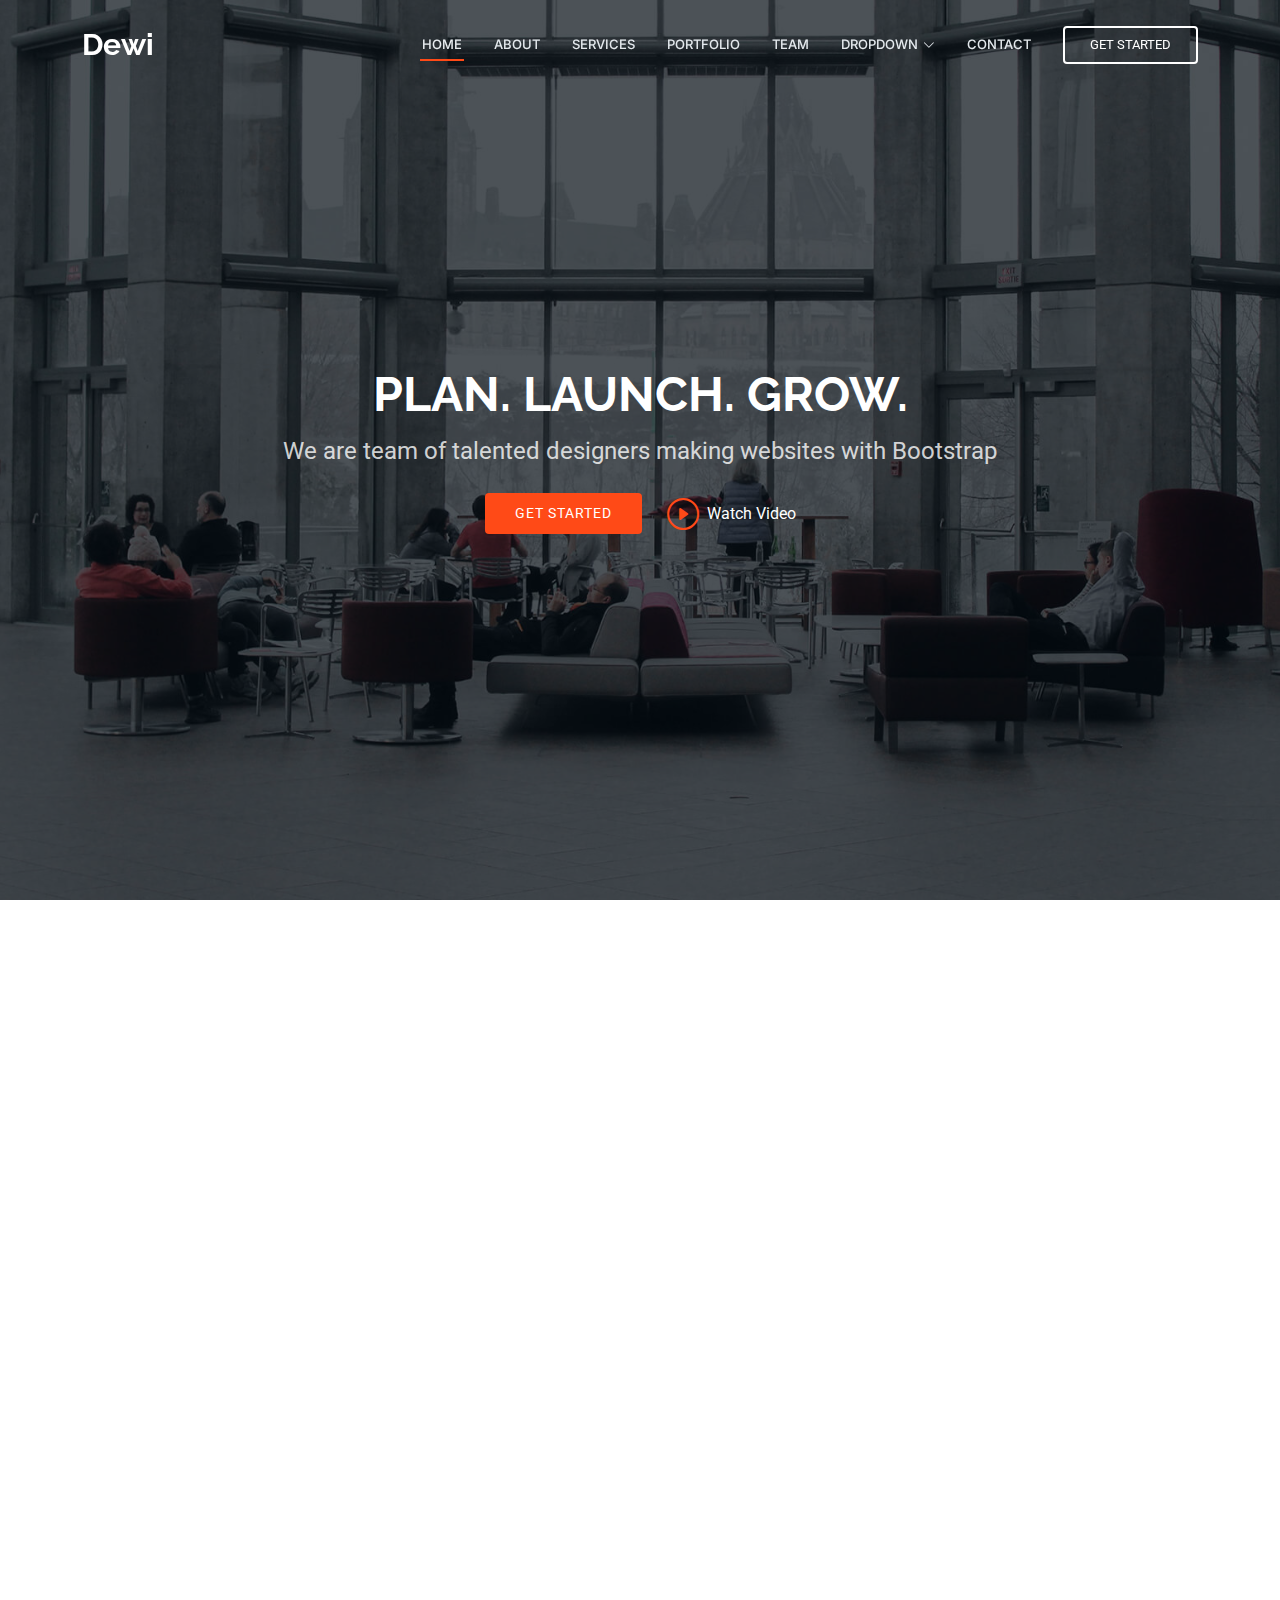
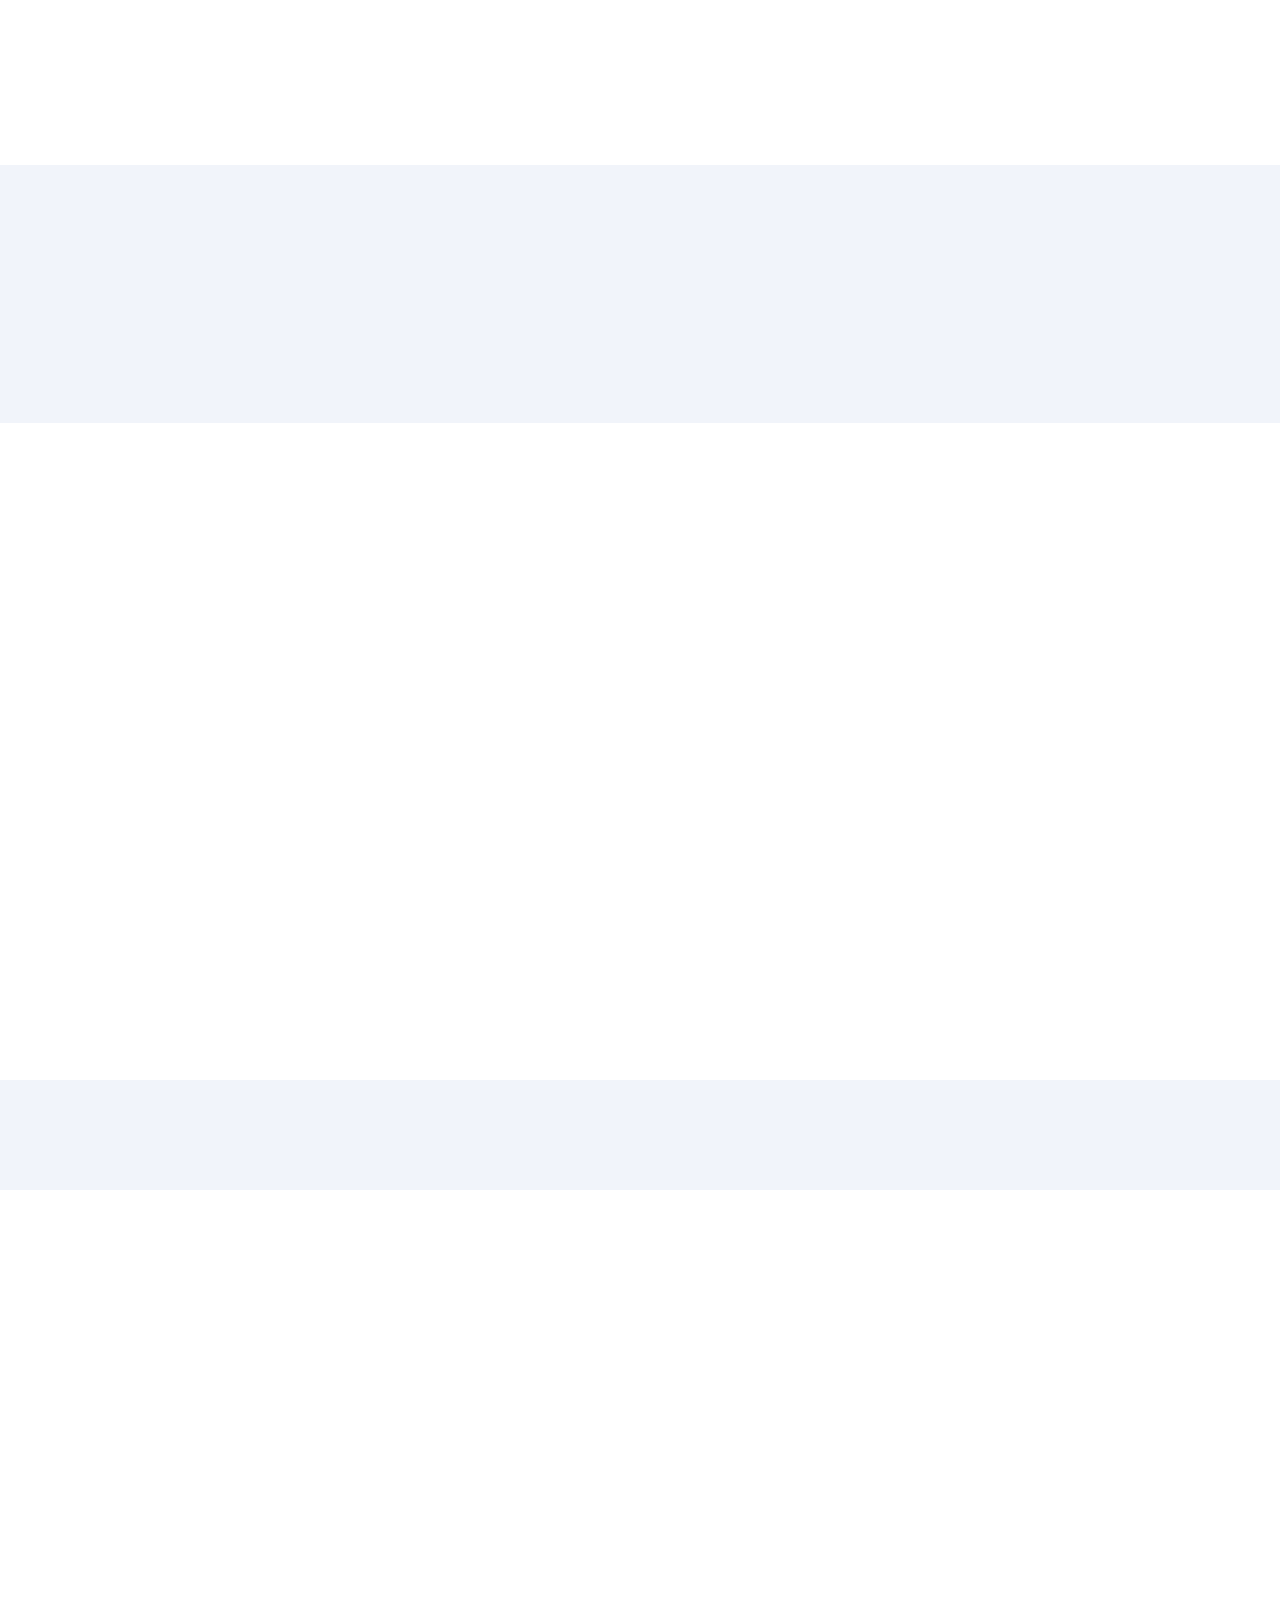
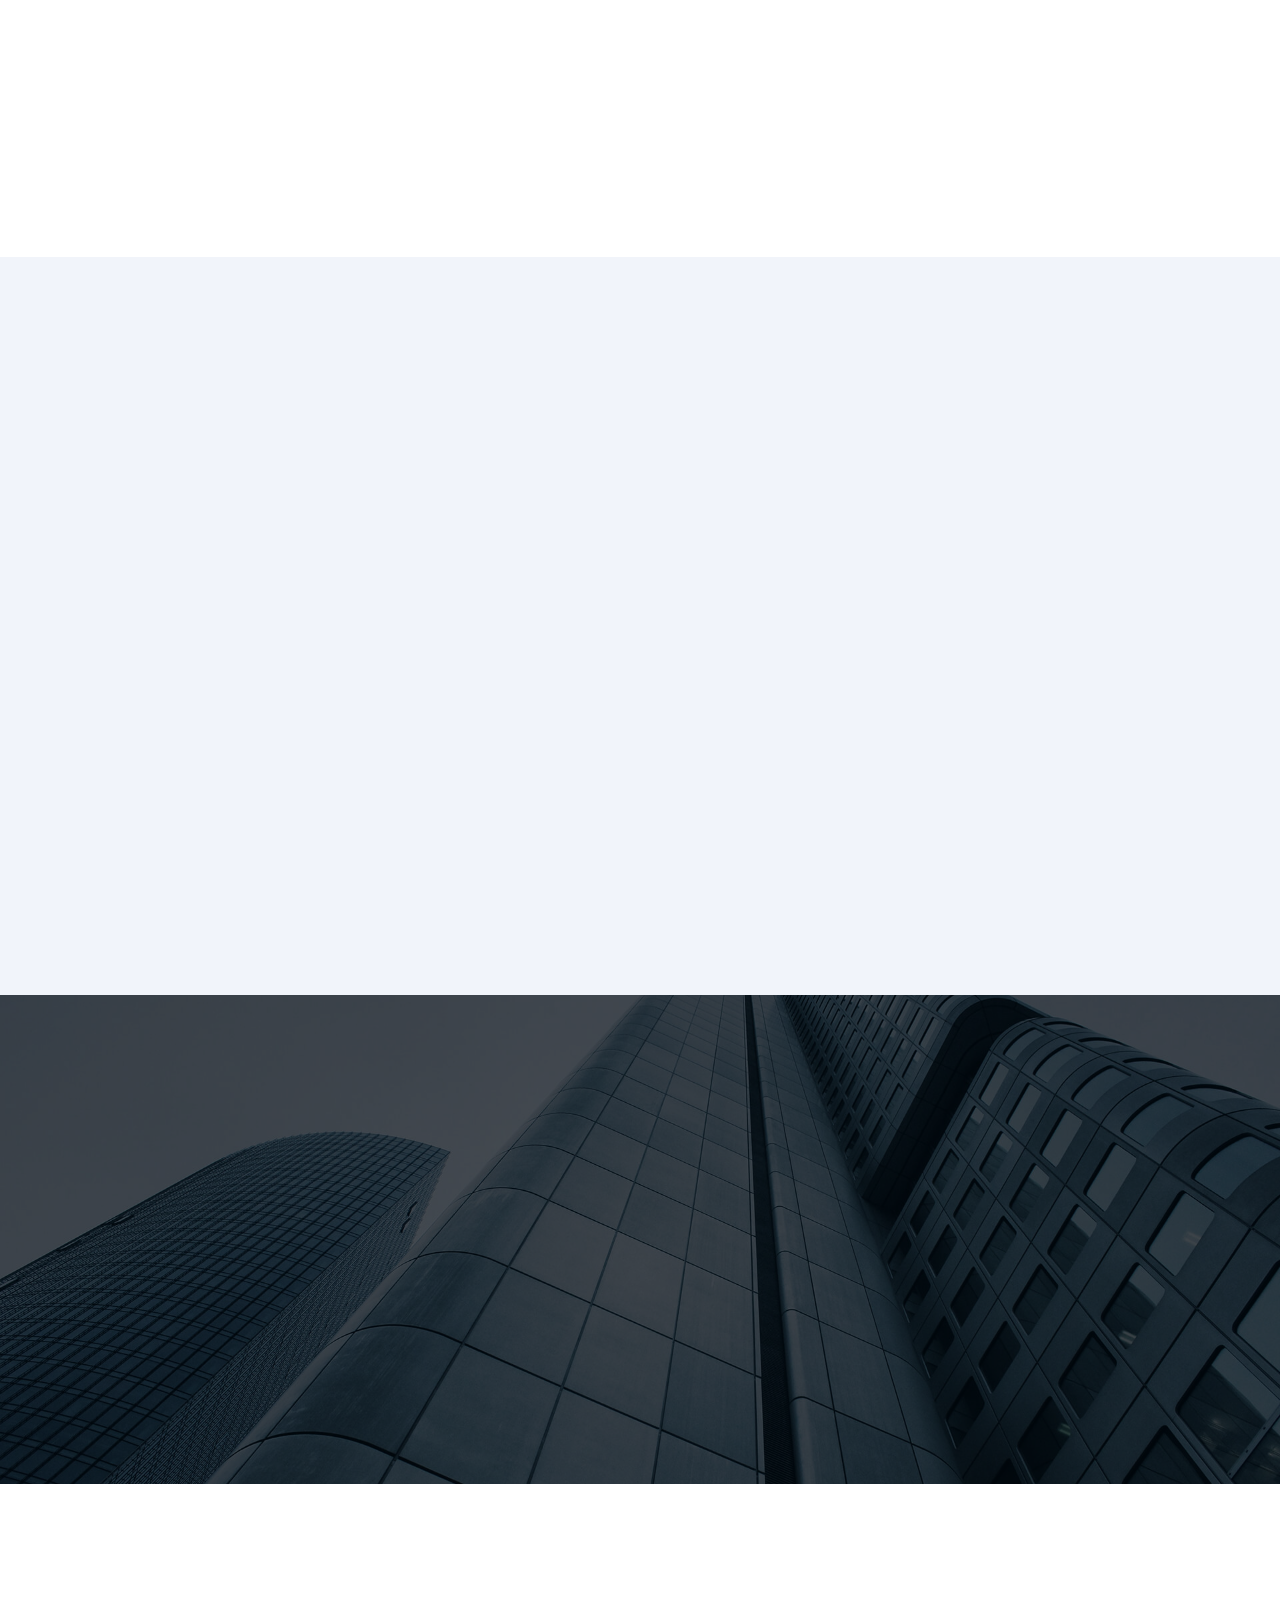
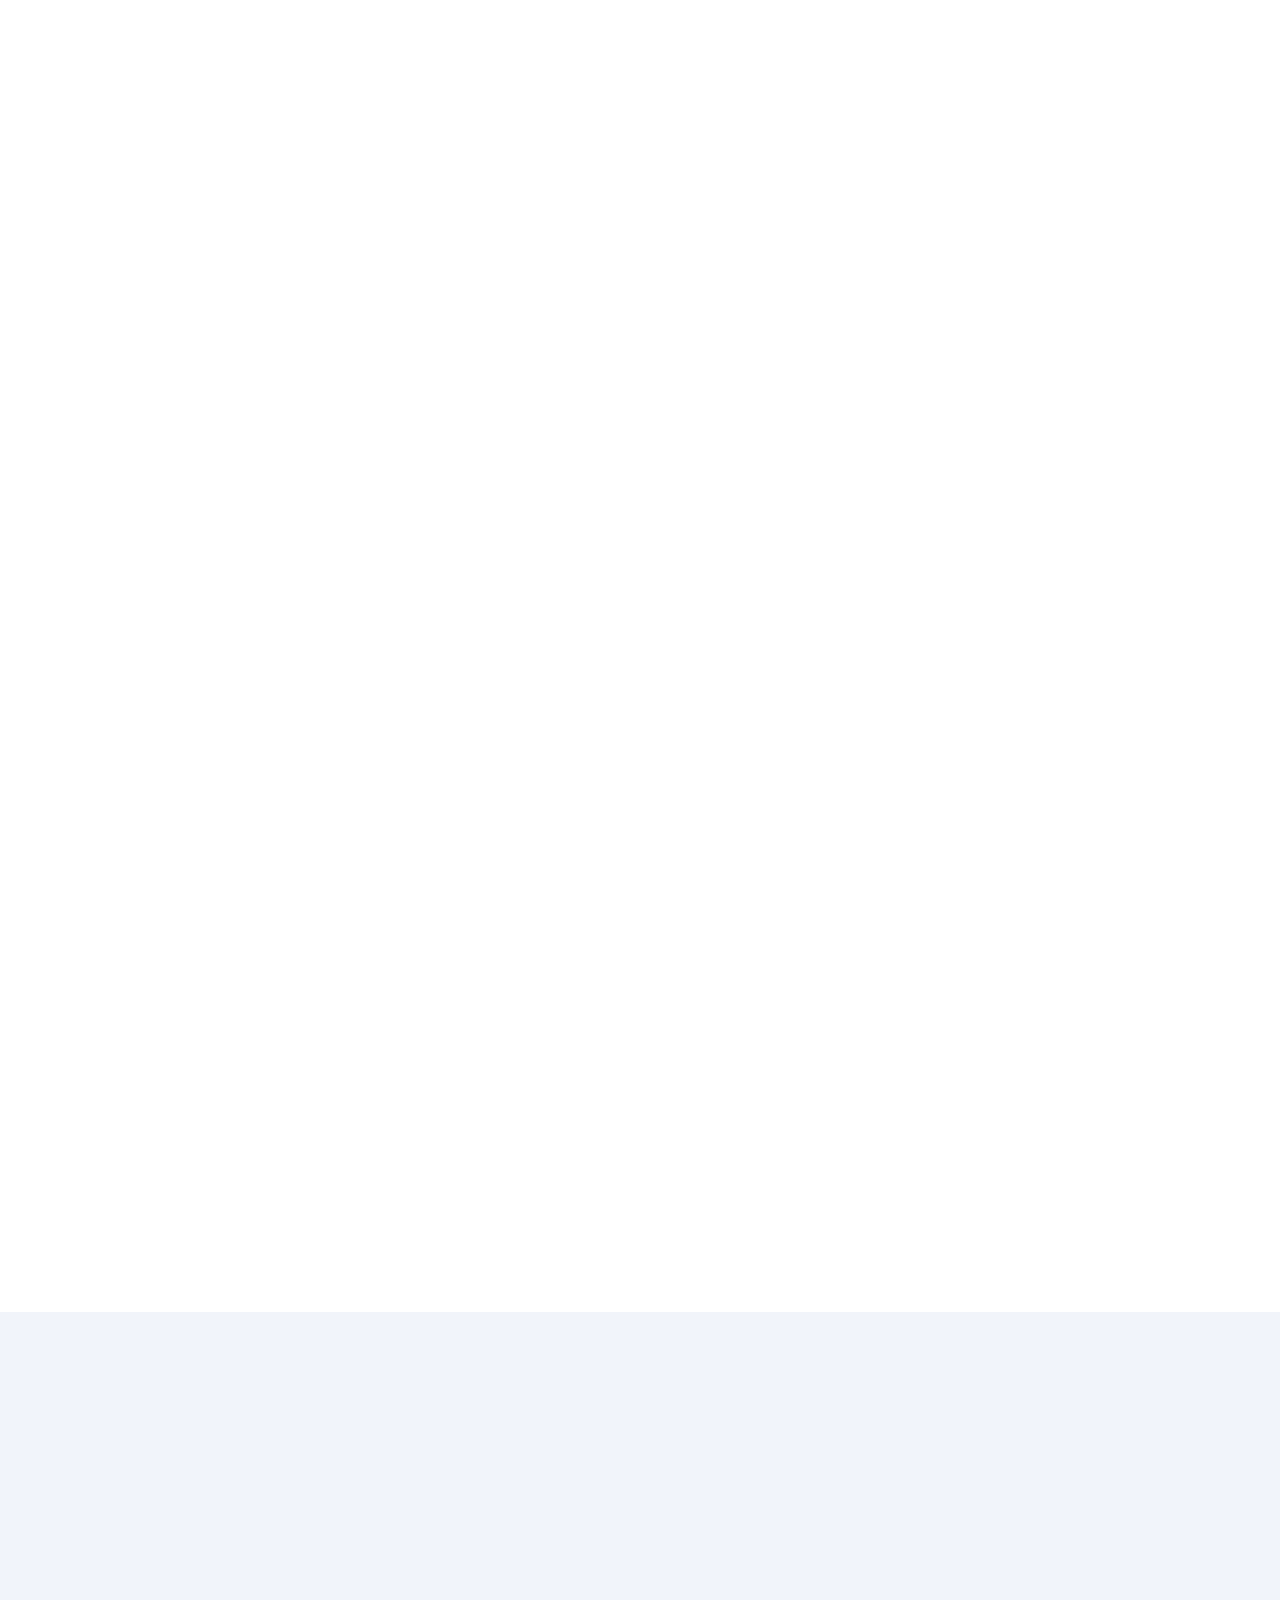
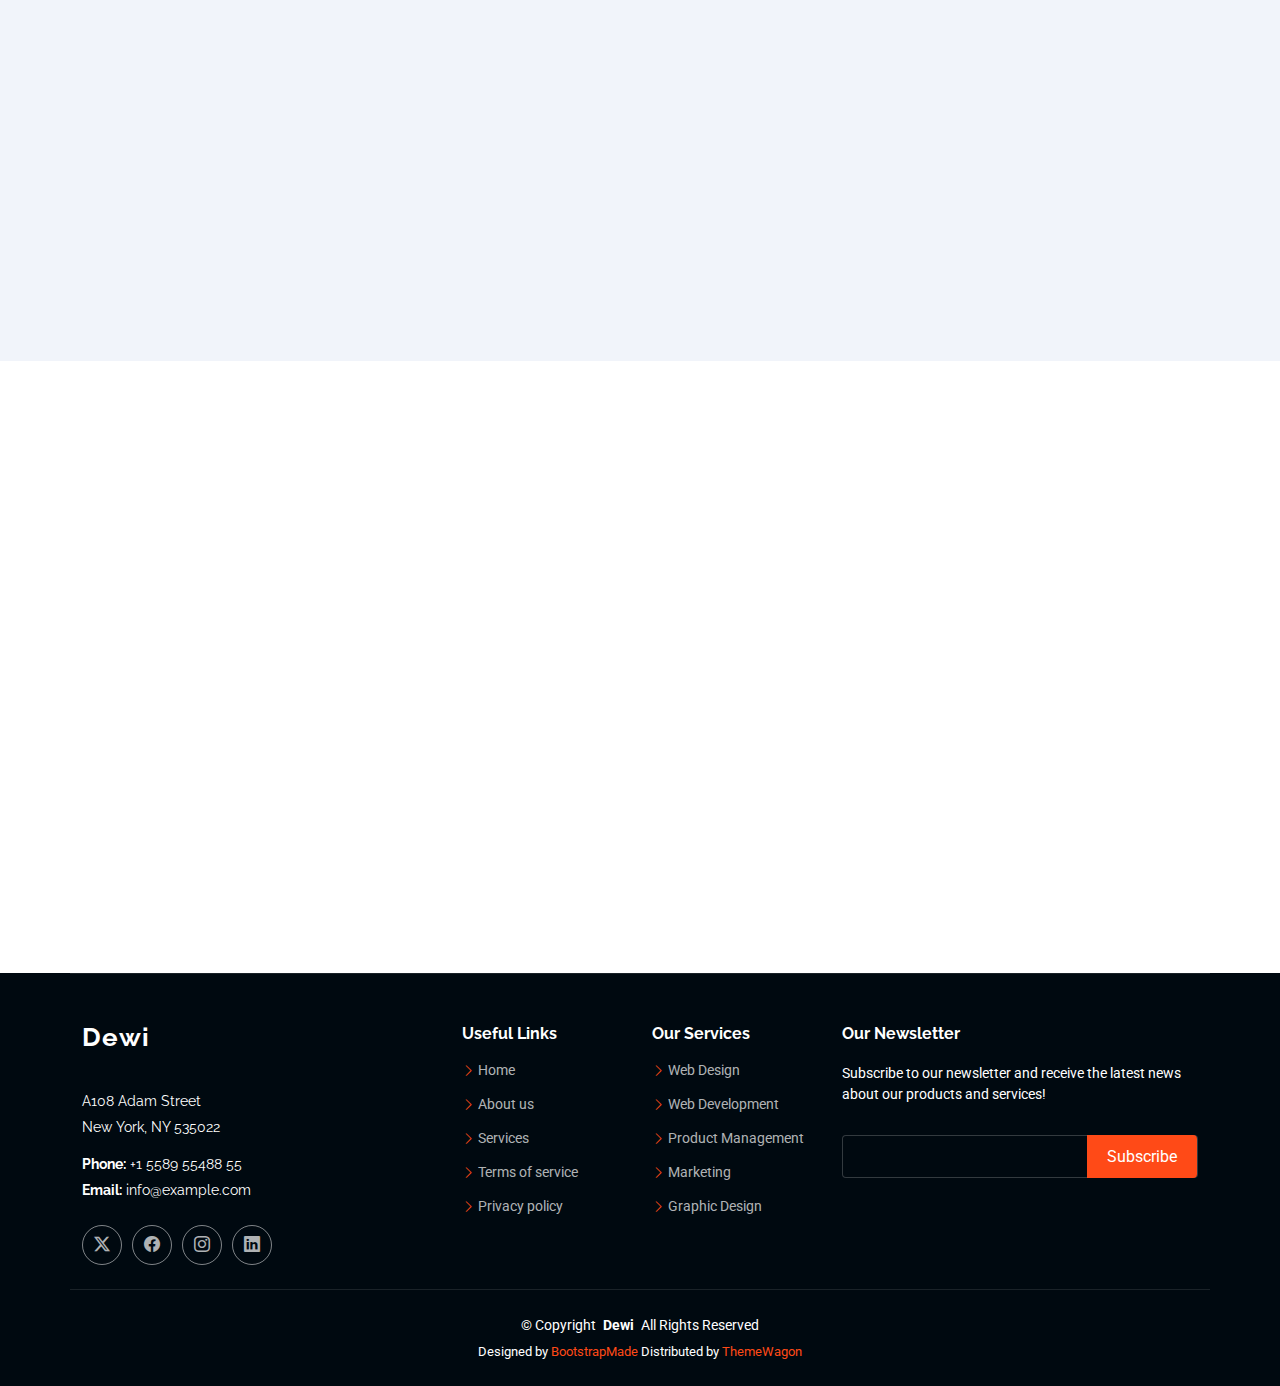
<file: index.html>
<!DOCTYPE html>
<html lang="en">

<head>
  <meta charset="utf-8">
  <meta content="width=device-width, initial-scale=1.0" name="viewport">
  <title>Index - Dewi Bootstrap Template</title>
  <meta name="description" content="">
  <meta name="keywords" content="">

  <!-- Favicons -->
  <link href="assets/img/favicon.png" rel="icon">
  <link href="assets/img/apple-touch-icon.png" rel="apple-touch-icon">

  <!-- Fonts -->
  <link href="https://fonts.googleapis.com" rel="preconnect">
  <link href="https://fonts.gstatic.com" rel="preconnect" crossorigin>
  <link href="https://fonts.googleapis.com/css2?family=Roboto:ital,wght@0,100;0,300;0,400;0,500;0,700;0,900;1,100;1,300;1,400;1,500;1,700;1,900&family=Raleway:ital,wght@0,100;0,200;0,300;0,400;0,500;0,600;0,700;0,800;0,900;1,100;1,200;1,300;1,400;1,500;1,600;1,700;1,800;1,900&family=Inter:wght@100;200;300;400;500;600;700;800;900&display=swap" rel="stylesheet">

  <!-- Vendor CSS Files -->
  <link href="assets/vendor/bootstrap/css/bootstrap.min.css" rel="stylesheet">
  <link href="assets/vendor/bootstrap-icons/bootstrap-icons.css" rel="stylesheet">
  <link href="assets/vendor/aos/aos.css" rel="stylesheet">
  <link href="assets/vendor/glightbox/css/glightbox.min.css" rel="stylesheet">
  <link href="assets/vendor/swiper/swiper-bundle.min.css" rel="stylesheet">

  <!-- Main CSS File -->
  <link href="assets/css/main.css" rel="stylesheet">

  <!-- =======================================================
  * Template Name: Dewi
  * Template URL: https://bootstrapmade.com/dewi-free-multi-purpose-html-template/
  * Updated: Aug 07 2024 with Bootstrap v5.3.3
  * Author: BootstrapMade.com
  * License: https://bootstrapmade.com/license/
  ======================================================== -->
</head>

<body class="index-page">

  <header id="header" class="header d-flex align-items-center fixed-top">
    <div class="container-fluid container-xl position-relative d-flex align-items-center">

      <a href="index.html" class="logo d-flex align-items-center me-auto">
        <!-- Uncomment the line below if you also wish to use an image logo -->
        <!-- <img src="assets/img/logo.png" alt=""> -->
        <h1 class="sitename">Dewi</h1>
      </a>

      <nav id="navmenu" class="navmenu">
        <ul>
          <li><a href="#hero" class="active">Home</a></li>
          <li><a href="#about">About</a></li>
          <li><a href="#services">Services</a></li>
          <li><a href="#portfolio">Portfolio</a></li>
          <li><a href="#team">Team</a></li>
          <li class="dropdown"><a href="#"><span>Dropdown</span> <i class="bi bi-chevron-down toggle-dropdown"></i></a>
            <ul>
              <li><a href="#">Dropdown 1</a></li>
              <li class="dropdown"><a href="#"><span>Deep Dropdown</span> <i class="bi bi-chevron-down toggle-dropdown"></i></a>
                <ul>
                  <li><a href="#">Deep Dropdown 1</a></li>
                  <li><a href="#">Deep Dropdown 2</a></li>
                  <li><a href="#">Deep Dropdown 3</a></li>
                  <li><a href="#">Deep Dropdown 4</a></li>
                  <li><a href="#">Deep Dropdown 5</a></li>
                </ul>
              </li>
              <li><a href="#">Dropdown 2</a></li>
              <li><a href="#">Dropdown 3</a></li>
              <li><a href="#">Dropdown 4</a></li>
            </ul>
          </li>
          <li><a href="#contact">Contact</a></li>
        </ul>
        <i class="mobile-nav-toggle d-xl-none bi bi-list"></i>
      </nav>

      <a class="cta-btn" href="index.html#about">Get Started</a>

    </div>
  </header>

  <main class="main">

    <!-- Hero Section -->
    <section id="hero" class="hero section dark-background">

      <img src="assets/img/hero-bg.jpg" alt="" data-aos="fade-in">

      <div class="container d-flex flex-column align-items-center">
        <h2 data-aos="fade-up" data-aos-delay="100">PLAN. LAUNCH. GROW.</h2>
        <p data-aos="fade-up" data-aos-delay="200">We are team of talented designers making websites with Bootstrap</p>
        <div class="d-flex mt-4" data-aos="fade-up" data-aos-delay="300">
          <a href="#about" class="btn-get-started">Get Started</a>
          <a href="https://www.youtube.com/watch?v=Y7f98aduVJ8" class="glightbox btn-watch-video d-flex align-items-center"><i class="bi bi-play-circle"></i><span>Watch Video</span></a>
        </div>
      </div>

    </section><!-- /Hero Section -->

    <!-- About Section -->
    <section id="about" class="about section">

      <div class="container">

        <div class="row gy-4">
          <div class="col-lg-6" data-aos="fade-up" data-aos-delay="100">
            <h3>Voluptatem dignissimos provident laboris nisi ut aliquip ex ea commodo</h3>
            <img src="assets/img/about.jpg" class="img-fluid rounded-4 mb-4" alt="">
            <p>Ut fugiat ut sunt quia veniam. Voluptate perferendis perspiciatis quod nisi et. Placeat debitis quia recusandae odit et consequatur voluptatem. Dignissimos pariatur consectetur fugiat voluptas ea.</p>
            <p>Temporibus nihil enim deserunt sed ea. Provident sit expedita aut cupiditate nihil vitae quo officia vel. Blanditiis eligendi possimus et in cum. Quidem eos ut sint rem veniam qui. Ut ut repellendus nobis tempore doloribus debitis explicabo similique sit. Accusantium sed ut omnis beatae neque deleniti repellendus.</p>
          </div>
          <div class="col-lg-6" data-aos="fade-up" data-aos-delay="250">
            <div class="content ps-0 ps-lg-5">
              <p class="fst-italic">
                Lorem ipsum dolor sit amet, consectetur adipiscing elit, sed do eiusmod tempor incididunt ut labore et dolore
                magna aliqua.
              </p>
              <ul>
                <li><i class="bi bi-check-circle-fill"></i> <span>Ullamco laboris nisi ut aliquip ex ea commodo consequat.</span></li>
                <li><i class="bi bi-check-circle-fill"></i> <span>Duis aute irure dolor in reprehenderit in voluptate velit.</span></li>
                <li><i class="bi bi-check-circle-fill"></i> <span>Ullamco laboris nisi ut aliquip ex ea commodo consequat. Duis aute irure dolor in reprehenderit in voluptate trideta storacalaperda mastiro dolore eu fugiat nulla pariatur.</span></li>
              </ul>
              <p>
                Ullamco laboris nisi ut aliquip ex ea commodo consequat. Duis aute irure dolor in reprehenderit in voluptate
                velit esse cillum dolore eu fugiat nulla pariatur. Excepteur sint occaecat cupidatat non proident
              </p>

              <div class="position-relative mt-4">
                <img src="assets/img/about-2.jpg" class="img-fluid rounded-4" alt="">
                <a href="https://www.youtube.com/watch?v=Y7f98aduVJ8" class="glightbox pulsating-play-btn"></a>
              </div>
            </div>
          </div>
        </div>

      </div>

    </section><!-- /About Section -->

    <!-- Stats Section -->
    <section id="stats" class="stats section light-background">

      <div class="container" data-aos="fade-up" data-aos-delay="100">

        <div class="row gy-4">

          <div class="col-lg-3 col-md-6">
            <div class="stats-item d-flex align-items-center w-100 h-100">
              <i class="bi bi-emoji-smile color-blue flex-shrink-0"></i>
              <div>
                <span data-purecounter-start="0" data-purecounter-end="232" data-purecounter-duration="1" class="purecounter"></span>
                <p>Happy Clients</p>
              </div>
            </div>
          </div><!-- End Stats Item -->

          <div class="col-lg-3 col-md-6">
            <div class="stats-item d-flex align-items-center w-100 h-100">
              <i class="bi bi-journal-richtext color-orange flex-shrink-0"></i>
              <div>
                <span data-purecounter-start="0" data-purecounter-end="521" data-purecounter-duration="1" class="purecounter"></span>
                <p>Projects</p>
              </div>
            </div>
          </div><!-- End Stats Item -->

          <div class="col-lg-3 col-md-6">
            <div class="stats-item d-flex align-items-center w-100 h-100">
              <i class="bi bi-headset color-green flex-shrink-0"></i>
              <div>
                <span data-purecounter-start="0" data-purecounter-end="1463" data-purecounter-duration="1" class="purecounter"></span>
                <p>Hours Of Support</p>
              </div>
            </div>
          </div><!-- End Stats Item -->

          <div class="col-lg-3 col-md-6">
            <div class="stats-item d-flex align-items-center w-100 h-100">
              <i class="bi bi-people color-pink flex-shrink-0"></i>
              <div>
                <span data-purecounter-start="0" data-purecounter-end="15" data-purecounter-duration="1" class="purecounter"></span>
                <p>Hard Workers</p>
              </div>
            </div>
          </div><!-- End Stats Item -->

        </div>

      </div>

    </section><!-- /Stats Section -->

    <!-- Services Section -->
    <section id="services" class="services section">

      <!-- Section Title -->
      <div class="container section-title" data-aos="fade-up">
        <h2>Services</h2>
        <p>Featured Srvices<br></p>
      </div><!-- End Section Title -->

      <div class="container" data-aos="fade-up" data-aos-delay="100">

        <div class="row gy-5">

          <div class="col-xl-4 col-md-6" data-aos="zoom-in" data-aos-delay="200">
            <div class="service-item">
              <div class="img">
                <img src="assets/img/services-1.jpg" class="img-fluid" alt="">
              </div>
              <div class="details position-relative">
                <div class="icon">
                  <i class="bi bi-activity"></i>
                </div>
                <a href="service-details.html" class="stretched-link">
                  <h3>Nesciunt Mete</h3>
                </a>
                <p>Provident nihil minus qui consequatur non omnis maiores. Eos accusantium minus dolores iure perferendis.</p>
              </div>
            </div>
          </div><!-- End Service Item -->

          <div class="col-xl-4 col-md-6" data-aos="zoom-in" data-aos-delay="300">
            <div class="service-item">
              <div class="img">
                <img src="assets/img/services-2.jpg" class="img-fluid" alt="">
              </div>
              <div class="details position-relative">
                <div class="icon">
                  <i class="bi bi-broadcast"></i>
                </div>
                <a href="service-details.html" class="stretched-link">
                  <h3>Eosle Commodi</h3>
                </a>
                <p>Ut autem aut autem non a. Sint sint sit facilis nam iusto sint. Libero corrupti neque eum hic non ut nesciunt dolorem.</p>
              </div>
            </div>
          </div><!-- End Service Item -->

          <div class="col-xl-4 col-md-6" data-aos="zoom-in" data-aos-delay="400">
            <div class="service-item">
              <div class="img">
                <img src="assets/img/services-3.jpg" class="img-fluid" alt="">
              </div>
              <div class="details position-relative">
                <div class="icon">
                  <i class="bi bi-easel"></i>
                </div>
                <a href="service-details.html" class="stretched-link">
                  <h3>Ledo Markt</h3>
                </a>
                <p>Ut excepturi voluptatem nisi sed. Quidem fuga consequatur. Minus ea aut. Vel qui id voluptas adipisci eos earum corrupti.</p>
              </div>
            </div>
          </div><!-- End Service Item -->

        </div>

      </div>

    </section><!-- /Services Section -->

    <!-- Clients Section -->
    <section id="clients" class="clients section light-background">

      <div class="container" data-aos="fade-up">

        <div class="row gy-4">

          <div class="col-xl-2 col-md-3 col-6 client-logo">
            <img src="assets/img/clients/client-1.png" class="img-fluid" alt="">
          </div><!-- End Client Item -->

          <div class="col-xl-2 col-md-3 col-6 client-logo">
            <img src="assets/img/clients/client-2.png" class="img-fluid" alt="">
          </div><!-- End Client Item -->

          <div class="col-xl-2 col-md-3 col-6 client-logo">
            <img src="assets/img/clients/client-3.png" class="img-fluid" alt="">
          </div><!-- End Client Item -->

          <div class="col-xl-2 col-md-3 col-6 client-logo">
            <img src="assets/img/clients/client-4.png" class="img-fluid" alt="">
          </div><!-- End Client Item -->

          <div class="col-xl-2 col-md-3 col-6 client-logo">
            <img src="assets/img/clients/client-5.png" class="img-fluid" alt="">
          </div><!-- End Client Item -->

          <div class="col-xl-2 col-md-3 col-6 client-logo">
            <img src="assets/img/clients/client-6.png" class="img-fluid" alt="">
          </div><!-- End Client Item -->

        </div>

      </div>

    </section><!-- /Clients Section -->

    <!-- Features Section -->
    <section id="features" class="features section">

      <div class="container">

        <ul class="nav nav-tabs row  d-flex" data-aos="fade-up" data-aos-delay="100">
          <li class="nav-item col-3">
            <a class="nav-link active show" data-bs-toggle="tab" data-bs-target="#features-tab-1">
              <i class="bi bi-binoculars"></i>
              <h4 class="d-none d-lg-block">Modi sit est dela pireda nest</h4>
            </a>
          </li>
          <li class="nav-item col-3">
            <a class="nav-link" data-bs-toggle="tab" data-bs-target="#features-tab-2">
              <i class="bi bi-box-seam"></i>
              <h4 class="d-none d-lg-block">Unde praesenti mara setra le</h4>
            </a>
          </li>
          <li class="nav-item col-3">
            <a class="nav-link" data-bs-toggle="tab" data-bs-target="#features-tab-3">
              <i class="bi bi-brightness-high"></i>
              <h4 class="d-none d-lg-block">Pariatur explica nitro dela</h4>
            </a>
          </li>
          <li class="nav-item col-3">
            <a class="nav-link" data-bs-toggle="tab" data-bs-target="#features-tab-4">
              <i class="bi bi-command"></i>
              <h4 class="d-none d-lg-block">Nostrum qui dile node</h4>
            </a>
          </li>
        </ul><!-- End Tab Nav -->

        <div class="tab-content" data-aos="fade-up" data-aos-delay="200">

          <div class="tab-pane fade active show" id="features-tab-1">
            <div class="row">
              <div class="col-lg-6 order-2 order-lg-1 mt-3 mt-lg-0">
                <h3>Voluptatem dignissimos provident quasi corporis voluptates sit assumenda.</h3>
                <p class="fst-italic">
                  Lorem ipsum dolor sit amet, consectetur adipiscing elit, sed do eiusmod tempor incididunt ut labore et dolore
                  magna aliqua.
                </p>
                <ul>
                  <li><i class="bi bi-check2-all"></i>
                    <spab>Ullamco laboris nisi ut aliquip ex ea commodo consequat.</spab>
                  </li>
                  <li><i class="bi bi-check2-all"></i> <span>Duis aute irure dolor in reprehenderit in voluptate velit</span>.</li>
                  <li><i class="bi bi-check2-all"></i> <span>Ullamco laboris nisi ut aliquip ex ea commodo consequat. Duis aute irure dolor in reprehenderit in voluptate trideta storacalaperda mastiro dolore eu fugiat nulla pariatur.</span></li>
                </ul>
                <p>
                  Ullamco laboris nisi ut aliquip ex ea commodo consequat. Duis aute irure dolor in reprehenderit in voluptate
                  velit esse cillum dolore eu fugiat nulla pariatur. Excepteur sint occaecat cupidatat non proident, sunt in
                  culpa qui officia deserunt mollit anim id est laborum
                </p>
              </div>
              <div class="col-lg-6 order-1 order-lg-2 text-center">
                <img src="assets/img/working-1.jpg" alt="" class="img-fluid">
              </div>
            </div>
          </div><!-- End Tab Content Item -->

          <div class="tab-pane fade" id="features-tab-2">
            <div class="row">
              <div class="col-lg-6 order-2 order-lg-1 mt-3 mt-lg-0">
                <h3>Neque exercitationem debitis soluta quos debitis quo mollitia officia est</h3>
                <p>
                  Ullamco laboris nisi ut aliquip ex ea commodo consequat. Duis aute irure dolor in reprehenderit in voluptate
                  velit esse cillum dolore eu fugiat nulla pariatur. Excepteur sint occaecat cupidatat non proident, sunt in
                  culpa qui officia deserunt mollit anim id est laborum
                </p>
                <p class="fst-italic">
                  Lorem ipsum dolor sit amet, consectetur adipiscing elit, sed do eiusmod tempor incididunt ut labore et dolore
                  magna aliqua.
                </p>
                <ul>
                  <li><i class="bi bi-check2-all"></i> <span>Ullamco laboris nisi ut aliquip ex ea commodo consequat.</span></li>
                  <li><i class="bi bi-check2-all"></i> <span>Duis aute irure dolor in reprehenderit in voluptate velit.</span></li>
                  <li><i class="bi bi-check2-all"></i> <span>Provident mollitia neque rerum asperiores dolores quos qui a. Ipsum neque dolor voluptate nisi sed.</span></li>
                  <li><i class="bi bi-check2-all"></i> <span>Ullamco laboris nisi ut aliquip ex ea commodo consequat. Duis aute irure dolor in reprehenderit in voluptate trideta storacalaperda mastiro dolore eu fugiat nulla pariatur.</span></li>
                </ul>
              </div>
              <div class="col-lg-6 order-1 order-lg-2 text-center">
                <img src="assets/img/working-2.jpg" alt="" class="img-fluid">
              </div>
            </div>
          </div><!-- End Tab Content Item -->

          <div class="tab-pane fade" id="features-tab-3">
            <div class="row">
              <div class="col-lg-6 order-2 order-lg-1 mt-3 mt-lg-0">
                <h3>Voluptatibus commodi ut accusamus ea repudiandae ut autem dolor ut assumenda</h3>
                <p>
                  Ullamco laboris nisi ut aliquip ex ea commodo consequat. Duis aute irure dolor in reprehenderit in voluptate
                  velit esse cillum dolore eu fugiat nulla pariatur. Excepteur sint occaecat cupidatat non proident, sunt in
                  culpa qui officia deserunt mollit anim id est laborum
                </p>
                <ul>
                  <li><i class="bi bi-check2-all"></i> <span>Ullamco laboris nisi ut aliquip ex ea commodo consequat.</span></li>
                  <li><i class="bi bi-check2-all"></i> <span>Duis aute irure dolor in reprehenderit in voluptate velit.</span></li>
                  <li><i class="bi bi-check2-all"></i> <span>Provident mollitia neque rerum asperiores dolores quos qui a. Ipsum neque dolor voluptate nisi sed.</span></li>
                </ul>
                <p class="fst-italic">
                  Lorem ipsum dolor sit amet, consectetur adipiscing elit, sed do eiusmod tempor incididunt ut labore et dolore
                  magna aliqua.
                </p>
              </div>
              <div class="col-lg-6 order-1 order-lg-2 text-center">
                <img src="assets/img/working-3.jpg" alt="" class="img-fluid">
              </div>
            </div>
          </div><!-- End Tab Content Item -->

          <div class="tab-pane fade" id="features-tab-4">
            <div class="row">
              <div class="col-lg-6 order-2 order-lg-1 mt-3 mt-lg-0">
                <h3>Omnis fugiat ea explicabo sunt dolorum asperiores sequi inventore rerum</h3>
                <p>
                  Ullamco laboris nisi ut aliquip ex ea commodo consequat. Duis aute irure dolor in reprehenderit in voluptate
                  velit esse cillum dolore eu fugiat nulla pariatur. Excepteur sint occaecat cupidatat non proident, sunt in
                  culpa qui officia deserunt mollit anim id est laborum
                </p>
                <p class="fst-italic">
                  Lorem ipsum dolor sit amet, consectetur adipiscing elit, sed do eiusmod tempor incididunt ut labore et dolore
                  magna aliqua.
                </p>
                <ul>
                  <li><i class="bi bi-check2-all"></i> <span>Ullamco laboris nisi ut aliquip ex ea commodo consequat.</span></li>
                  <li><i class="bi bi-check2-all"></i> <span>Duis aute irure dolor in reprehenderit in voluptate velit.</span></li>
                  <li><i class="bi bi-check2-all"></i> <span>Ullamco laboris nisi ut aliquip ex ea commodo consequat. Duis aute irure dolor in reprehenderit in voluptate trideta storacalaperda mastiro dolore eu fugiat nulla pariatur.</span></li>
                </ul>
              </div>
              <div class="col-lg-6 order-1 order-lg-2 text-center">
                <img src="assets/img/working-4.jpg" alt="" class="img-fluid">
              </div>
            </div>
          </div><!-- End Tab Content Item -->

        </div>

      </div>

    </section><!-- /Features Section -->

    <!-- Services 2 Section -->
    <section id="services-2" class="services-2 section light-background">

      <!-- Section Title -->
      <div class="container section-title" data-aos="fade-up">
        <h2>Services</h2>
        <p>CHECK OUR SERVICES</p>
      </div><!-- End Section Title -->

      <div class="container">

        <div class="row gy-4">

          <div class="col-md-6" data-aos="fade-up" data-aos-delay="100">
            <div class="service-item d-flex position-relative h-100">
              <i class="bi bi-briefcase icon flex-shrink-0"></i>
              <div>
                <h4 class="title"><a href="#" class="stretched-link">Lorem Ipsum</a></h4>
                <p class="description">Voluptatum deleniti atque corrupti quos dolores et quas molestias excepturi sint occaecati cupiditate non provident</p>
              </div>
            </div>
          </div><!-- End Service Item -->

          <div class="col-md-6" data-aos="fade-up" data-aos-delay="200">
            <div class="service-item d-flex position-relative h-100">
              <i class="bi bi-card-checklist icon flex-shrink-0"></i>
              <div>
                <h4 class="title"><a href="#" class="stretched-link">Dolor Sitema</a></h4>
                <p class="description">Minim veniam, quis nostrud exercitation ullamco laboris nisi ut aliquip ex ea commodo consequat tarad limino ata</p>
              </div>
            </div>
          </div><!-- End Service Item -->

          <div class="col-md-6" data-aos="fade-up" data-aos-delay="300">
            <div class="service-item d-flex position-relative h-100">
              <i class="bi bi-bar-chart icon flex-shrink-0"></i>
              <div>
                <h4 class="title"><a href="#" class="stretched-link">Sed ut perspiciatis</a></h4>
                <p class="description">Duis aute irure dolor in reprehenderit in voluptate velit esse cillum dolore eu fugiat nulla pariatur</p>
              </div>
            </div>
          </div><!-- End Service Item -->

          <div class="col-md-6" data-aos="fade-up" data-aos-delay="400">
            <div class="service-item d-flex position-relative h-100">
              <i class="bi bi-binoculars icon flex-shrink-0"></i>
              <div>
                <h4 class="title"><a href="#" class="stretched-link">Magni Dolores</a></h4>
                <p class="description">Excepteur sint occaecat cupidatat non proident, sunt in culpa qui officia deserunt mollit anim id est laborum</p>
              </div>
            </div>
          </div><!-- End Service Item -->

          <div class="col-md-6" data-aos="fade-up" data-aos-delay="500">
            <div class="service-item d-flex position-relative h-100">
              <i class="bi bi-brightness-high icon flex-shrink-0"></i>
              <div>
                <h4 class="title"><a href="#" class="stretched-link">Nemo Enim</a></h4>
                <p class="description">At vero eos et accusamus et iusto odio dignissimos ducimus qui blanditiis praesentium voluptatum deleniti atque</p>
              </div>
            </div>
          </div><!-- End Service Item -->

          <div class="col-md-6" data-aos="fade-up" data-aos-delay="600">
            <div class="service-item d-flex position-relative h-100">
              <i class="bi bi-calendar4-week icon flex-shrink-0"></i>
              <div>
                <h4 class="title"><a href="#" class="stretched-link">Eiusmod Tempor</a></h4>
                <p class="description">Et harum quidem rerum facilis est et expedita distinctio. Nam libero tempore, cum soluta nobis est eligendi</p>
              </div>
            </div>
          </div><!-- End Service Item -->

        </div>

      </div>

    </section><!-- /Services 2 Section -->

    <!-- Testimonials Section -->
    <section id="testimonials" class="testimonials section dark-background">

      <img src="assets/img/testimonials-bg.jpg" class="testimonials-bg" alt="">

      <div class="container" data-aos="fade-up" data-aos-delay="100">

        <div class="swiper init-swiper">
          <script type="application/json" class="swiper-config">
            {
              "loop": true,
              "speed": 600,
              "autoplay": {
                "delay": 5000
              },
              "slidesPerView": "auto",
              "pagination": {
                "el": ".swiper-pagination",
                "type": "bullets",
                "clickable": true
              }
            }
          </script>
          <div class="swiper-wrapper">

            <div class="swiper-slide">
              <div class="testimonial-item">
                <img src="assets/img/testimonials/testimonials-1.jpg" class="testimonial-img" alt="">
                <h3>Saul Goodman</h3>
                <h4>Ceo &amp; Founder</h4>
                <div class="stars">
                  <i class="bi bi-star-fill"></i><i class="bi bi-star-fill"></i><i class="bi bi-star-fill"></i><i class="bi bi-star-fill"></i><i class="bi bi-star-fill"></i>
                </div>
                <p>
                  <i class="bi bi-quote quote-icon-left"></i>
                  <span>Proin iaculis purus consequat sem cure digni ssim donec porttitora entum suscipit rhoncus. Accusantium quam, ultricies eget id, aliquam eget nibh et. Maecen aliquam, risus at semper.</span>
                  <i class="bi bi-quote quote-icon-right"></i>
                </p>
              </div>
            </div><!-- End testimonial item -->

            <div class="swiper-slide">
              <div class="testimonial-item">
                <img src="assets/img/testimonials/testimonials-2.jpg" class="testimonial-img" alt="">
                <h3>Sara Wilsson</h3>
                <h4>Designer</h4>
                <div class="stars">
                  <i class="bi bi-star-fill"></i><i class="bi bi-star-fill"></i><i class="bi bi-star-fill"></i><i class="bi bi-star-fill"></i><i class="bi bi-star-fill"></i>
                </div>
                <p>
                  <i class="bi bi-quote quote-icon-left"></i>
                  <span>Export tempor illum tamen malis malis eram quae irure esse labore quem cillum quid cillum eram malis quorum velit fore eram velit sunt aliqua noster fugiat irure amet legam anim culpa.</span>
                  <i class="bi bi-quote quote-icon-right"></i>
                </p>
              </div>
            </div><!-- End testimonial item -->

            <div class="swiper-slide">
              <div class="testimonial-item">
                <img src="assets/img/testimonials/testimonials-3.jpg" class="testimonial-img" alt="">
                <h3>Jena Karlis</h3>
                <h4>Store Owner</h4>
                <div class="stars">
                  <i class="bi bi-star-fill"></i><i class="bi bi-star-fill"></i><i class="bi bi-star-fill"></i><i class="bi bi-star-fill"></i><i class="bi bi-star-fill"></i>
                </div>
                <p>
                  <i class="bi bi-quote quote-icon-left"></i>
                  <span>Enim nisi quem export duis labore cillum quae magna enim sint quorum nulla quem veniam duis minim tempor labore quem eram duis noster aute amet eram fore quis sint minim.</span>
                  <i class="bi bi-quote quote-icon-right"></i>
                </p>
              </div>
            </div><!-- End testimonial item -->

            <div class="swiper-slide">
              <div class="testimonial-item">
                <img src="assets/img/testimonials/testimonials-4.jpg" class="testimonial-img" alt="">
                <h3>Matt Brandon</h3>
                <h4>Freelancer</h4>
                <div class="stars">
                  <i class="bi bi-star-fill"></i><i class="bi bi-star-fill"></i><i class="bi bi-star-fill"></i><i class="bi bi-star-fill"></i><i class="bi bi-star-fill"></i>
                </div>
                <p>
                  <i class="bi bi-quote quote-icon-left"></i>
                  <span>Fugiat enim eram quae cillum dolore dolor amet nulla culpa multos export minim fugiat minim velit minim dolor enim duis veniam ipsum anim magna sunt elit fore quem dolore labore illum veniam.</span>
                  <i class="bi bi-quote quote-icon-right"></i>
                </p>
              </div>
            </div><!-- End testimonial item -->

            <div class="swiper-slide">
              <div class="testimonial-item">
                <img src="assets/img/testimonials/testimonials-5.jpg" class="testimonial-img" alt="">
                <h3>John Larson</h3>
                <h4>Entrepreneur</h4>
                <div class="stars">
                  <i class="bi bi-star-fill"></i><i class="bi bi-star-fill"></i><i class="bi bi-star-fill"></i><i class="bi bi-star-fill"></i><i class="bi bi-star-fill"></i>
                </div>
                <p>
                  <i class="bi bi-quote quote-icon-left"></i>
                  <span>Quis quorum aliqua sint quem legam fore sunt eram irure aliqua veniam tempor noster veniam enim culpa labore duis sunt culpa nulla illum cillum fugiat legam esse veniam culpa fore nisi cillum quid.</span>
                  <i class="bi bi-quote quote-icon-right"></i>
                </p>
              </div>
            </div><!-- End testimonial item -->

          </div>
          <div class="swiper-pagination"></div>
        </div>

      </div>

    </section><!-- /Testimonials Section -->

    <!-- Portfolio Section -->
    <section id="portfolio" class="portfolio section">

      <!-- Section Title -->
      <div class="container section-title" data-aos="fade-up">
        <h2>Portfolio</h2>
        <p>CHECK OUR PORTFOLIO</p>
      </div><!-- End Section Title -->

      <div class="container">

        <div class="isotope-layout" data-default-filter="*" data-layout="masonry" data-sort="original-order">

          <ul class="portfolio-filters isotope-filters" data-aos="fade-up" data-aos-delay="100">
            <li data-filter="*" class="filter-active">All</li>
            <li data-filter=".filter-app">App</li>
            <li data-filter=".filter-product">Product</li>
            <li data-filter=".filter-branding">Branding</li>
            <li data-filter=".filter-books">Books</li>
          </ul><!-- End Portfolio Filters -->

          <div class="row gy-4 isotope-container" data-aos="fade-up" data-aos-delay="200">

            <div class="col-lg-4 col-md-6 portfolio-item isotope-item filter-app">
              <div class="portfolio-content h-100">
                <img src="assets/img/portfolio/app-1.jpg" class="img-fluid" alt="">
                <div class="portfolio-info">
                  <h4>App 1</h4>
                  <p>Lorem ipsum, dolor sit amet consectetur</p>
                  <a href="assets/img/portfolio/app-1.jpg" title="App 1" data-gallery="portfolio-gallery-app" class="glightbox preview-link"><i class="bi bi-zoom-in"></i></a>
                  <a href="portfolio-details.html" title="More Details" class="details-link"><i class="bi bi-link-45deg"></i></a>
                </div>
              </div>
            </div><!-- End Portfolio Item -->

            <div class="col-lg-4 col-md-6 portfolio-item isotope-item filter-product">
              <div class="portfolio-content h-100">
                <img src="assets/img/portfolio/product-1.jpg" class="img-fluid" alt="">
                <div class="portfolio-info">
                  <h4>Product 1</h4>
                  <p>Lorem ipsum, dolor sit amet consectetur</p>
                  <a href="assets/img/portfolio/product-1.jpg" title="Product 1" data-gallery="portfolio-gallery-product" class="glightbox preview-link"><i class="bi bi-zoom-in"></i></a>
                  <a href="portfolio-details.html" title="More Details" class="details-link"><i class="bi bi-link-45deg"></i></a>
                </div>
              </div>
            </div><!-- End Portfolio Item -->

            <div class="col-lg-4 col-md-6 portfolio-item isotope-item filter-branding">
              <div class="portfolio-content h-100">
                <img src="assets/img/portfolio/branding-1.jpg" class="img-fluid" alt="">
                <div class="portfolio-info">
                  <h4>Branding 1</h4>
                  <p>Lorem ipsum, dolor sit amet consectetur</p>
                  <a href="assets/img/portfolio/branding-1.jpg" title="Branding 1" data-gallery="portfolio-gallery-branding" class="glightbox preview-link"><i class="bi bi-zoom-in"></i></a>
                  <a href="portfolio-details.html" title="More Details" class="details-link"><i class="bi bi-link-45deg"></i></a>
                </div>
              </div>
            </div><!-- End Portfolio Item -->

            <div class="col-lg-4 col-md-6 portfolio-item isotope-item filter-books">
              <div class="portfolio-content h-100">
                <img src="assets/img/portfolio/books-1.jpg" class="img-fluid" alt="">
                <div class="portfolio-info">
                  <h4>Books 1</h4>
                  <p>Lorem ipsum, dolor sit amet consectetur</p>
                  <a href="assets/img/portfolio/books-1.jpg" title="Branding 1" data-gallery="portfolio-gallery-book" class="glightbox preview-link"><i class="bi bi-zoom-in"></i></a>
                  <a href="portfolio-details.html" title="More Details" class="details-link"><i class="bi bi-link-45deg"></i></a>
                </div>
              </div>
            </div><!-- End Portfolio Item -->

            <div class="col-lg-4 col-md-6 portfolio-item isotope-item filter-app">
              <div class="portfolio-content h-100">
                <img src="assets/img/portfolio/app-2.jpg" class="img-fluid" alt="">
                <div class="portfolio-info">
                  <h4>App 2</h4>
                  <p>Lorem ipsum, dolor sit amet consectetur</p>
                  <a href="assets/img/portfolio/app-2.jpg" title="App 2" data-gallery="portfolio-gallery-app" class="glightbox preview-link"><i class="bi bi-zoom-in"></i></a>
                  <a href="portfolio-details.html" title="More Details" class="details-link"><i class="bi bi-link-45deg"></i></a>
                </div>
              </div>
            </div><!-- End Portfolio Item -->

            <div class="col-lg-4 col-md-6 portfolio-item isotope-item filter-product">
              <div class="portfolio-content h-100">
                <img src="assets/img/portfolio/product-2.jpg" class="img-fluid" alt="">
                <div class="portfolio-info">
                  <h4>Product 2</h4>
                  <p>Lorem ipsum, dolor sit amet consectetur</p>
                  <a href="assets/img/portfolio/product-2.jpg" title="Product 2" data-gallery="portfolio-gallery-product" class="glightbox preview-link"><i class="bi bi-zoom-in"></i></a>
                  <a href="portfolio-details.html" title="More Details" class="details-link"><i class="bi bi-link-45deg"></i></a>
                </div>
              </div>
            </div><!-- End Portfolio Item -->

            <div class="col-lg-4 col-md-6 portfolio-item isotope-item filter-branding">
              <div class="portfolio-content h-100">
                <img src="assets/img/portfolio/branding-2.jpg" class="img-fluid" alt="">
                <div class="portfolio-info">
                  <h4>Branding 2</h4>
                  <p>Lorem ipsum, dolor sit amet consectetur</p>
                  <a href="assets/img/portfolio/branding-2.jpg" title="Branding 2" data-gallery="portfolio-gallery-branding" class="glightbox preview-link"><i class="bi bi-zoom-in"></i></a>
                  <a href="portfolio-details.html" title="More Details" class="details-link"><i class="bi bi-link-45deg"></i></a>
                </div>
              </div>
            </div><!-- End Portfolio Item -->

            <div class="col-lg-4 col-md-6 portfolio-item isotope-item filter-books">
              <div class="portfolio-content h-100">
                <img src="assets/img/portfolio/books-2.jpg" class="img-fluid" alt="">
                <div class="portfolio-info">
                  <h4>Books 2</h4>
                  <p>Lorem ipsum, dolor sit amet consectetur</p>
                  <a href="assets/img/portfolio/books-2.jpg" title="Branding 2" data-gallery="portfolio-gallery-book" class="glightbox preview-link"><i class="bi bi-zoom-in"></i></a>
                  <a href="portfolio-details.html" title="More Details" class="details-link"><i class="bi bi-link-45deg"></i></a>
                </div>
              </div>
            </div><!-- End Portfolio Item -->

            <div class="col-lg-4 col-md-6 portfolio-item isotope-item filter-app">
              <div class="portfolio-content h-100">
                <img src="assets/img/portfolio/app-3.jpg" class="img-fluid" alt="">
                <div class="portfolio-info">
                  <h4>App 3</h4>
                  <p>Lorem ipsum, dolor sit amet consectetur</p>
                  <a href="assets/img/portfolio/app-3.jpg" title="App 3" data-gallery="portfolio-gallery-app" class="glightbox preview-link"><i class="bi bi-zoom-in"></i></a>
                  <a href="portfolio-details.html" title="More Details" class="details-link"><i class="bi bi-link-45deg"></i></a>
                </div>
              </div>
            </div><!-- End Portfolio Item -->

            <div class="col-lg-4 col-md-6 portfolio-item isotope-item filter-product">
              <div class="portfolio-content h-100">
                <img src="assets/img/portfolio/product-3.jpg" class="img-fluid" alt="">
                <div class="portfolio-info">
                  <h4>Product 3</h4>
                  <p>Lorem ipsum, dolor sit amet consectetur</p>
                  <a href="assets/img/portfolio/product-3.jpg" title="Product 3" data-gallery="portfolio-gallery-product" class="glightbox preview-link"><i class="bi bi-zoom-in"></i></a>
                  <a href="portfolio-details.html" title="More Details" class="details-link"><i class="bi bi-link-45deg"></i></a>
                </div>
              </div>
            </div><!-- End Portfolio Item -->

            <div class="col-lg-4 col-md-6 portfolio-item isotope-item filter-branding">
              <div class="portfolio-content h-100">
                <img src="assets/img/portfolio/branding-3.jpg" class="img-fluid" alt="">
                <div class="portfolio-info">
                  <h4>Branding 3</h4>
                  <p>Lorem ipsum, dolor sit amet consectetur</p>
                  <a href="assets/img/portfolio/branding-3.jpg" title="Branding 2" data-gallery="portfolio-gallery-branding" class="glightbox preview-link"><i class="bi bi-zoom-in"></i></a>
                  <a href="portfolio-details.html" title="More Details" class="details-link"><i class="bi bi-link-45deg"></i></a>
                </div>
              </div>
            </div><!-- End Portfolio Item -->

            <div class="col-lg-4 col-md-6 portfolio-item isotope-item filter-books">
              <div class="portfolio-content h-100">
                <img src="assets/img/portfolio/books-3.jpg" class="img-fluid" alt="">
                <div class="portfolio-info">
                  <h4>Books 3</h4>
                  <p>Lorem ipsum, dolor sit amet consectetur</p>
                  <a href="assets/img/portfolio/books-3.jpg" title="Branding 3" data-gallery="portfolio-gallery-book" class="glightbox preview-link"><i class="bi bi-zoom-in"></i></a>
                  <a href="portfolio-details.html" title="More Details" class="details-link"><i class="bi bi-link-45deg"></i></a>
                </div>
              </div>
            </div><!-- End Portfolio Item -->

          </div><!-- End Portfolio Container -->

        </div>

      </div>

    </section><!-- /Portfolio Section -->

    <!-- Team Section -->
    <section id="team" class="team section light-background">

      <!-- Section Title -->
      <div class="container section-title" data-aos="fade-up">
        <h2>Team</h2>
        <p>CHECK OUR TEAM</p>
      </div><!-- End Section Title -->

      <div class="container">

        <div class="row gy-5">

          <div class="col-lg-4 col-md-6" data-aos="fade-up" data-aos-delay="100">
            <div class="member">
              <div class="pic"><img src="assets/img/team/team-1.jpg" class="img-fluid" alt=""></div>
              <div class="member-info">
                <h4>Walter White</h4>
                <span>Chief Executive Officer</span>
                <div class="social">
                  <a href=""><i class="bi bi-twitter-x"></i></a>
                  <a href=""><i class="bi bi-facebook"></i></a>
                  <a href=""><i class="bi bi-instagram"></i></a>
                  <a href=""><i class="bi bi-linkedin"></i></a>
                </div>
              </div>
            </div>
          </div><!-- End Team Member -->

          <div class="col-lg-4 col-md-6" data-aos="fade-up" data-aos-delay="200">
            <div class="member">
              <div class="pic"><img src="assets/img/team/team-2.jpg" class="img-fluid" alt=""></div>
              <div class="member-info">
                <h4>Sarah Jhonson</h4>
                <span>Product Manager</span>
                <div class="social">
                  <a href=""><i class="bi bi-twitter-x"></i></a>
                  <a href=""><i class="bi bi-facebook"></i></a>
                  <a href=""><i class="bi bi-instagram"></i></a>
                  <a href=""><i class="bi bi-linkedin"></i></a>
                </div>
              </div>
            </div>
          </div><!-- End Team Member -->

          <div class="col-lg-4 col-md-6" data-aos="fade-up" data-aos-delay="300">
            <div class="member">
              <div class="pic"><img src="assets/img/team/team-3.jpg" class="img-fluid" alt=""></div>
              <div class="member-info">
                <h4>William Anderson</h4>
                <span>CTO</span>
                <div class="social">
                  <a href=""><i class="bi bi-twitter-x"></i></a>
                  <a href=""><i class="bi bi-facebook"></i></a>
                  <a href=""><i class="bi bi-instagram"></i></a>
                  <a href=""><i class="bi bi-linkedin"></i></a>
                </div>
              </div>
            </div>
          </div><!-- End Team Member -->

        </div>

      </div>

    </section><!-- /Team Section -->

    <!-- Contact Section -->
    <section id="contact" class="contact section">

      <!-- Section Title -->
      <div class="container section-title" data-aos="fade-up">
        <h2>Contact</h2>
        <p>Necessitatibus eius consequatur</p>
      </div><!-- End Section Title -->

      <div class="container" data-aos="fade-up" data-aos-delay="100">

        <div class="row gy-4">
          <div class="col-lg-6 ">
            <div class="row gy-4">

              <div class="col-lg-12">
                <div class="info-item d-flex flex-column justify-content-center align-items-center" data-aos="fade-up" data-aos-delay="200">
                  <i class="bi bi-geo-alt"></i>
                  <h3>Address</h3>
                  <p>A108 Adam Street, New York, NY 535022</p>
                </div>
              </div><!-- End Info Item -->

              <div class="col-md-6">
                <div class="info-item d-flex flex-column justify-content-center align-items-center" data-aos="fade-up" data-aos-delay="300">
                  <i class="bi bi-telephone"></i>
                  <h3>Call Us</h3>
                  <p>+1 5589 55488 55</p>
                </div>
              </div><!-- End Info Item -->

              <div class="col-md-6">
                <div class="info-item d-flex flex-column justify-content-center align-items-center" data-aos="fade-up" data-aos-delay="400">
                  <i class="bi bi-envelope"></i>
                  <h3>Email Us</h3>
                  <p>info@example.com</p>
                </div>
              </div><!-- End Info Item -->

            </div>
          </div>

          <div class="col-lg-6">
            <form action="forms/contact.php" method="post" class="php-email-form" data-aos="fade-up" data-aos-delay="500">
              <div class="row gy-4">

                <div class="col-md-6">
                  <input type="text" name="name" class="form-control" placeholder="Your Name" required="">
                </div>

                <div class="col-md-6 ">
                  <input type="email" class="form-control" name="email" placeholder="Your Email" required="">
                </div>

                <div class="col-md-12">
                  <input type="text" class="form-control" name="subject" placeholder="Subject" required="">
                </div>

                <div class="col-md-12">
                  <textarea class="form-control" name="message" rows="4" placeholder="Message" required=""></textarea>
                </div>

                <div class="col-md-12 text-center">
                  <div class="loading">Loading</div>
                  <div class="error-message"></div>
                  <div class="sent-message">Your message has been sent. Thank you!</div>

                  <button type="submit">Send Message</button>
                </div>

              </div>
            </form>
          </div><!-- End Contact Form -->

        </div>

      </div>

    </section><!-- /Contact Section -->

  </main>

  <footer id="footer" class="footer dark-background">

    <div class="container footer-top">
      <div class="row gy-4">
        <div class="col-lg-4 col-md-6 footer-about">
          <a href="index.html" class="logo d-flex align-items-center">
            <span class="sitename">Dewi</span>
          </a>
          <div class="footer-contact pt-3">
            <p>A108 Adam Street</p>
            <p>New York, NY 535022</p>
            <p class="mt-3"><strong>Phone:</strong> <span>+1 5589 55488 55</span></p>
            <p><strong>Email:</strong> <span>info@example.com</span></p>
          </div>
          <div class="social-links d-flex mt-4">
            <a href=""><i class="bi bi-twitter-x"></i></a>
            <a href=""><i class="bi bi-facebook"></i></a>
            <a href=""><i class="bi bi-instagram"></i></a>
            <a href=""><i class="bi bi-linkedin"></i></a>
          </div>
        </div>

        <div class="col-lg-2 col-md-3 footer-links">
          <h4>Useful Links</h4>
          <ul>
            <li><i class="bi bi-chevron-right"></i> <a href="#">Home</a></li>
            <li><i class="bi bi-chevron-right"></i> <a href="#">About us</a></li>
            <li><i class="bi bi-chevron-right"></i> <a href="#">Services</a></li>
            <li><i class="bi bi-chevron-right"></i> <a href="#">Terms of service</a></li>
            <li><i class="bi bi-chevron-right"></i> <a href="#">Privacy policy</a></li>
          </ul>
        </div>

        <div class="col-lg-2 col-md-3 footer-links">
          <h4>Our Services</h4>
          <ul>
            <li><i class="bi bi-chevron-right"></i> <a href="#">Web Design</a></li>
            <li><i class="bi bi-chevron-right"></i> <a href="#">Web Development</a></li>
            <li><i class="bi bi-chevron-right"></i> <a href="#">Product Management</a></li>
            <li><i class="bi bi-chevron-right"></i> <a href="#">Marketing</a></li>
            <li><i class="bi bi-chevron-right"></i> <a href="#">Graphic Design</a></li>
          </ul>
        </div>

        <div class="col-lg-4 col-md-12 footer-newsletter">
          <h4>Our Newsletter</h4>
          <p>Subscribe to our newsletter and receive the latest news about our products and services!</p>
          <form action="forms/newsletter.php" method="post" class="php-email-form">
            <div class="newsletter-form"><input type="email" name="email"><input type="submit" value="Subscribe"></div>
            <div class="loading">Loading</div>
            <div class="error-message"></div>
            <div class="sent-message">Your subscription request has been sent. Thank you!</div>
          </form>
        </div>

      </div>
    </div>

    <div class="container copyright text-center mt-4">
      <p>© <span>Copyright</span> <strong class="px-1 sitename">Dewi</strong> <span>All Rights Reserved</span></p>
      <div class="credits">
        <!-- All the links in the footer should remain intact. -->
        <!-- You can delete the links only if you've purchased the pro version. -->
        <!-- Licensing information: https://bootstrapmade.com/license/ -->
        <!-- Purchase the pro version with working PHP/AJAX contact form: [buy-url] -->
        Designed by <a href="https://bootstrapmade.com/">BootstrapMade</a> Distributed by <a href=“https://themewagon.com>ThemeWagon
      </div>
    </div>

  </footer>

  <!-- Scroll Top -->
  <a href="#" id="scroll-top" class="scroll-top d-flex align-items-center justify-content-center"><i class="bi bi-arrow-up-short"></i></a>

  <!-- Preloader -->
  <div id="preloader"></div>

  <!-- Vendor JS Files -->
  <script src="assets/vendor/bootstrap/js/bootstrap.bundle.min.js"></script>
  <script src="assets/vendor/php-email-form/validate.js"></script>
  <script src="assets/vendor/aos/aos.js"></script>
  <script src="assets/vendor/glightbox/js/glightbox.min.js"></script>
  <script src="assets/vendor/purecounter/purecounter_vanilla.js"></script>
  <script src="assets/vendor/swiper/swiper-bundle.min.js"></script>
  <script src="assets/vendor/imagesloaded/imagesloaded.pkgd.min.js"></script>
  <script src="assets/vendor/isotope-layout/isotope.pkgd.min.js"></script>

  <!-- Main JS File -->
  <script src="assets/js/main.js"></script>

</body>

</html>
</file>
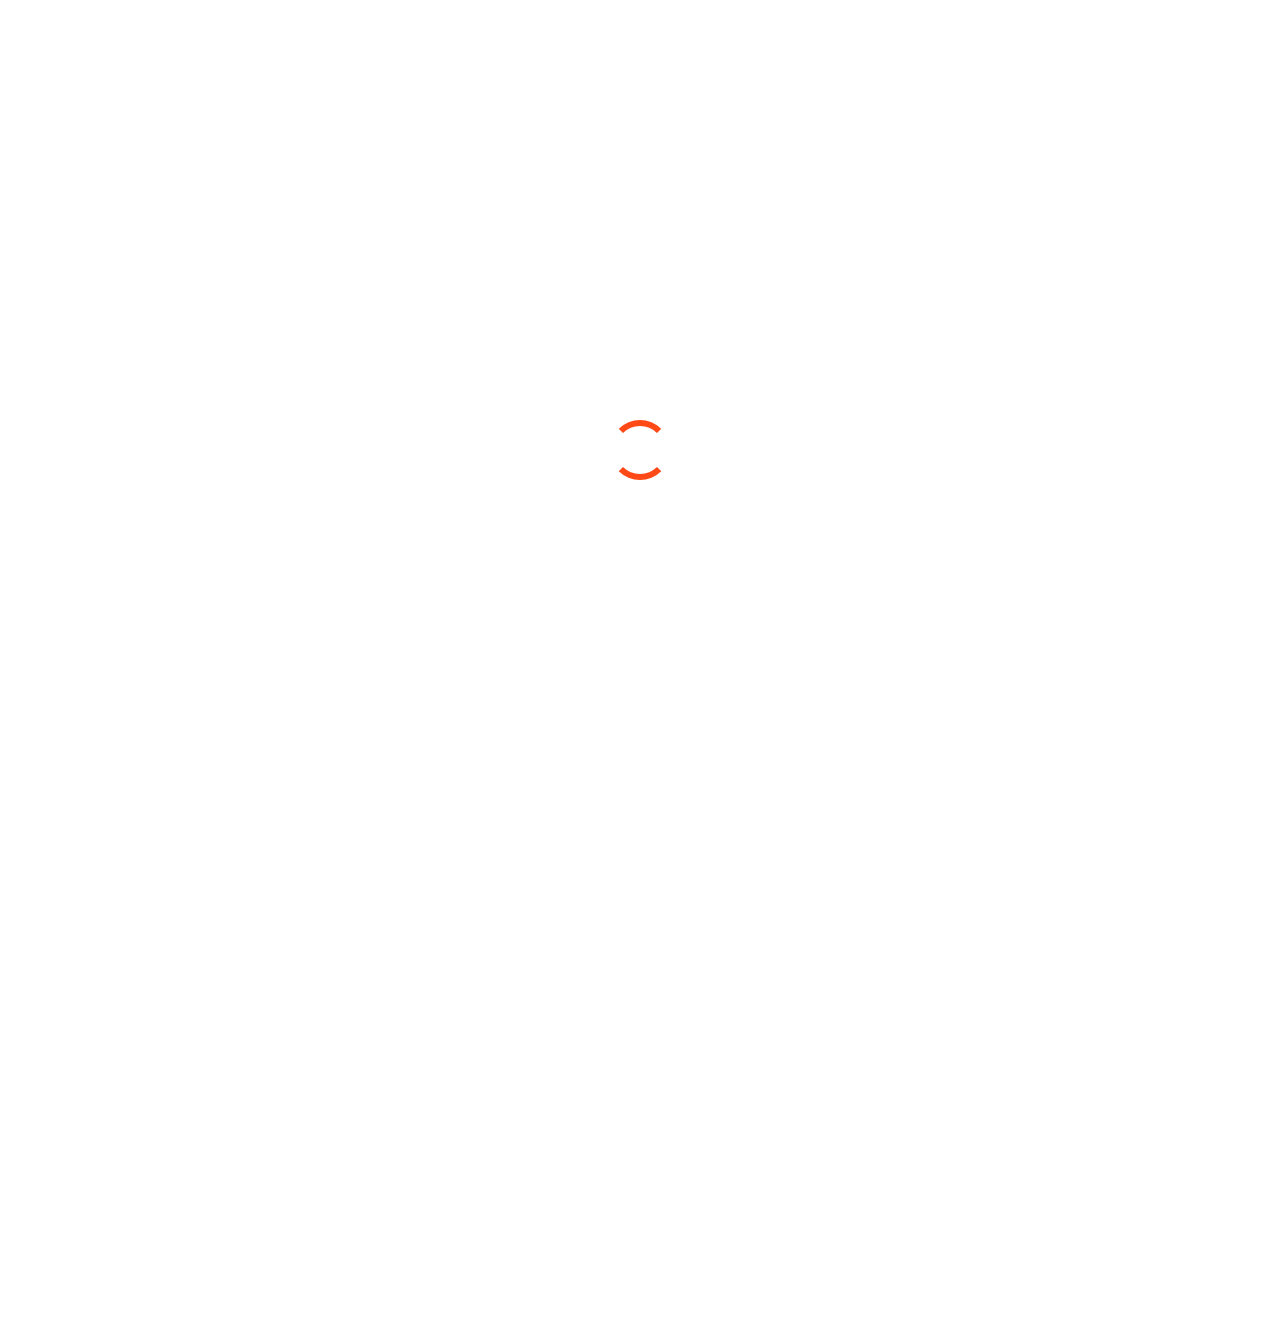
<file: event-details.html>
<!DOCTYPE html>
<html lang="en">

<head>
  <meta charset="utf-8">
  <meta content="width=device-width, initial-scale=1.0" name="viewport">
  <title>Event Details - Project Nexus</title>
  <meta name="description" content="">
  <meta name="keywords" content="">

  <!-- Favicons -->
  <link href="assets/img/favicon.png" rel="icon">
  <link href="assets/img/apple-touch-icon.png" rel="apple-touch-icon">

  <!-- Fonts -->
  <link href="https://fonts.googleapis.com" rel="preconnect">
  <link href="https://fonts.gstatic.com" rel="preconnect" crossorigin>
  <link href="https://fonts.googleapis.com/css2?family=Roboto:ital,wght@0,100;0,300;0,400;0,500;0,700;0,900;1,100;1,300;1,400;1,500;1,700;1,900&family=Raleway:ital,wght@0,100;0,200;0,300;0,400;0,500;0,600;0,700;0,800;0,900;1,100;1,200;1,300;1,400;1,500;1,600;1,700;1,800;1,900&family=Inter:wght@100;200;300;400;500;600;700;800;900&display=swap" rel="stylesheet">

  <!-- Vendor CSS Files -->
  <link href="assets/vendor/bootstrap/css/bootstrap.min.css" rel="stylesheet">
  <link href="assets/vendor/bootstrap-icons/bootstrap-icons.css" rel="stylesheet">
  <link href="assets/vendor/aos/aos.css" rel="stylesheet">
  <link href="assets/vendor/glightbox/css/glightbox.min.css" rel="stylesheet">
  <link href="assets/vendor/swiper/swiper-bundle.min.css" rel="stylesheet">

  <!-- Main CSS File -->
  <link href="assets/css/main.css" rel="stylesheet">
</head>

<body class="event-details-page">

  <header id="header" class="header d-flex align-items-center fixed-top">
    <div class="container-fluid container-xl position-relative d-flex align-items-center">

      <a href="index.html" class="logo d-flex align-items-center me-auto">
          <img src="assets/img/ProjectNLogo.png" alt="Project Nexus Logo" style="height: 120px; width: auto; max-width: 100%;">
      </a>

      <nav id="navmenu" class="navmenu">
        <ul>
          <li><a href="index.html">Home</a></li>
          <li><a href="about.html">About</a></li>
          <li><a href="what-we-do.html">What We Do</a></li>
          <li><a href="trainings-events.html">Training & Events</a></li>
          <li><a href="projects.html">Projects</a></li>
          <li><a href="team.html">Team</a></li>
          <li><a href="contact.html">Contact</a></li>
        </ul>
        <i class="mobile-nav-toggle d-xl-none bi bi-list"></i>
      </nav>

      <a class="cta-btn" href="index.html#contact">Get Started</a>

    </div>
  </header>

  <main class="main">

    <!-- Page Title -->
    <div class="page-title dark-background">
      <div class="container position-relative">
        <h1>Event Details</h1>
        <p>Detailed information about our training and events</p>
        <nav class="breadcrumbs">
          <ol>
            <li><a href="index.html">Home</a></li>
            <li><a href="trainings-events.html">Training & Events</a></li>
            <li class="current">Event Details</li>
          </ol>
        </nav>
      </div>
    </div><!-- End Page Title -->

    <!-- Event Details Section -->
    <section id="event-details" class="portfolio-details section">

      <div class="container" data-aos="fade-up" data-aos-delay="100">

        <div class="row gy-4">

          <div class="col-lg-8">
            <div class="portfolio-details-slider swiper init-swiper">

              <script type="application/json" class="swiper-config">
                {
                  "loop": true,
                  "speed": 600,
                  "autoplay": {
                    "delay": 5000
                  },
                  "slidesPerView": "auto",
                  "pagination": {
                    "el": ".swiper-pagination",
                    "type": "bullets",
                    "clickable": true
                  }
                }
              </script>

              <div class="swiper-wrapper align-items-center" id="event-images">
                <!-- Images will be loaded dynamically -->
              </div>
              <div class="swiper-pagination"></div>
            </div>
          </div>

          <div class="col-lg-4">
            <div class="portfolio-info" data-aos="fade-up" data-aos-delay="200">
              <h3>Event Information</h3>
              <ul id="event-info">
                <!-- Event info will be loaded dynamically -->
              </ul>
            </div>
            <div class="portfolio-description" data-aos="fade-up" data-aos-delay="300">
              <h2 id="event-title"><!-- Title will be loaded dynamically --></h2>
              <p id="event-description"><!-- Description will be loaded dynamically --></p>
              <p id="event-full-description"><!-- Full description will be loaded dynamically --></p>
              <div class="tech-tags mt-3" id="event-technologies">
                <!-- Technologies will be loaded dynamically -->
              </div>
            </div>
          </div>

        </div>

      </div>

    </section><!-- /Event Details Section -->

  </main>

  <footer id="footer" class="footer dark-background">
    <div class="container copyright text-center mt-4">
      <p>© <span>Copyright</span> <strong class="px-1 sitename">Project Nexus</strong> <span>All Rights Reserved</span></p>
    </div>
  </footer>

  <!-- Scroll Top -->
  <a href="#" id="scroll-top" class="scroll-top d-flex align-items-center justify-content-center"><i class="bi bi-arrow-up-short"></i></a>

  <!-- Preloader -->
  <div id="preloader"></div>

  <!-- Vendor JS Files -->
  <script src="assets/vendor/bootstrap/js/bootstrap.bundle.min.js"></script>
  <script src="assets/vendor/php-email-form/validate.js"></script>
  <script src="assets/vendor/aos/aos.js"></script>
  <script src="assets/vendor/glightbox/js/glightbox.min.js"></script>
  <script src="assets/vendor/purecounter/purecounter_vanilla.js"></script>
  <script src="assets/vendor/swiper/swiper-bundle.min.js"></script>
  <script src="assets/vendor/imagesloaded/imagesloaded.pkgd.min.js"></script>
  <script src="assets/vendor/isotope-layout/isotope.pkgd.min.js"></script>

  <!-- Main JS File -->
  <script src="assets/js/main.js"></script>

  <!-- Events Data -->
  <script src="assets/js/events-data.js"></script>

  <!-- Load Event Details -->
  <script>
    document.addEventListener('DOMContentLoaded', function() {
      // Get event ID from URL
      const params = new URLSearchParams(window.location.search);
      const eventId = params.get('id');

      if (!eventId || !events[eventId]) {
        // If no valid event ID, redirect to trainings-events page
        window.location.href = 'trainings-events.html';
        return;
      }

      // Get event data
      const event = events[eventId];

      // Populate page title
      document.title = event.title + ' - Project Nexus';

      // Populate breadcrumb
      const breadcrumbItem = document.querySelector('.breadcrumbs ol li:last-child');
      if (breadcrumbItem) {
        breadcrumbItem.textContent = event.title;
      }

      // Populate images for swiper
      const imagesContainer = document.getElementById('event-images');
      event.images.forEach(image => {
        const slide = document.createElement('div');
        slide.className = 'swiper-slide';
        slide.innerHTML = `<img src="${image}" alt="${event.title}">`;
        imagesContainer.appendChild(slide);
      });

      // Populate event info
      const eventInfo = document.getElementById('event-info');
      const categoryLabel = event.category === 'conducted' ? 'conducted' : 'attended';
      eventInfo.innerHTML = `
        <li><strong>Event Type</strong>: ${categoryLabel}</li>
        <li><strong>Date</strong>: ${event.date}</li>
        <li><strong>Location</strong>: ${event.location}</li>
        <li><strong>Participants</strong>: ${event.participants}</li>
        <li><strong>Duration</strong>: ${event.duration}</li>
      `;

      // Populate event details
      document.getElementById('event-title').textContent = event.title;
      document.getElementById('event-description').textContent = event.description;
      document.getElementById('event-full-description').textContent = event.fullDescription;

      // Populate technologies
      const techContainer = document.getElementById('event-technologies');
      event.technologies.forEach(tech => {
        const badge = document.createElement('span');
        badge.className = 'badge bg-primary';
        badge.textContent = tech;
        techContainer.appendChild(badge);
      });
    });
  </script>

</body>

</html>
</file>
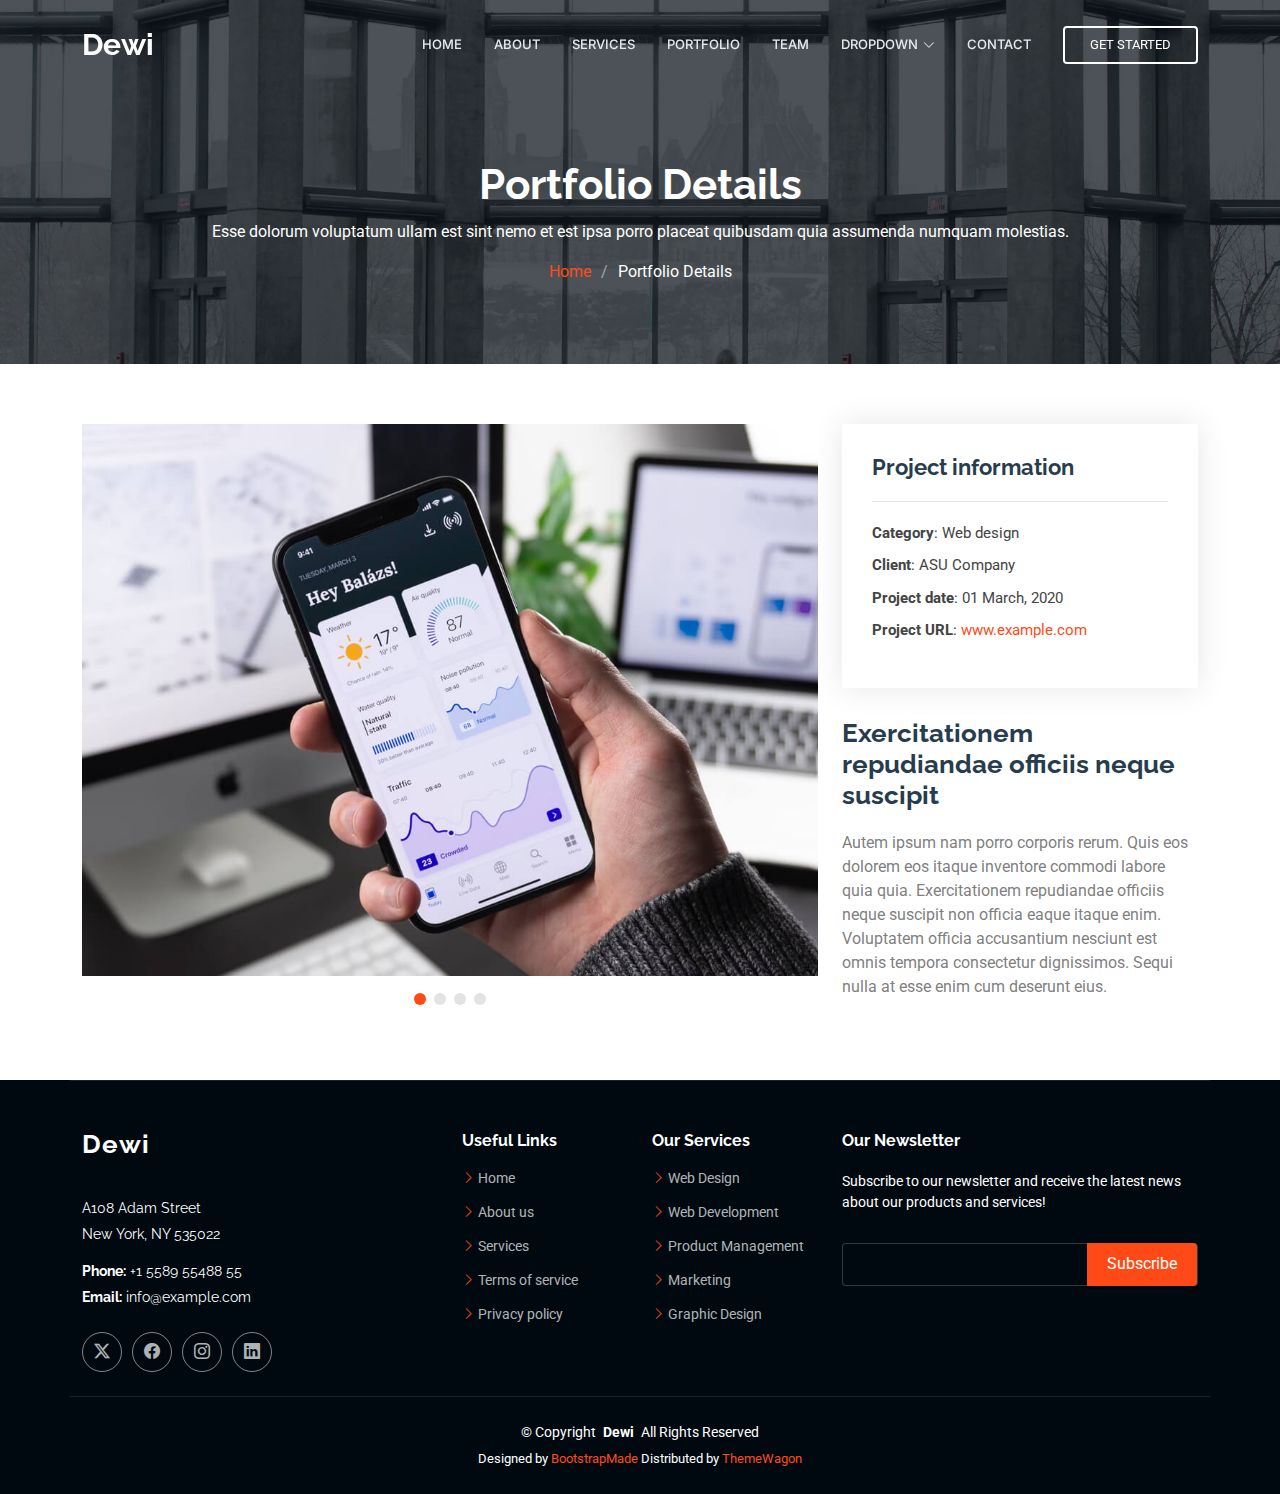
<file: portfolio-details.html>
<!DOCTYPE html>
<html lang="en">

<head>
  <meta charset="utf-8">
  <meta content="width=device-width, initial-scale=1.0" name="viewport">
  <title>Portfolio Details - Dewi Bootstrap Template</title>
  <meta name="description" content="">
  <meta name="keywords" content="">

  <!-- Favicons -->
  <link href="assets/img/favicon.png" rel="icon">
  <link href="assets/img/apple-touch-icon.png" rel="apple-touch-icon">

  <!-- Fonts -->
  <link href="https://fonts.googleapis.com" rel="preconnect">
  <link href="https://fonts.gstatic.com" rel="preconnect" crossorigin>
  <link href="https://fonts.googleapis.com/css2?family=Roboto:ital,wght@0,100;0,300;0,400;0,500;0,700;0,900;1,100;1,300;1,400;1,500;1,700;1,900&family=Raleway:ital,wght@0,100;0,200;0,300;0,400;0,500;0,600;0,700;0,800;0,900;1,100;1,200;1,300;1,400;1,500;1,600;1,700;1,800;1,900&family=Inter:wght@100;200;300;400;500;600;700;800;900&display=swap" rel="stylesheet">

  <!-- Vendor CSS Files -->
  <link href="assets/vendor/bootstrap/css/bootstrap.min.css" rel="stylesheet">
  <link href="assets/vendor/bootstrap-icons/bootstrap-icons.css" rel="stylesheet">
  <link href="assets/vendor/aos/aos.css" rel="stylesheet">
  <link href="assets/vendor/glightbox/css/glightbox.min.css" rel="stylesheet">
  <link href="assets/vendor/swiper/swiper-bundle.min.css" rel="stylesheet">

  <!-- Main CSS File -->
  <link href="assets/css/main.css" rel="stylesheet">

  <!-- =======================================================
  * Template Name: Dewi
  * Template URL: https://bootstrapmade.com/dewi-free-multi-purpose-html-template/
  * Updated: Aug 07 2024 with Bootstrap v5.3.3
  * Author: BootstrapMade.com
  * License: https://bootstrapmade.com/license/
  ======================================================== -->
</head>

<body class="portfolio-details-page">

  <header id="header" class="header d-flex align-items-center fixed-top">
    <div class="container-fluid container-xl position-relative d-flex align-items-center">

      <a href="index.html" class="logo d-flex align-items-center me-auto">
        <!-- Uncomment the line below if you also wish to use an image logo -->
        <!-- <img src="assets/img/logo.png" alt=""> -->
        <h1 class="sitename">Dewi</h1>
      </a>

      <nav id="navmenu" class="navmenu">
        <ul>
          <li><a href="#hero">Home</a></li>
          <li><a href="#about">About</a></li>
          <li><a href="#services">Services</a></li>
          <li><a href="#portfolio">Portfolio</a></li>
          <li><a href="#team">Team</a></li>
          <li class="dropdown"><a href="#"><span>Dropdown</span> <i class="bi bi-chevron-down toggle-dropdown"></i></a>
            <ul>
              <li><a href="#">Dropdown 1</a></li>
              <li class="dropdown"><a href="#"><span>Deep Dropdown</span> <i class="bi bi-chevron-down toggle-dropdown"></i></a>
                <ul>
                  <li><a href="#">Deep Dropdown 1</a></li>
                  <li><a href="#">Deep Dropdown 2</a></li>
                  <li><a href="#">Deep Dropdown 3</a></li>
                  <li><a href="#">Deep Dropdown 4</a></li>
                  <li><a href="#">Deep Dropdown 5</a></li>
                </ul>
              </li>
              <li><a href="#">Dropdown 2</a></li>
              <li><a href="#">Dropdown 3</a></li>
              <li><a href="#">Dropdown 4</a></li>
            </ul>
          </li>
          <li><a href="#contact">Contact</a></li>
        </ul>
        <i class="mobile-nav-toggle d-xl-none bi bi-list"></i>
      </nav>

      <a class="cta-btn" href="index.html#about">Get Started</a>

    </div>
  </header>

  <main class="main">

    <!-- Page Title -->
    <div class="page-title dark-background" data-aos="fade" style="background-image: url(assets/img/page-title-bg.webp);">
      <div class="container position-relative">
        <h1>Portfolio Details</h1>
        <p>Esse dolorum voluptatum ullam est sint nemo et est ipsa porro placeat quibusdam quia assumenda numquam molestias.</p>
        <nav class="breadcrumbs">
          <ol>
            <li><a href="index.html">Home</a></li>
            <li class="current">Portfolio Details</li>
          </ol>
        </nav>
      </div>
    </div><!-- End Page Title -->

    <!-- Portfolio Details Section -->
    <section id="portfolio-details" class="portfolio-details section">

      <div class="container" data-aos="fade-up" data-aos-delay="100">

        <div class="row gy-4">

          <div class="col-lg-8">
            <div class="portfolio-details-slider swiper init-swiper">

              <script type="application/json" class="swiper-config">
                {
                  "loop": true,
                  "speed": 600,
                  "autoplay": {
                    "delay": 5000
                  },
                  "slidesPerView": "auto",
                  "pagination": {
                    "el": ".swiper-pagination",
                    "type": "bullets",
                    "clickable": true
                  }
                }
              </script>

              <div class="swiper-wrapper align-items-center">

                <div class="swiper-slide">
                  <img src="assets/img/portfolio/app-1.jpg" alt="">
                </div>

                <div class="swiper-slide">
                  <img src="assets/img/portfolio/product-1.jpg" alt="">
                </div>

                <div class="swiper-slide">
                  <img src="assets/img/portfolio/branding-1.jpg" alt="">
                </div>

                <div class="swiper-slide">
                  <img src="assets/img/portfolio/books-1.jpg" alt="">
                </div>

              </div>
              <div class="swiper-pagination"></div>
            </div>
          </div>

          <div class="col-lg-4">
            <div class="portfolio-info" data-aos="fade-up" data-aos-delay="200">
              <h3>Project information</h3>
              <ul>
                <li><strong>Category</strong>: Web design</li>
                <li><strong>Client</strong>: ASU Company</li>
                <li><strong>Project date</strong>: 01 March, 2020</li>
                <li><strong>Project URL</strong>: <a href="#">www.example.com</a></li>
              </ul>
            </div>
            <div class="portfolio-description" data-aos="fade-up" data-aos-delay="300">
              <h2>Exercitationem repudiandae officiis neque suscipit</h2>
              <p>
                Autem ipsum nam porro corporis rerum. Quis eos dolorem eos itaque inventore commodi labore quia quia. Exercitationem repudiandae officiis neque suscipit non officia eaque itaque enim. Voluptatem officia accusantium nesciunt est omnis tempora consectetur dignissimos. Sequi nulla at esse enim cum deserunt eius.
              </p>
            </div>
          </div>

        </div>

      </div>

    </section><!-- /Portfolio Details Section -->

  </main>

  <footer id="footer" class="footer dark-background">

    <div class="container footer-top">
      <div class="row gy-4">
        <div class="col-lg-4 col-md-6 footer-about">
          <a href="index.html" class="logo d-flex align-items-center">
            <span class="sitename">Dewi</span>
          </a>
          <div class="footer-contact pt-3">
            <p>A108 Adam Street</p>
            <p>New York, NY 535022</p>
            <p class="mt-3"><strong>Phone:</strong> <span>+1 5589 55488 55</span></p>
            <p><strong>Email:</strong> <span>info@example.com</span></p>
          </div>
          <div class="social-links d-flex mt-4">
            <a href=""><i class="bi bi-twitter-x"></i></a>
            <a href=""><i class="bi bi-facebook"></i></a>
            <a href=""><i class="bi bi-instagram"></i></a>
            <a href=""><i class="bi bi-linkedin"></i></a>
          </div>
        </div>

        <div class="col-lg-2 col-md-3 footer-links">
          <h4>Useful Links</h4>
          <ul>
            <li><i class="bi bi-chevron-right"></i> <a href="#">Home</a></li>
            <li><i class="bi bi-chevron-right"></i> <a href="#">About us</a></li>
            <li><i class="bi bi-chevron-right"></i> <a href="#">Services</a></li>
            <li><i class="bi bi-chevron-right"></i> <a href="#">Terms of service</a></li>
            <li><i class="bi bi-chevron-right"></i> <a href="#">Privacy policy</a></li>
          </ul>
        </div>

        <div class="col-lg-2 col-md-3 footer-links">
          <h4>Our Services</h4>
          <ul>
            <li><i class="bi bi-chevron-right"></i> <a href="#">Web Design</a></li>
            <li><i class="bi bi-chevron-right"></i> <a href="#">Web Development</a></li>
            <li><i class="bi bi-chevron-right"></i> <a href="#">Product Management</a></li>
            <li><i class="bi bi-chevron-right"></i> <a href="#">Marketing</a></li>
            <li><i class="bi bi-chevron-right"></i> <a href="#">Graphic Design</a></li>
          </ul>
        </div>

        <div class="col-lg-4 col-md-12 footer-newsletter">
          <h4>Our Newsletter</h4>
          <p>Subscribe to our newsletter and receive the latest news about our products and services!</p>
          <form action="forms/newsletter.php" method="post" class="php-email-form">
            <div class="newsletter-form"><input type="email" name="email"><input type="submit" value="Subscribe"></div>
            <div class="loading">Loading</div>
            <div class="error-message"></div>
            <div class="sent-message">Your subscription request has been sent. Thank you!</div>
          </form>
        </div>

      </div>
    </div>

    <div class="container copyright text-center mt-4">
      <p>© <span>Copyright</span> <strong class="px-1 sitename">Dewi</strong> <span>All Rights Reserved</span></p>
      <div class="credits">
        <!-- All the links in the footer should remain intact. -->
        <!-- You can delete the links only if you've purchased the pro version. -->
        <!-- Licensing information: https://bootstrapmade.com/license/ -->
        <!-- Purchase the pro version with working PHP/AJAX contact form: [buy-url] -->
        Designed by <a href="https://bootstrapmade.com/">BootstrapMade</a> Distributed by <a href=“https://themewagon.com>ThemeWagon
      </div>
    </div>

  </footer>

  <!-- Scroll Top -->
  <a href="#" id="scroll-top" class="scroll-top d-flex align-items-center justify-content-center"><i class="bi bi-arrow-up-short"></i></a>

  <!-- Preloader -->
  <div id="preloader"></div>

  <!-- Vendor JS Files -->
  <script src="assets/vendor/bootstrap/js/bootstrap.bundle.min.js"></script>
  <script src="assets/vendor/php-email-form/validate.js"></script>
  <script src="assets/vendor/aos/aos.js"></script>
  <script src="assets/vendor/glightbox/js/glightbox.min.js"></script>
  <script src="assets/vendor/purecounter/purecounter_vanilla.js"></script>
  <script src="assets/vendor/swiper/swiper-bundle.min.js"></script>
  <script src="assets/vendor/imagesloaded/imagesloaded.pkgd.min.js"></script>
  <script src="assets/vendor/isotope-layout/isotope.pkgd.min.js"></script>

  <!-- Main JS File -->
  <script src="assets/js/main.js"></script>

</body>

</html>
</file>
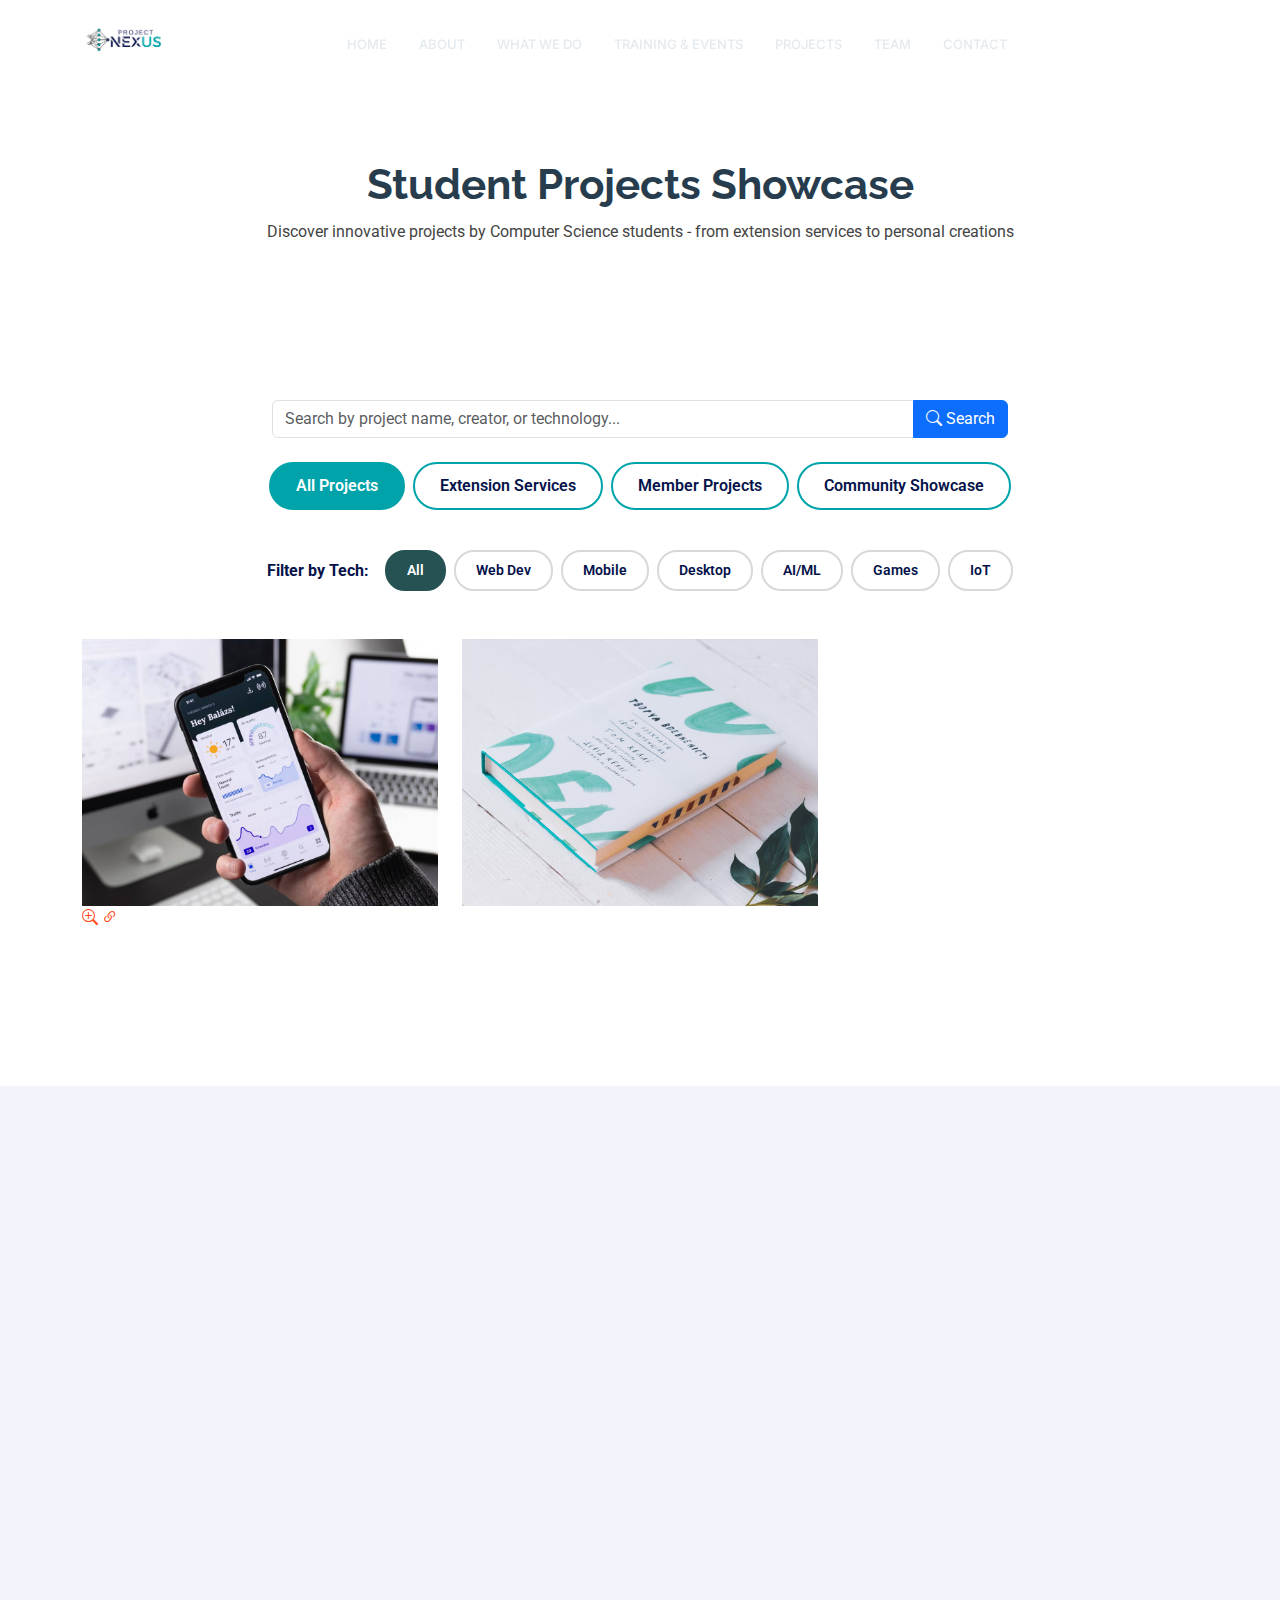
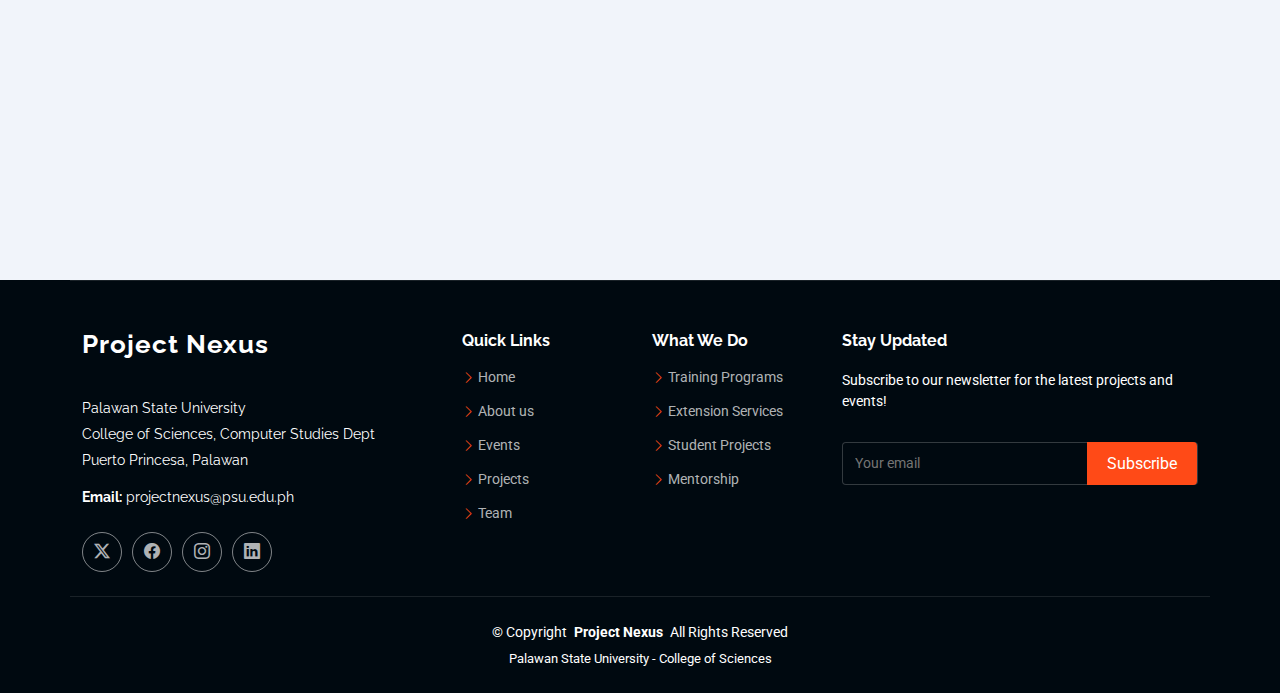
<file: project-details.html>
<!DOCTYPE html>
<html lang="en">

<head>
  <meta charset="utf-8">
  <meta content="width=device-width, initial-scale=1.0" name="viewport">
  <title>Project Details - Project Nexus</title>
  <meta name="description" content="">
  <meta name="keywords" content="">

  <!-- Favicons -->
  <link href="assets/img/favicon.png" rel="icon">
  <link href="assets/img/apple-touch-icon.png" rel="apple-touch-icon">

  <!-- Fonts -->
  <link href="https://fonts.googleapis.com" rel="preconnect">
  <link href="https://fonts.gstatic.com" rel="preconnect" crossorigin>
  <link href="https://fonts.googleapis.com/css2?family=Roboto:ital,wght@0,100;0,300;0,400;0,500;0,700;0,900;1,100;1,300;1,400;1,500;1,700;1,900&family=Raleway:ital,wght@0,100;0,200;0,300;0,400;0,500;0,600;0,700;0,800;0,900;1,100;1,200;1,300;1,400;1,500;1,600;1,700;1,800;1,900&family=Inter:wght@100;200;300;400;500;600;700;800;900&display=swap" rel="stylesheet">

  <!-- Vendor CSS Files -->
  <link href="assets/vendor/bootstrap/css/bootstrap.min.css" rel="stylesheet">
  <link href="assets/vendor/bootstrap-icons/bootstrap-icons.css" rel="stylesheet">
  <link href="assets/vendor/aos/aos.css" rel="stylesheet">
  <link href="assets/vendor/glightbox/css/glightbox.min.css" rel="stylesheet">
  <link href="assets/vendor/swiper/swiper-bundle.min.css" rel="stylesheet">

  <!-- Main CSS File -->
  <link href="assets/css/main.css" rel="stylesheet">
</head>

<body class="project-details-page">

  <!-- Navbar Component -->
  <header id="navbar-placeholder" class="header d-flex align-items-center fixed-top"></header>

  <main class="main">

    <!-- Page Title -->
    <div class="page-title dark-background">
      <div class="container position-relative">
        <h1>Project Details</h1>
        <p>Detailed information about student projects and extension services</p>
        <nav class="breadcrumbs">
          <ol>
            <li><a href="index.html">Home</a></li>
            <li><a href="projects.html">Projects</a></li>
            <li class="current">Project Details</li>
          </ol>
        </nav>
      </div>
    </div><!-- End Page Title -->

    <!-- Project Details Section -->
    <section id="project-details" class="portfolio-details section">

      <div class="container" data-aos="fade-up" data-aos-delay="100">

        <div class="row gy-4">

          <div class="col-lg-8">
            <div class="portfolio-details-slider swiper init-swiper">

              <script type="application/json" class="swiper-config">
                {
                  "loop": true,
                  "speed": 600,
                  "autoplay": {
                    "delay": 3000
                  },
                  "slidesPerView": 1,
                  "pagination": {
                    "el": ".swiper-pagination",
                    "type": "bullets",
                    "clickable": true
                  }
                }
              </script>

              <div class="swiper-wrapper align-items-center" id="project-images">
                <!-- Images will be loaded dynamically -->
              </div>
              <div class="swiper-pagination"></div>
            </div>
          </div>

          <div class="col-lg-4">
            <div class="portfolio-info" data-aos="fade-up" data-aos-delay="200">
              <h3>Project Information</h3>
              <ul id="project-info">
                <!-- Project info will be loaded dynamically -->
              </ul>
            </div>
            <div class="portfolio-description" data-aos="fade-up" data-aos-delay="300">
              <h2 id="project-title"><!-- Title will be loaded dynamically --></h2>
              <p id="project-description"><!-- Description will be loaded dynamically --></p>
              <p id="project-full-description"><!-- Full description will be loaded dynamically --></p>
              <div class="tech-tags mt-3" id="project-technologies">
                <!-- Technologies will be loaded dynamically -->
              </div>
            </div>
          </div>

        </div>

      </div>

    </section><!-- /Project Details Section -->

  </main>

  <footer id="footer-placeholder" class="footer dark-background"></footer>

  <!-- Scroll Top -->
  <a href="#" id="scroll-top" class="scroll-top d-flex align-items-center justify-content-center"><i class="bi bi-arrow-up-short"></i></a>

  <!-- Preloader -->
  <div id="preloader"></div>

  <!-- Vendor JS Files -->
  <script src="assets/vendor/bootstrap/js/bootstrap.bundle.min.js"></script>
  <script src="assets/vendor/php-email-form/validate.js"></script>
  <script src="assets/vendor/aos/aos.js"></script>
  <script src="assets/vendor/glightbox/js/glightbox.min.js"></script>
  <script src="assets/vendor/purecounter/purecounter_vanilla.js"></script>
  <script src="assets/vendor/swiper/swiper-bundle.min.js"></script>
  <script src="assets/vendor/imagesloaded/imagesloaded.pkgd.min.js"></script>
  <script src="assets/vendor/isotope-layout/isotope.pkgd.min.js"></script>

  <!-- Main JS File -->
  <script src="assets/js/main.js"></script>

  <!-- Projects Data -->
  <script src="assets/js/projects-data.js"></script>

  <!-- Load Project Details -->
  <script>
    document.addEventListener('DOMContentLoaded', function() {
      // Get project ID from URL
      const params = new URLSearchParams(window.location.search);
      const projectId = params.get('id');

      if (!projectId || !projects[projectId]) {
        // If no valid project ID, redirect to projects page
        window.location.href = 'projects.html';
        return;
      }

      // Get project data
      const project = projects[projectId];

      // Populate page title
      document.title = project.title + ' - Project Nexus';

      // Populate breadcrumb
      const breadcrumbItem = document.querySelector('.breadcrumbs ol li:last-child');
      if (breadcrumbItem) {
        breadcrumbItem.textContent = project.title;
      }

      // Populate images for swiper
      const imagesContainer = document.getElementById('project-images');
      project.images.forEach(image => {
        const slide = document.createElement('div');
        slide.className = 'swiper-slide';
        slide.innerHTML = `<img src="${image}" alt="${project.title}">`;
        imagesContainer.appendChild(slide);
      });

      // Populate project info
      const projectInfo = document.getElementById('project-info');
      const categoryLabels = {
        'extension': 'Extension Service',
        'member': 'Member Project',
        'community': 'Community Project'
      };
      const techCategoryLabels = {
        'web': 'Web Development',
        'mobile': 'Mobile Development',
        'ai': 'AI/Machine Learning',
        'game': 'Game Development',
        'desktop': 'Desktop Application',
        'iot': 'IoT/Hardware'
      };
      
      projectInfo.innerHTML = `
        <li><strong>Category</strong>: ${categoryLabels[project.projectCategory] || project.projectCategory}</li>
        <li><strong>Creator</strong>: ${project.creator}</li>
        <li><strong>Year Level</strong>: ${project.yearLevel}</li>
        <li><strong>Project Date</strong>: ${project.projectDate}</li>
        <li><strong>Tech Category</strong>: ${techCategoryLabels[project.techCategory] || project.techCategory}</li>
      `;

      // Populate project details
      document.getElementById('project-title').textContent = project.title;
      document.getElementById('project-description').textContent = project.description;
      document.getElementById('project-full-description').textContent = project.fullDescription;

      // Populate technologies
      const techContainer = document.getElementById('project-technologies');
      project.technologies.forEach(tech => {
        const badge = document.createElement('span');
        badge.className = 'badge bg-primary';
        badge.textContent = tech;
        techContainer.appendChild(badge);
      });
    });
  </script>

</body>

</html>
</file>
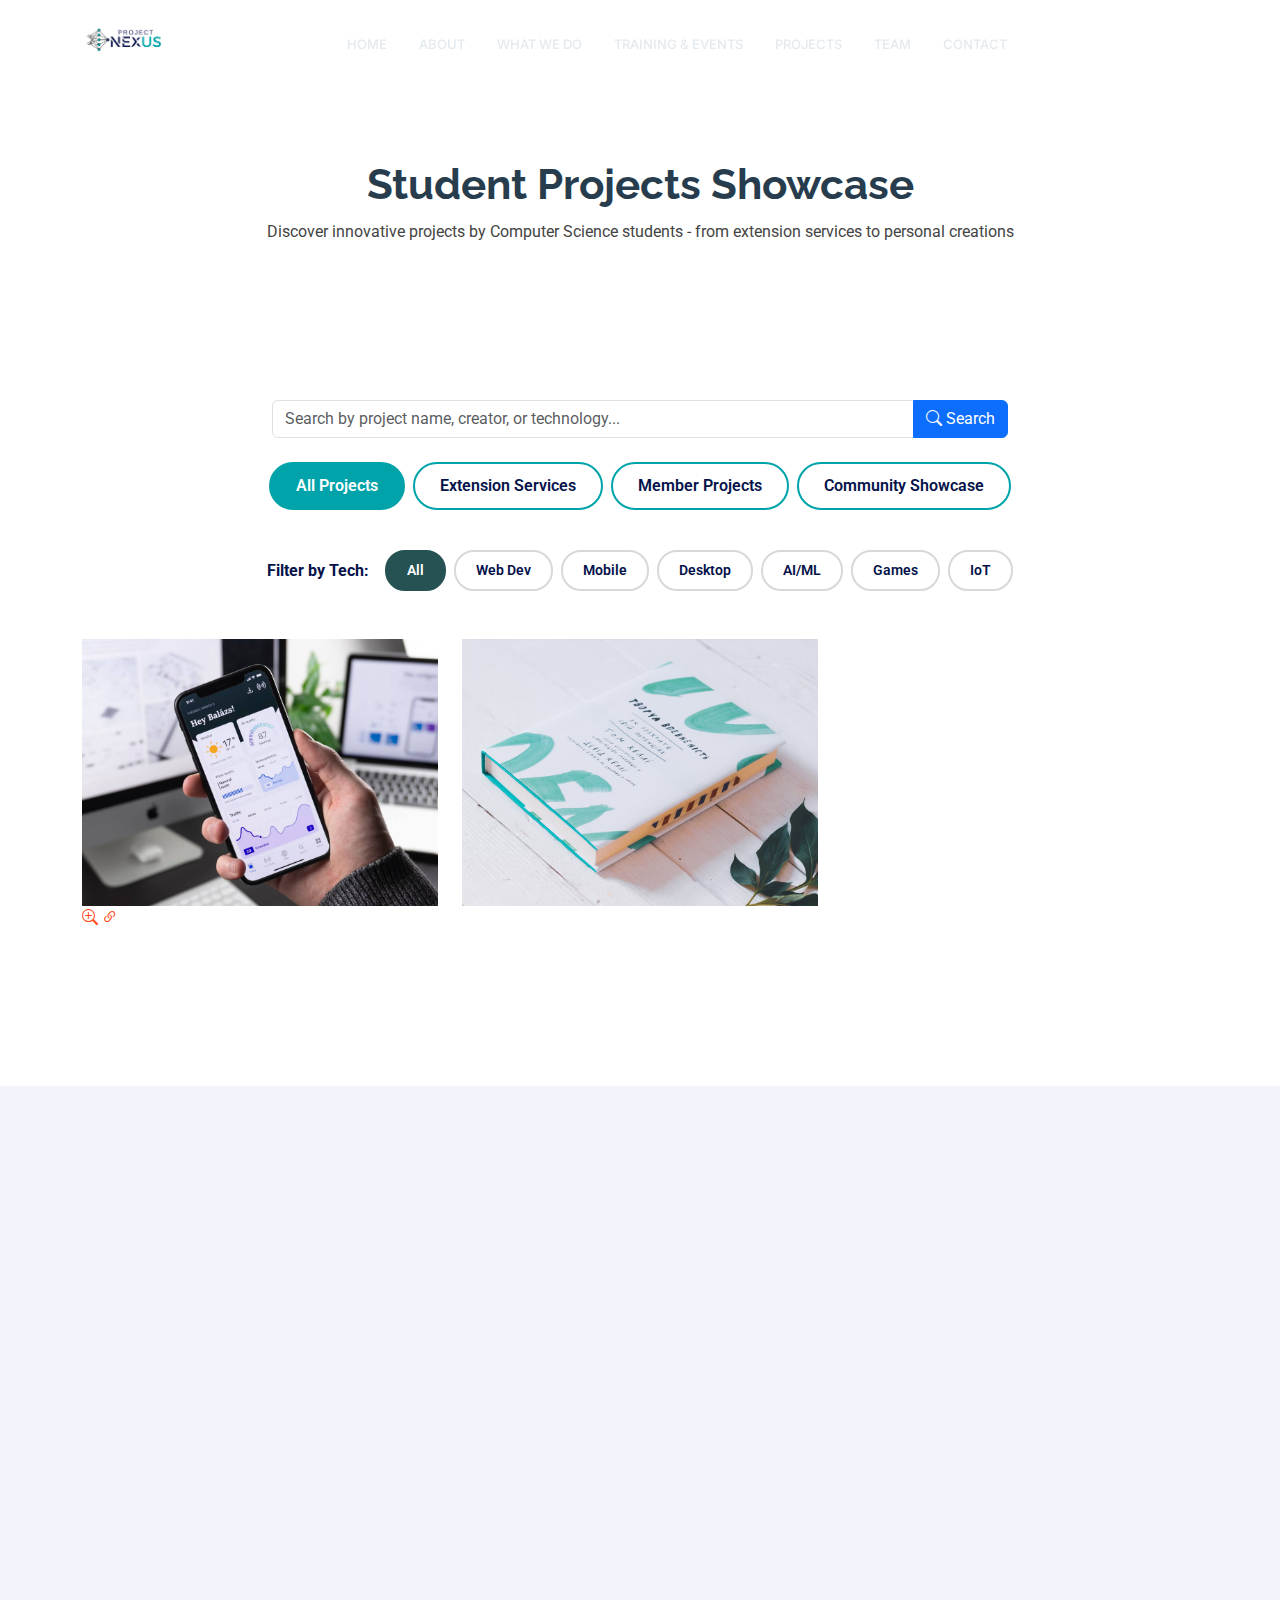
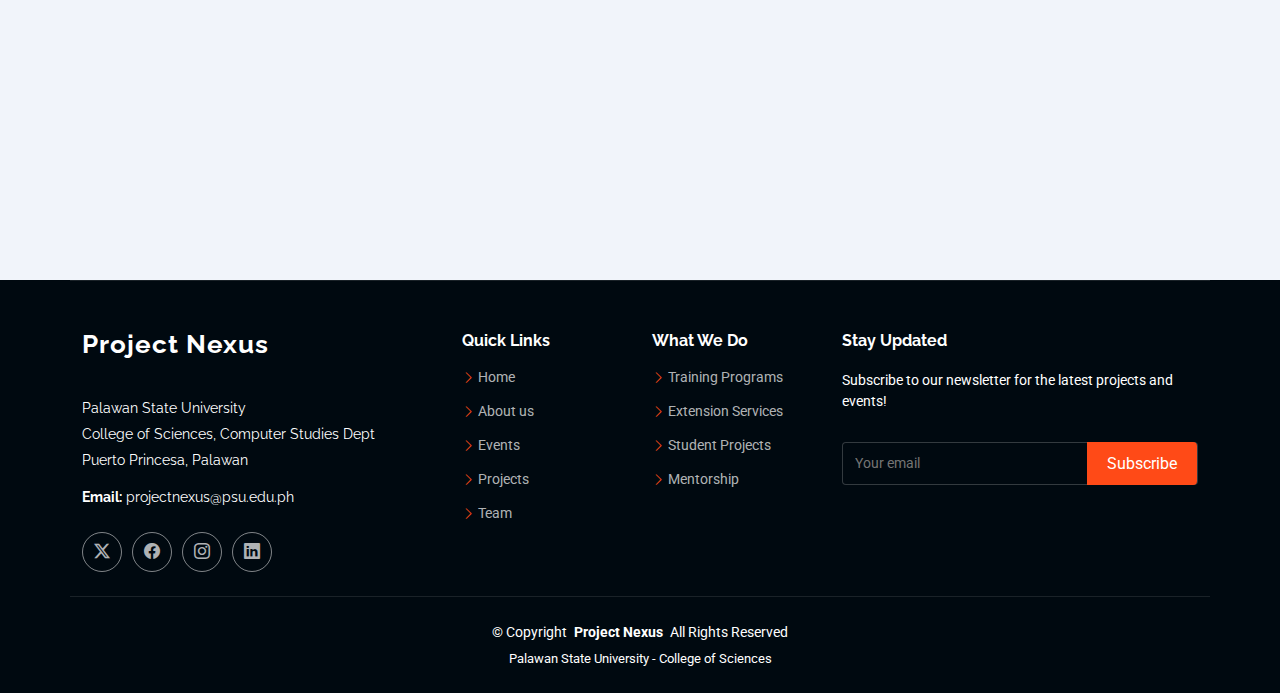
<file: projects.html>
<!DOCTYPE html>
<html lang="en">

<head>
  <meta charset="utf-8">
  <meta content="width=device-width, initial-scale=1.0" name="viewport">
  <title>Projects - Project Nexus</title>
  <meta name="description" content="Explore student projects, extension services, and community work by Project Nexus - Palawan State University Computer Science Students">
  <meta name="keywords" content="Project Nexus, student projects, web development, mobile apps, PSU, computer science, Palawan">

  <!-- Favicons -->
  <link href="assets/img/favicon.png" rel="icon">
  <link href="assets/img/apple-touch-icon.png" rel="apple-touch-icon">

  <!-- Fonts -->
  <link href="https://fonts.googleapis.com" rel="preconnect">
  <link href="https://fonts.gstatic.com" rel="preconnect" crossorigin>
  <link href="https://fonts.googleapis.com/css2?family=Roboto:ital,wght@0,100;0,300;0,400;0,500;0,700;0,900;1,100;1,300;1,400;1,500;1,700;1,900&family=Raleway:ital,wght@0,100;0,200;0,300;0,400;0,500;0,600;0,700;0,800;0,900;1,100;1,200;1,300;1,400;1,500;1,600;1,700;1,800;1,900&family=Inter:wght@100;200;300;400;500;600;700;800;900&display=swap" rel="stylesheet">

  <!-- Vendor CSS Files -->
  <link href="assets/vendor/bootstrap/css/bootstrap.min.css" rel="stylesheet">
  <link href="assets/vendor/bootstrap-icons/bootstrap-icons.css" rel="stylesheet">
  <link href="assets/vendor/aos/aos.css" rel="stylesheet">
  <link href="assets/vendor/glightbox/css/glightbox.min.css" rel="stylesheet">
  <link href="assets/vendor/swiper/swiper-bundle.min.css" rel="stylesheet">

  <!-- Main CSS File -->
  <link href="assets/css/main.css" rel="stylesheet">
</head>

<body class="projects-page">

  <header id="header" class="header d-flex align-items-center fixed-top">
    <div class="container-fluid container-xl position-relative d-flex align-items-center">

      <a href="index.html" class="logo d-flex align-items-center me-auto">
          <img src="assets/img/ProjectNexus.png" alt="Project Nexus Logo" style="height: 120px; width: auto; max-width: 100%;">
      </a>

      <nav id="navmenu" class="navmenu">
        <ul>
          <li><a href="index.html">Home</a></li>
          <li><a href="about.html">About</a></li>
          <li><a href="what-we-do.html">What We Do</a></li>
          <li><a href="trainings-events.html">Training & Events</a></li>
          <li><a href="projects.html">Projects</a></li>
          <li><a href="team.html">Team</a></li>
          <li><a href="contact.html">Contact</a></li>
        </ul>
        <i class="mobile-nav-toggle d-xl-none bi bi-list"></i>
      </nav>

      <a class="cta-btn" href="#submit-project">Submit Project</a>

    </div>
  </header>

  <main class="main">

    <!-- Page Title -->
    <div class="page-title lightblue-background">
      <div class="container position-relative">
        <h1>Student Projects Showcase</h1>
        <p>Discover innovative projects by Computer Science students - from extension services to personal creations</p>
      </div>
    </div><!-- End Page Title -->

    <!-- Projects Section -->
    <section id="projects" class="projects portfolio section">

      <div class="container">

        <!-- Search Bar -->
        <div class="row mb-4" data-aos="fade-up">
          <div class="col-lg-8 mx-auto">
            <div class="input-group">
              <input type="text" class="form-control" id="searchProjects" placeholder="Search by project name, creator, or technology...">
              <button class="btn btn-primary" type="button">
                <i class="bi bi-search"></i> Search
              </button>
            </div>
          </div>
        </div>

        <!-- Category Filters -->
        <div class="row mb-4" data-aos="fade-up" data-aos-delay="100">
          <div class="col-12">
            <ul class="nav nav-pills justify-content-center project-filters mb-3" id="categoryFilters">
              <li class="nav-item">
                <button class="nav-link active" data-filter="all">All Projects</button>
              </li>
              <li class="nav-item">
                <button class="nav-link" data-filter="extension">Extension Services</button>
              </li>
              <li class="nav-item">
                <button class="nav-link" data-filter="member">Member Projects</button>
              </li>
              <li class="nav-item">
                <button class="nav-link" data-filter="community">Community Showcase</button>
              </li>
            </ul>
          </div>
        </div>

        <!-- Tech Stack Filters -->
        <div class="row mb-5" data-aos="fade-up" data-aos-delay="150">
          <div class="col-12">
            <div class="tech-filter-wrapper">
              <span class="filter-label">Filter by Tech:</span>
              <div class="tech-filters">
                <button class="tech-btn active" data-tech="all">All</button>
                <button class="tech-btn" data-tech="web">Web Dev</button>
                <button class="tech-btn" data-tech="mobile">Mobile</button>
                <button class="tech-btn" data-tech="desktop">Desktop</button>
                <button class="tech-btn" data-tech="ai">AI/ML</button>
                <button class="tech-btn" data-tech="game">Games</button>
                <button class="tech-btn" data-tech="iot">IoT</button>
              </div>
            </div>
          </div>
        </div>

        <!-- Projects Grid -->
        <div class="row gy-4 row-cols-1 row-cols-md-2 row-cols-lg-3" id="projectsGrid">

          <!-- Project Card 1: Extension Service -->
          <div class="col project-item" data-category="extension" data-tech="web" data-aos="fade-up" data-aos-delay="100">
            <div class="portfolio-content h-100">
              <div class="portfolio-img-wrapper">
                <img src="assets/img/portfolio/app-1.jpg" class="img-fluid" alt="Inventory Management System">
                <div class="portfolio-overlay">
                  <a href="assets/img/portfolio/app-1.jpg" title="Inventory Management System" data-gallery="projects-gallery" class="glightbox preview-link"><i class="bi bi-zoom-in"></i></a>
                  <a href="project-details.html?id=1" title="More Details" class="details-link"><i class="bi bi-link-45deg"></i></a>
                </div>
              </div>
              <div class="portfolio-info">
                <h4>Certificate Mailer System</h4>
                <div class="event-meta">
                  <span class="creator">Reymart Dela Cruz</span>
                  <span class="separator">|</span>
                  <span class="year">3rd Year</span>
                  <span class="separator">|</span>
                  <span class="category">Extension Service</span>
                </div>
              </div>
            </div>
          </div><!-- End Project Card 1 -->


        

          <!-- Project Card 4: Extension Service -->
          <div class="col project-item" data-category="extension" data-tech="web" data-aos="fade-up" data-aos-delay="100">
            <div class="portfolio-content h-100">
              <div class="portfolio-img-wrapper">
                <img src="assets/img/portfolio/books-1.jpg" class="img-fluid" alt="Restaurant POS">
                <div class="portfolio-overlay">
                 
                </div>
              </div>
              <div class="portfolio-info">
                <h4>WILMS User Training & On-Premise Deployment</h4>
                <div class="event-meta">
                  <span class="creator">Ross Ivan Venturillo & Juan Miguel Malate</span>
                  <span class="separator">|</span>
                  <span class="year">3rd Year</span>
                  <span class="separator">|</span>
                  <span class="category">Extension Service</span>
                </div>
              </div>
            </div>
          </div><!-- End Project Card 4 -->

         

          

          

        

        </div><!-- End Projects Grid -->

        <!-- Load More Button -->
        <div class="row mt-5" data-aos="fade-up">
          <div class="col-12 text-center">
            <button class="btn btn-primary btn-lg" id="loadMoreBtn">
              Load More Projects <i class="bi bi-arrow-down"></i>
            </button>
          </div>
        </div>

      </div>

    </section><!-- /Projects Section -->

    <!-- Submit Project Section -->
    <section id="submit-project" class="submit-project section light-background">
      <div class="container" data-aos="fade-up">
        <div class="row justify-content-center">
          <div class="col-lg-8 text-center">
            <div class="submit-content">
              <i class="bi bi-upload display-4 mb-3" style="color: #00a3a9;"></i>
              <h2>Share Your Project!</h2>
              <p class="lead">Have you built something amazing? We'd love to feature your work in our showcase! Whether you're a Project Nexus member or a fellow CS student, submit your project today.</p>
              <div class="submit-benefits mt-4 mb-4">
                <div class="row">
                  <div class="col-md-4 mb-3">
                    <i class="bi bi-eye-fill" style="color: #00a3a9; font-size: 2rem;"></i>
                    <h5>Gain Visibility</h5>
                    <p>Showcase your work to the PSU community</p>
                  </div>
                  <div class="col-md-4 mb-3">
                    <i class="bi bi-people-fill" style="color: #00a3a9; font-size: 2rem;"></i>
                    <h5>Get Feedback</h5>
                    <p>Receive valuable insights from peers</p>
                  </div>
                  <div class="col-md-4 mb-3">
                    <i class="bi bi-star-fill" style="color: #00a3a9; font-size: 2rem;"></i>
                    <h5>Build Portfolio</h5>
                    <p>Add to your professional portfolio</p>
                  </div>
                </div>
              </div>
              <a href="https://forms.google.com/your-form-link" class="btn btn-primary btn-lg" target="_blank">
                <i class="bi bi-send"></i> Submit Your Project
              </a>
              <p class="mt-3"><small>Submission form includes: Project name, description, tech stack, screenshots, and team members</small></p>
            </div>
          </div>
        </div>
      </div>
    </section><!-- /Submit Project Section -->

  </main>

  <footer id="footer" class="footer dark-background">

    <div class="container footer-top">
      <div class="row gy-4">
        <div class="col-lg-4 col-md-6 footer-about">
          <a href="index.html" class="logo d-flex align-items-center">
            <span class="sitename">Project Nexus</span>
          </a>
          <div class="footer-contact pt-3">
            <p>Palawan State University</p>
            <p>College of Sciences, Computer Studies Dept</p>
            <p>Puerto Princesa, Palawan</p>
            <p class="mt-3"><strong>Email:</strong> <span>projectnexus@psu.edu.ph</span></p>
          </div>
          <div class="social-links d-flex mt-4">
            <a href=""><i class="bi bi-twitter-x"></i></a>
            <a href=""><i class="bi bi-facebook"></i></a>
            <a href=""><i class="bi bi-instagram"></i></a>
            <a href=""><i class="bi bi-linkedin"></i></a>
          </div>
        </div>

        <div class="col-lg-2 col-md-3 footer-links">
          <h4>Quick Links</h4>
          <ul>
            <li><i class="bi bi-chevron-right"></i> <a href="index.html">Home</a></li>
            <li><i class="bi bi-chevron-right"></i> <a href="index.html#about">About us</a></li>
            <li><i class="bi bi-chevron-right"></i> <a href="trainings-events.html">Events</a></li>
            <li><i class="bi bi-chevron-right"></i> <a href="projects.html">Projects</a></li>
            <li><i class="bi bi-chevron-right"></i> <a href="index.html#team">Team</a></li>
          </ul>
        </div>

        <div class="col-lg-2 col-md-3 footer-links">
          <h4>What We Do</h4>
          <ul>
            <li><i class="bi bi-chevron-right"></i> <a href="#">Training Programs</a></li>
            <li><i class="bi bi-chevron-right"></i> <a href="#">Extension Services</a></li>
            <li><i class="bi bi-chevron-right"></i> <a href="#">Student Projects</a></li>
            <li><i class="bi bi-chevron-right"></i> <a href="#">Mentorship</a></li>
          </ul>
        </div>

        <div class="col-lg-4 col-md-12 footer-newsletter">
          <h4>Stay Updated</h4>
          <p>Subscribe to our newsletter for the latest projects and events!</p>
          <form action="forms/newsletter.php" method="post" class="php-email-form">
            <div class="newsletter-form"><input type="email" name="email" placeholder="Your email"><input type="submit" value="Subscribe"></div>
            <div class="loading">Loading</div>
            <div class="error-message"></div>
            <div class="sent-message">Your subscription request has been sent. Thank you!</div>
          </form>
        </div>

      </div>
    </div>

    <div class="container copyright text-center mt-4">
      <p>© <span>Copyright</span> <strong class="px-1 sitename">Project Nexus</strong> <span>All Rights Reserved</span></p>
      <div class="credits">
        Palawan State University - College of Sciences
      </div>
    </div>

  </footer>

  <!-- Scroll Top -->
  <a href="#" id="scroll-top" class="scroll-top d-flex align-items-center justify-content-center"><i class="bi bi-arrow-up-short"></i></a>

  <!-- Preloader -->
  <div id="preloader"></div>

  <!-- Vendor JS Files -->
  <script src="assets/vendor/bootstrap/js/bootstrap.bundle.min.js"></script>
  <script src="assets/vendor/php-email-form/validate.js"></script>
  <script src="assets/vendor/aos/aos.js"></script>
  <script src="assets/vendor/glightbox/js/glightbox.min.js"></script>
  <script src="assets/vendor/purecounter/purecounter_vanilla.js"></script>
  <script src="assets/vendor/swiper/swiper-bundle.min.js"></script>
  <script src="assets/vendor/imagesloaded/imagesloaded.pkgd.min.js"></script>
  <script src="assets/vendor/isotope-layout/isotope.pkgd.min.js"></script>

  <!-- Main JS File -->
  <script src="assets/js/main.js"></script>

  <!-- Custom Projects Filter JS -->
  <script>
    document.addEventListener('DOMContentLoaded', function() {
      const categoryButtons = document.querySelectorAll('.project-filters .nav-link');
      const techButtons = document.querySelectorAll('.tech-btn');
      const projectItems = document.querySelectorAll('.project-item');
      const searchInput = document.getElementById('searchProjects');

      let activeCategory = 'all';
      let activeTech = 'all';

      // Category filter
      categoryButtons.forEach(button => {
        button.addEventListener('click', function() {
          categoryButtons.forEach(btn => btn.classList.remove('active'));
          this.classList.add('active');
          activeCategory = this.getAttribute('data-filter');
          filterProjects();
        });
      });

      // Tech filter
      techButtons.forEach(button => {
        button.addEventListener('click', function() {
          techButtons.forEach(btn => btn.classList.remove('active'));
          this.classList.add('active');
          activeTech = this.getAttribute('data-tech');
          filterProjects();
        });
      });

      // Filter function
      function filterProjects() {
        projectItems.forEach(item => {
          const itemCategory = item.getAttribute('data-category');
          const itemTech = item.getAttribute('data-tech');
          
          const categoryMatch = activeCategory === 'all' || itemCategory === activeCategory;
          const techMatch = activeTech === 'all' || itemTech === activeTech;
          
          if (categoryMatch && techMatch) {
            item.style.display = 'block';
            setTimeout(() => item.style.opacity = '1', 10);
          } else {
            item.style.opacity = '0';
            setTimeout(() => item.style.display = 'none', 300);
          }
        });
      }

      // Search functionality
      searchInput.addEventListener('input', function() {
        const searchTerm = this.value.toLowerCase();
        
        projectItems.forEach(item => {
          const title = item.querySelector('h3').textContent.toLowerCase();
          const description = item.querySelector('p').textContent.toLowerCase();
          const creator = item.querySelector('.creator').textContent.toLowerCase();
          const tags = Array.from(item.querySelectorAll('.badge')).map(badge => badge.textContent.toLowerCase()).join(' ');
          
          if (title.includes(searchTerm) || description.includes(searchTerm) || creator.includes(searchTerm) || tags.includes(searchTerm)) {
            item.style.display = 'block';
          } else {
            item.style.display = 'none';
          }
        });
      });
    });
  </script>

  <!-- Custom CSS for Projects Page -->
  <style>
    .project-filters,
    .tech-filters {
      display: flex;
      flex-wrap: wrap;
      justify-content: center;
      gap: 0.5rem;
    }

    .project-filters .nav-link {
      border-radius: 50px;
      padding: 10px 25px;
      border: 2px solid #00a3a9;
      background: transparent;
      color: #04124a;
      font-weight: 600;
      transition: all 0.3s;
    }

    .project-filters .nav-link:hover,
    .project-filters .nav-link.active {
      background: #00a3a9;
      color: #ffffff;
    }

    .tech-filter-wrapper {
      display: flex;
      align-items: center;
      justify-content: center;
      flex-wrap: wrap;
      gap: 1rem;
    }

    .filter-label {
      font-weight: 700;
      color: #04124a;
      font-size: 16px;
    }

    .tech-btn {
      padding: 8px 20px;
      border-radius: 20px;
      border: 2px solid #d8d8d8;
      background: #ffffff;
      color: #04124a;
      font-size: 14px;
      font-weight: 600;
      cursor: pointer;
      transition: all 0.3s;
    }

    .tech-btn:hover,
    .tech-btn.active {
      background: #265254;
      border-color: #265254;
      color: #ffffff;
    }

    .project-card {
      border-radius: 10px;
      overflow: hidden;
      box-shadow: 0 4px 15px rgba(0, 0, 0, 0.1);
      transition: transform 0.3s, box-shadow 0.3s;
      background: #ffffff;
    }

    .project-card:hover {
      transform: translateY(-10px);
      box-shadow: 0 8px 25px rgba(0, 163, 169, 0.3);
    }

    .project-img {
      position: relative;
      overflow: hidden;
      height: 240px;
    }

    .project-img img {
      width: 100%;
      height: 100%;
      object-fit: cover;
      transition: transform 0.3s;
    }

    .project-card:hover .project-img img {
      transform: scale(1.1);
    }

    .project-overlay {
      position: absolute;
      inset: 0;
      background: rgba(4, 18, 74, 0.9);
      display: flex;
      align-items: center;
      justify-content: center;
      opacity: 0;
      transition: opacity 0.3s;
    }

    .project-card:hover .project-overlay {
      opacity: 1;
    }

    .view-project-btn {
      padding: 12px 30px;
      background: #00a3a9;
      color: #ffffff;
      border-radius: 50px;
      text-decoration: none;
      font-weight: 700;
      transition: all 0.3s;
    }

    .view-project-btn:hover {
      background: #ffffff;
      color: #00a3a9;
      transform: scale(1.1);
    }

    .project-badge {
      position: absolute;
      top: 15px;
      left: 15px;
      padding: 8px 15px;
      border-radius: 20px;
      font-size: 11px;
      font-weight: 700;
      text-transform: uppercase;
      z-index: 10;
    }

    .project-badge.extension {
      background: #00a3a9;
      color: #ffffff;
    }

    .project-badge.member {
      background: #04124a;
      color: #ffffff;
    }

    .project-badge.community {
      background: #265254;
      color: #ffffff;
    }

    .project-content {
      padding: 25px;
    }

    .project-content h3 {
      font-size: 20px;
      margin-bottom: 15px;
      line-height: 1.4;
    }

    .project-content h3 a {
      color: #04124a;
      text-decoration: none;
      transition: color 0.3s;
    }

    .project-content h3 a:hover {
      color: #00a3a9;
    }

    .project-meta {
      display: flex;
      justify-content: space-between;
      margin-bottom: 15px;
      font-size: 13px;
      color: #666;
    }

    .project-meta i {
      margin-right: 5px;
      color: #00a3a9;
    }

    .project-content p {
      font-size: 14px;
      color: #666;
      margin-bottom: 15px;
      line-height: 1.6;
    }

    .tech-tags {
      margin-bottom: 20px;
      display: flex;
      flex-wrap: wrap;
      gap: 8px;
    }

    .tech-tags .badge {
      font-size: 11px;
      padding: 5px 10px;
      font-weight: 600;
    }

    .project-footer {
      display: flex;
      justify-content: space-between;
      align-items: center;
      padding-top: 15px;
      border-top: 1px solid #eee;
    }

    .project-footer .date {
      font-size: 13px;
      color: #666;
    }

    .project-footer .date i {
      color: #00a3a9;
      margin-right: 5px;
    }

    .btn-details {
      font-size: 14px;
      font-weight: 600;
      color: #00a3a9;
      text-decoration: none;
      transition: color 0.3s;
    }

    .btn-details:hover {
      color: #04124a;
    }

    .btn-details i {
      margin-left: 5px;
      transition: margin-left 0.3s;
    }

    .btn-details:hover i {
      margin-left: 10px;
    }

    .submit-project {
      padding: 80px 0;
    }

    .submit-content {
      padding: 50px;
      background: #ffffff;
      border-radius: 15px;
      box-shadow: 0 5px 20px rgba(0, 0, 0, 0.1);
    }

    .submit-content h2 {
      color: #04124a;
      margin-bottom: 20px;
    }

    .submit-benefits h5 {
      color: #04124a;
      margin-top: 10px;
      margin-bottom: 10px;
    }

    .submit-benefits p {
      color: #666;
      font-size: 14px;
    }

    @media (max-width: 768px) {
      .project-filters,
      .tech-filters {
        flex-direction: column;
      }

      .project-filters .nav-link,
      .tech-btn {
        width: 100%;
        text-align: center;
      }

      .tech-filter-wrapper {
        flex-direction: column;
      }

      .project-meta {
        flex-direction: column;
        gap: 5px;
      }

      .submit-content {
        padding: 30px 20px;
      }
    }
  </style>

</body>

</html>
</file>
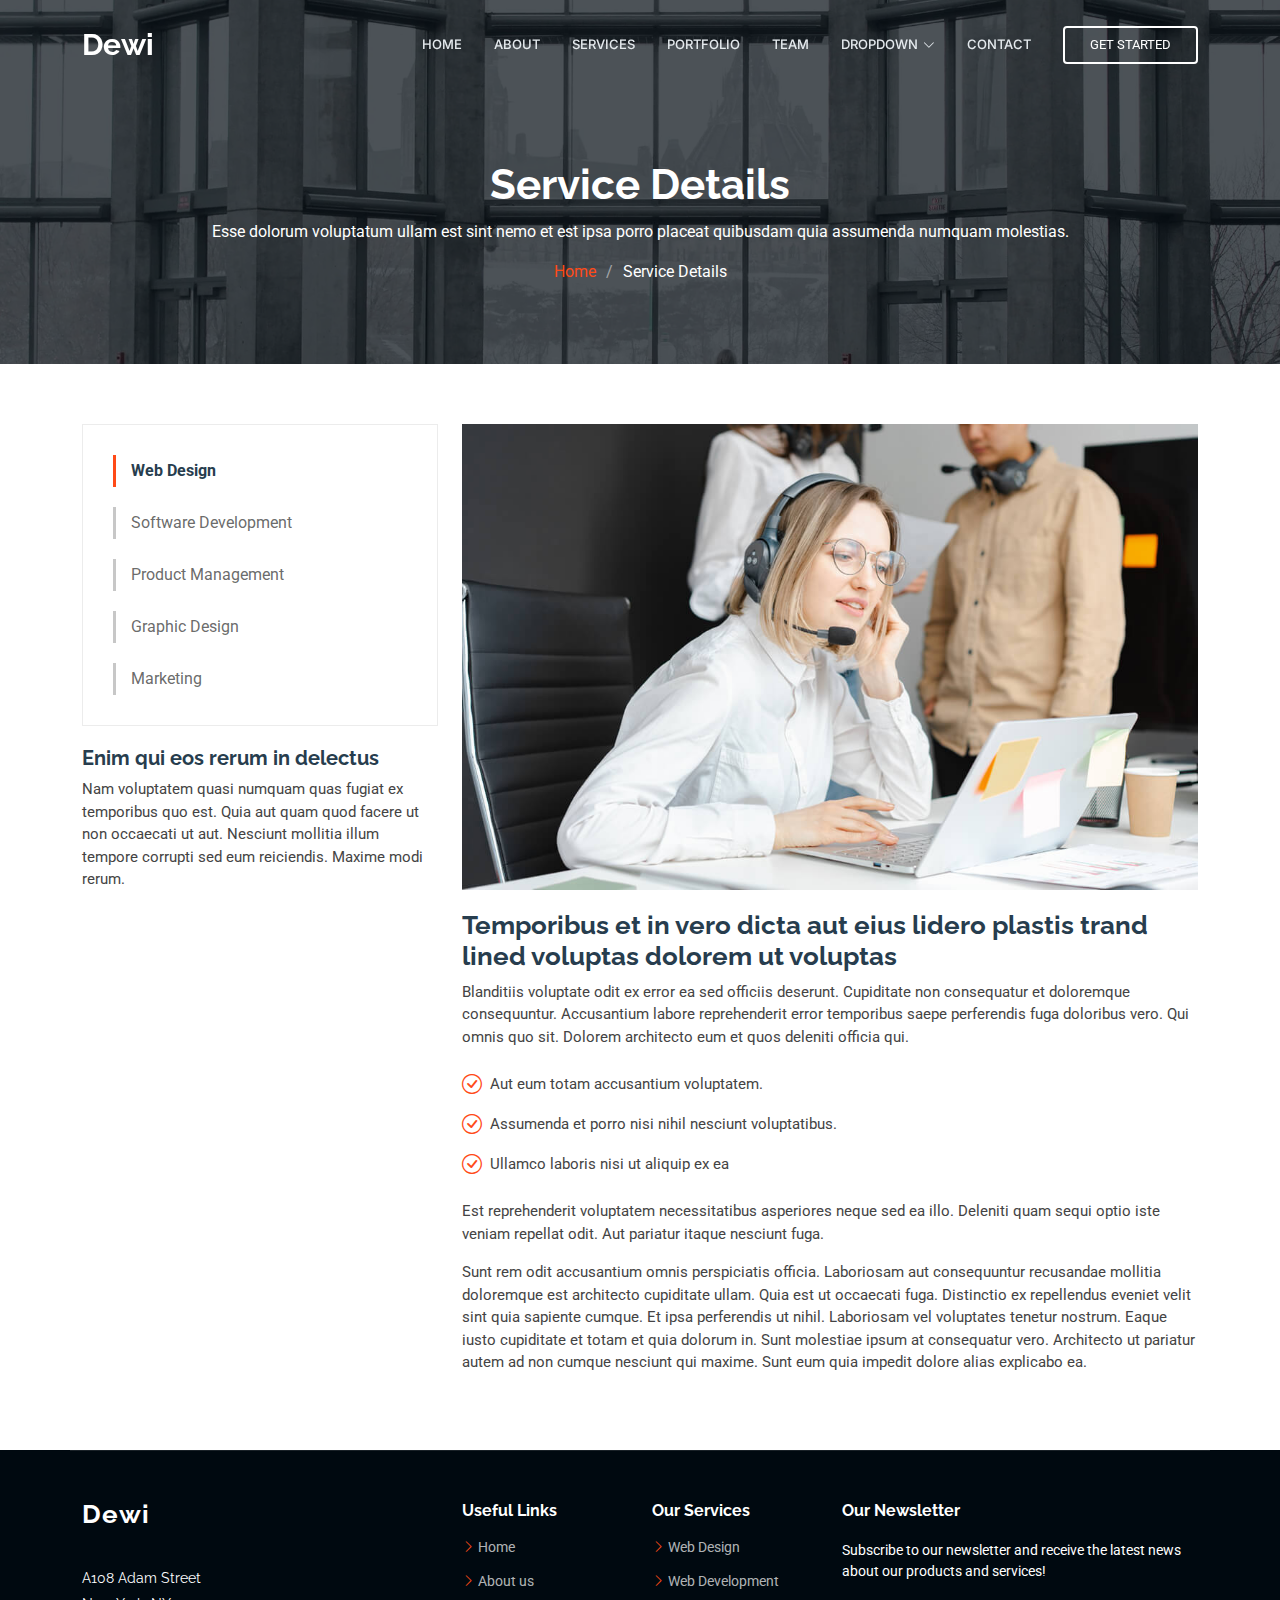
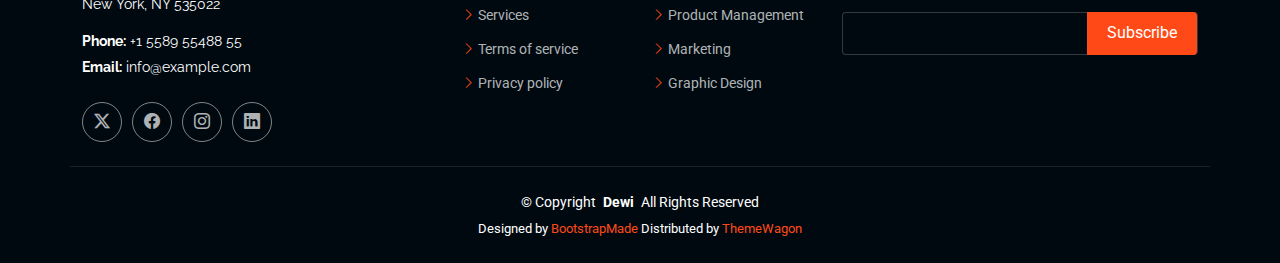
<file: service-details.html>
<!DOCTYPE html>
<html lang="en">

<head>
  <meta charset="utf-8">
  <meta content="width=device-width, initial-scale=1.0" name="viewport">
  <title>Service Details - Dewi Bootstrap Template</title>
  <meta name="description" content="">
  <meta name="keywords" content="">

  <!-- Favicons -->
  <link href="assets/img/favicon.png" rel="icon">
  <link href="assets/img/apple-touch-icon.png" rel="apple-touch-icon">

  <!-- Fonts -->
  <link href="https://fonts.googleapis.com" rel="preconnect">
  <link href="https://fonts.gstatic.com" rel="preconnect" crossorigin>
  <link href="https://fonts.googleapis.com/css2?family=Roboto:ital,wght@0,100;0,300;0,400;0,500;0,700;0,900;1,100;1,300;1,400;1,500;1,700;1,900&family=Raleway:ital,wght@0,100;0,200;0,300;0,400;0,500;0,600;0,700;0,800;0,900;1,100;1,200;1,300;1,400;1,500;1,600;1,700;1,800;1,900&family=Inter:wght@100;200;300;400;500;600;700;800;900&display=swap" rel="stylesheet">

  <!-- Vendor CSS Files -->
  <link href="assets/vendor/bootstrap/css/bootstrap.min.css" rel="stylesheet">
  <link href="assets/vendor/bootstrap-icons/bootstrap-icons.css" rel="stylesheet">
  <link href="assets/vendor/aos/aos.css" rel="stylesheet">
  <link href="assets/vendor/glightbox/css/glightbox.min.css" rel="stylesheet">
  <link href="assets/vendor/swiper/swiper-bundle.min.css" rel="stylesheet">

  <!-- Main CSS File -->
  <link href="assets/css/main.css" rel="stylesheet">

  <!-- =======================================================
  * Template Name: Dewi
  * Template URL: https://bootstrapmade.com/dewi-free-multi-purpose-html-template/
  * Updated: Aug 07 2024 with Bootstrap v5.3.3
  * Author: BootstrapMade.com
  * License: https://bootstrapmade.com/license/
  ======================================================== -->
</head>

<body class="service-details-page">

  <header id="header" class="header d-flex align-items-center fixed-top">
    <div class="container-fluid container-xl position-relative d-flex align-items-center">

      <a href="index.html" class="logo d-flex align-items-center me-auto">
        <!-- Uncomment the line below if you also wish to use an image logo -->
        <!-- <img src="assets/img/logo.png" alt=""> -->
        <h1 class="sitename">Dewi</h1>
      </a>

      <nav id="navmenu" class="navmenu">
        <ul>
          <li><a href="#hero">Home</a></li>
          <li><a href="#about">About</a></li>
          <li><a href="#services">Services</a></li>
          <li><a href="#portfolio">Portfolio</a></li>
          <li><a href="#team">Team</a></li>
          <li class="dropdown"><a href="#"><span>Dropdown</span> <i class="bi bi-chevron-down toggle-dropdown"></i></a>
            <ul>
              <li><a href="#">Dropdown 1</a></li>
              <li class="dropdown"><a href="#"><span>Deep Dropdown</span> <i class="bi bi-chevron-down toggle-dropdown"></i></a>
                <ul>
                  <li><a href="#">Deep Dropdown 1</a></li>
                  <li><a href="#">Deep Dropdown 2</a></li>
                  <li><a href="#">Deep Dropdown 3</a></li>
                  <li><a href="#">Deep Dropdown 4</a></li>
                  <li><a href="#">Deep Dropdown 5</a></li>
                </ul>
              </li>
              <li><a href="#">Dropdown 2</a></li>
              <li><a href="#">Dropdown 3</a></li>
              <li><a href="#">Dropdown 4</a></li>
            </ul>
          </li>
          <li><a href="#contact">Contact</a></li>
        </ul>
        <i class="mobile-nav-toggle d-xl-none bi bi-list"></i>
      </nav>

      <a class="cta-btn" href="index.html#about">Get Started</a>

    </div>
  </header>

  <main class="main">

    <!-- Page Title -->
    <div class="page-title dark-background" data-aos="fade" style="background-image: url(assets/img/page-title-bg.webp);">
      <div class="container position-relative">
        <h1>Service Details</h1>
        <p>Esse dolorum voluptatum ullam est sint nemo et est ipsa porro placeat quibusdam quia assumenda numquam molestias.</p>
        <nav class="breadcrumbs">
          <ol>
            <li><a href="index.html">Home</a></li>
            <li class="current">Service Details</li>
          </ol>
        </nav>
      </div>
    </div><!-- End Page Title -->

    <!-- Service Details Section -->
    <section id="service-details" class="service-details section">

      <div class="container">

        <div class="row gy-4">

          <div class="col-lg-4" data-aos="fade-up" data-aos-delay="100">
            <div class="services-list">
              <a href="#" class="active">Web Design</a>
              <a href="#">Software Development</a>
              <a href="#">Product Management</a>
              <a href="#">Graphic Design</a>
              <a href="#">Marketing</a>
            </div>

            <h4>Enim qui eos rerum in delectus</h4>
            <p>Nam voluptatem quasi numquam quas fugiat ex temporibus quo est. Quia aut quam quod facere ut non occaecati ut aut. Nesciunt mollitia illum tempore corrupti sed eum reiciendis. Maxime modi rerum.</p>
          </div>

          <div class="col-lg-8" data-aos="fade-up" data-aos-delay="200">
            <img src="assets/img/services.jpg" alt="" class="img-fluid services-img">
            <h3>Temporibus et in vero dicta aut eius lidero plastis trand lined voluptas dolorem ut voluptas</h3>
            <p>
              Blanditiis voluptate odit ex error ea sed officiis deserunt. Cupiditate non consequatur et doloremque consequuntur. Accusantium labore reprehenderit error temporibus saepe perferendis fuga doloribus vero. Qui omnis quo sit. Dolorem architecto eum et quos deleniti officia qui.
            </p>
            <ul>
              <li><i class="bi bi-check-circle"></i> <span>Aut eum totam accusantium voluptatem.</span></li>
              <li><i class="bi bi-check-circle"></i> <span>Assumenda et porro nisi nihil nesciunt voluptatibus.</span></li>
              <li><i class="bi bi-check-circle"></i> <span>Ullamco laboris nisi ut aliquip ex ea</span></li>
            </ul>
            <p>
              Est reprehenderit voluptatem necessitatibus asperiores neque sed ea illo. Deleniti quam sequi optio iste veniam repellat odit. Aut pariatur itaque nesciunt fuga.
            </p>
            <p>
              Sunt rem odit accusantium omnis perspiciatis officia. Laboriosam aut consequuntur recusandae mollitia doloremque est architecto cupiditate ullam. Quia est ut occaecati fuga. Distinctio ex repellendus eveniet velit sint quia sapiente cumque. Et ipsa perferendis ut nihil. Laboriosam vel voluptates tenetur nostrum. Eaque iusto cupiditate et totam et quia dolorum in. Sunt molestiae ipsum at consequatur vero. Architecto ut pariatur autem ad non cumque nesciunt qui maxime. Sunt eum quia impedit dolore alias explicabo ea.
            </p>
          </div>

        </div>

      </div>

    </section><!-- /Service Details Section -->

  </main>

  <footer id="footer" class="footer dark-background">

    <div class="container footer-top">
      <div class="row gy-4">
        <div class="col-lg-4 col-md-6 footer-about">
          <a href="index.html" class="logo d-flex align-items-center">
            <span class="sitename">Dewi</span>
          </a>
          <div class="footer-contact pt-3">
            <p>A108 Adam Street</p>
            <p>New York, NY 535022</p>
            <p class="mt-3"><strong>Phone:</strong> <span>+1 5589 55488 55</span></p>
            <p><strong>Email:</strong> <span>info@example.com</span></p>
          </div>
          <div class="social-links d-flex mt-4">
            <a href=""><i class="bi bi-twitter-x"></i></a>
            <a href=""><i class="bi bi-facebook"></i></a>
            <a href=""><i class="bi bi-instagram"></i></a>
            <a href=""><i class="bi bi-linkedin"></i></a>
          </div>
        </div>

        <div class="col-lg-2 col-md-3 footer-links">
          <h4>Useful Links</h4>
          <ul>
            <li><i class="bi bi-chevron-right"></i> <a href="#">Home</a></li>
            <li><i class="bi bi-chevron-right"></i> <a href="#">About us</a></li>
            <li><i class="bi bi-chevron-right"></i> <a href="#">Services</a></li>
            <li><i class="bi bi-chevron-right"></i> <a href="#">Terms of service</a></li>
            <li><i class="bi bi-chevron-right"></i> <a href="#">Privacy policy</a></li>
          </ul>
        </div>

        <div class="col-lg-2 col-md-3 footer-links">
          <h4>Our Services</h4>
          <ul>
            <li><i class="bi bi-chevron-right"></i> <a href="#">Web Design</a></li>
            <li><i class="bi bi-chevron-right"></i> <a href="#">Web Development</a></li>
            <li><i class="bi bi-chevron-right"></i> <a href="#">Product Management</a></li>
            <li><i class="bi bi-chevron-right"></i> <a href="#">Marketing</a></li>
            <li><i class="bi bi-chevron-right"></i> <a href="#">Graphic Design</a></li>
          </ul>
        </div>

        <div class="col-lg-4 col-md-12 footer-newsletter">
          <h4>Our Newsletter</h4>
          <p>Subscribe to our newsletter and receive the latest news about our products and services!</p>
          <form action="forms/newsletter.php" method="post" class="php-email-form">
            <div class="newsletter-form"><input type="email" name="email"><input type="submit" value="Subscribe"></div>
            <div class="loading">Loading</div>
            <div class="error-message"></div>
            <div class="sent-message">Your subscription request has been sent. Thank you!</div>
          </form>
        </div>

      </div>
    </div>

    <div class="container copyright text-center mt-4">
      <p>© <span>Copyright</span> <strong class="px-1 sitename">Dewi</strong> <span>All Rights Reserved</span></p>
      <div class="credits">
        <!-- All the links in the footer should remain intact. -->
        <!-- You can delete the links only if you've purchased the pro version. -->
        <!-- Licensing information: https://bootstrapmade.com/license/ -->
        <!-- Purchase the pro version with working PHP/AJAX contact form: [buy-url] -->
        Designed by <a href="https://bootstrapmade.com/">BootstrapMade</a> Distributed by <a href=“https://themewagon.com>ThemeWagon
      </div>
    </div>

  </footer>

  <!-- Scroll Top -->
  <a href="#" id="scroll-top" class="scroll-top d-flex align-items-center justify-content-center"><i class="bi bi-arrow-up-short"></i></a>

  <!-- Preloader -->
  <div id="preloader"></div>

  <!-- Vendor JS Files -->
  <script src="assets/vendor/bootstrap/js/bootstrap.bundle.min.js"></script>
  <script src="assets/vendor/php-email-form/validate.js"></script>
  <script src="assets/vendor/aos/aos.js"></script>
  <script src="assets/vendor/glightbox/js/glightbox.min.js"></script>
  <script src="assets/vendor/purecounter/purecounter_vanilla.js"></script>
  <script src="assets/vendor/swiper/swiper-bundle.min.js"></script>
  <script src="assets/vendor/imagesloaded/imagesloaded.pkgd.min.js"></script>
  <script src="assets/vendor/isotope-layout/isotope.pkgd.min.js"></script>

  <!-- Main JS File -->
  <script src="assets/js/main.js"></script>

</body>

</html>
</file>
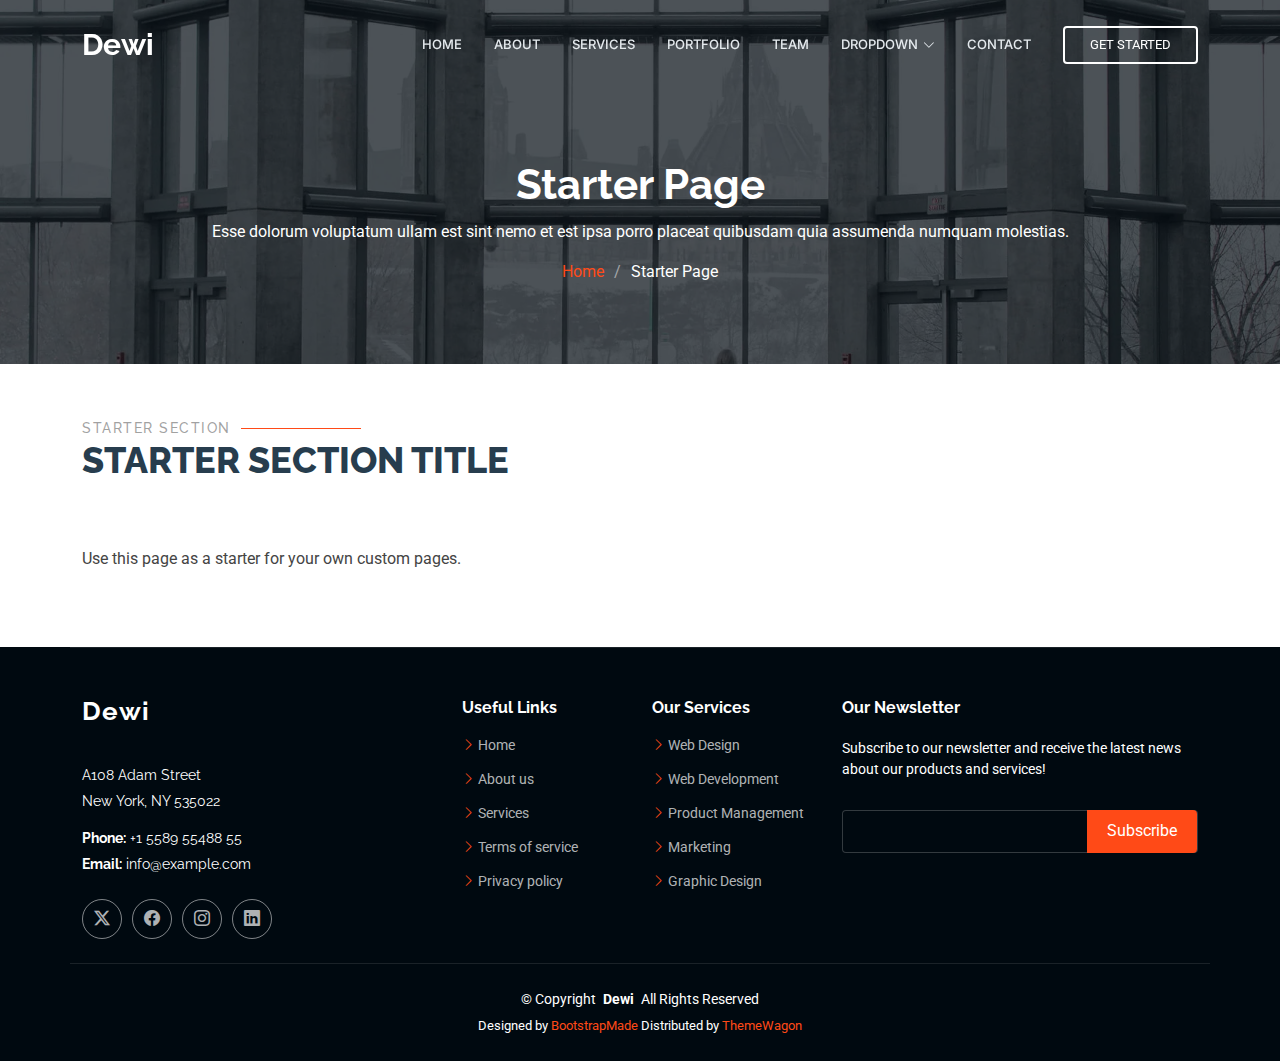
<file: starter-page.html>
<!DOCTYPE html>
<html lang="en">

<head>
  <meta charset="utf-8">
  <meta content="width=device-width, initial-scale=1.0" name="viewport">
  <title>Starter Page - Dewi Bootstrap Template</title>
  <meta name="description" content="">
  <meta name="keywords" content="">

  <!-- Favicons -->
  <link href="assets/img/favicon.png" rel="icon">
  <link href="assets/img/apple-touch-icon.png" rel="apple-touch-icon">

  <!-- Fonts -->
  <link href="https://fonts.googleapis.com" rel="preconnect">
  <link href="https://fonts.gstatic.com" rel="preconnect" crossorigin>
  <link href="https://fonts.googleapis.com/css2?family=Roboto:ital,wght@0,100;0,300;0,400;0,500;0,700;0,900;1,100;1,300;1,400;1,500;1,700;1,900&family=Raleway:ital,wght@0,100;0,200;0,300;0,400;0,500;0,600;0,700;0,800;0,900;1,100;1,200;1,300;1,400;1,500;1,600;1,700;1,800;1,900&family=Inter:wght@100;200;300;400;500;600;700;800;900&display=swap" rel="stylesheet">

  <!-- Vendor CSS Files -->
  <link href="assets/vendor/bootstrap/css/bootstrap.min.css" rel="stylesheet">
  <link href="assets/vendor/bootstrap-icons/bootstrap-icons.css" rel="stylesheet">
  <link href="assets/vendor/aos/aos.css" rel="stylesheet">
  <link href="assets/vendor/glightbox/css/glightbox.min.css" rel="stylesheet">
  <link href="assets/vendor/swiper/swiper-bundle.min.css" rel="stylesheet">

  <!-- Main CSS File -->
  <link href="assets/css/main.css" rel="stylesheet">

  <!-- =======================================================
  * Template Name: Dewi
  * Template URL: https://bootstrapmade.com/dewi-free-multi-purpose-html-template/
  * Updated: Aug 07 2024 with Bootstrap v5.3.3
  * Author: BootstrapMade.com
  * License: https://bootstrapmade.com/license/
  ======================================================== -->
</head>

<body class="starter-page-page">

  <header id="header" class="header d-flex align-items-center fixed-top">
    <div class="container-fluid container-xl position-relative d-flex align-items-center">

      <a href="index.html" class="logo d-flex align-items-center me-auto">
        <!-- Uncomment the line below if you also wish to use an image logo -->
        <!-- <img src="assets/img/logo.png" alt=""> -->
        <h1 class="sitename">Dewi</h1>
      </a>

      <nav id="navmenu" class="navmenu">
        <ul>
          <li><a href="#hero">Home</a></li>
          <li><a href="#about">About</a></li>
          <li><a href="#services">Services</a></li>
          <li><a href="#portfolio">Portfolio</a></li>
          <li><a href="#team">Team</a></li>
          <li class="dropdown"><a href="#"><span>Dropdown</span> <i class="bi bi-chevron-down toggle-dropdown"></i></a>
            <ul>
              <li><a href="#">Dropdown 1</a></li>
              <li class="dropdown"><a href="#"><span>Deep Dropdown</span> <i class="bi bi-chevron-down toggle-dropdown"></i></a>
                <ul>
                  <li><a href="#">Deep Dropdown 1</a></li>
                  <li><a href="#">Deep Dropdown 2</a></li>
                  <li><a href="#">Deep Dropdown 3</a></li>
                  <li><a href="#">Deep Dropdown 4</a></li>
                  <li><a href="#">Deep Dropdown 5</a></li>
                </ul>
              </li>
              <li><a href="#">Dropdown 2</a></li>
              <li><a href="#">Dropdown 3</a></li>
              <li><a href="#">Dropdown 4</a></li>
            </ul>
          </li>
          <li><a href="#contact">Contact</a></li>
        </ul>
        <i class="mobile-nav-toggle d-xl-none bi bi-list"></i>
      </nav>

      <a class="cta-btn" href="index.html#about">Get Started</a>

    </div>
  </header>

  <main class="main">

    <!-- Page Title -->
    <div class="page-title dark-background" data-aos="fade" style="background-image: url(assets/img/page-title-bg.webp);">
      <div class="container position-relative">
        <h1>Starter Page</h1>
        <p>Esse dolorum voluptatum ullam est sint nemo et est ipsa porro placeat quibusdam quia assumenda numquam molestias.</p>
        <nav class="breadcrumbs">
          <ol>
            <li><a href="index.html">Home</a></li>
            <li class="current">Starter Page</li>
          </ol>
        </nav>
      </div>
    </div><!-- End Page Title -->

    <!-- Starter Section Section -->
    <section id="starter-section" class="starter-section section">

      <!-- Section Title -->
      <div class="container section-title" data-aos="fade-up">
        <h2>Starter Section</h2>
        <p>Starter Section Title<br></p>
      </div><!-- End Section Title -->

      <div class="container" data-aos="fade-up">
        <p>Use this page as a starter for your own custom pages.</p>
      </div>

    </section><!-- /Starter Section Section -->

  </main>

  <footer id="footer" class="footer dark-background">

    <div class="container footer-top">
      <div class="row gy-4">
        <div class="col-lg-4 col-md-6 footer-about">
          <a href="index.html" class="logo d-flex align-items-center">
            <span class="sitename">Dewi</span>
          </a>
          <div class="footer-contact pt-3">
            <p>A108 Adam Street</p>
            <p>New York, NY 535022</p>
            <p class="mt-3"><strong>Phone:</strong> <span>+1 5589 55488 55</span></p>
            <p><strong>Email:</strong> <span>info@example.com</span></p>
          </div>
          <div class="social-links d-flex mt-4">
            <a href=""><i class="bi bi-twitter-x"></i></a>
            <a href=""><i class="bi bi-facebook"></i></a>
            <a href=""><i class="bi bi-instagram"></i></a>
            <a href=""><i class="bi bi-linkedin"></i></a>
          </div>
        </div>

        <div class="col-lg-2 col-md-3 footer-links">
          <h4>Useful Links</h4>
          <ul>
            <li><i class="bi bi-chevron-right"></i> <a href="#">Home</a></li>
            <li><i class="bi bi-chevron-right"></i> <a href="#">About us</a></li>
            <li><i class="bi bi-chevron-right"></i> <a href="#">Services</a></li>
            <li><i class="bi bi-chevron-right"></i> <a href="#">Terms of service</a></li>
            <li><i class="bi bi-chevron-right"></i> <a href="#">Privacy policy</a></li>
          </ul>
        </div>

        <div class="col-lg-2 col-md-3 footer-links">
          <h4>Our Services</h4>
          <ul>
            <li><i class="bi bi-chevron-right"></i> <a href="#">Web Design</a></li>
            <li><i class="bi bi-chevron-right"></i> <a href="#">Web Development</a></li>
            <li><i class="bi bi-chevron-right"></i> <a href="#">Product Management</a></li>
            <li><i class="bi bi-chevron-right"></i> <a href="#">Marketing</a></li>
            <li><i class="bi bi-chevron-right"></i> <a href="#">Graphic Design</a></li>
          </ul>
        </div>

        <div class="col-lg-4 col-md-12 footer-newsletter">
          <h4>Our Newsletter</h4>
          <p>Subscribe to our newsletter and receive the latest news about our products and services!</p>
          <form action="forms/newsletter.php" method="post" class="php-email-form">
            <div class="newsletter-form"><input type="email" name="email"><input type="submit" value="Subscribe"></div>
            <div class="loading">Loading</div>
            <div class="error-message"></div>
            <div class="sent-message">Your subscription request has been sent. Thank you!</div>
          </form>
        </div>

      </div>
    </div>

    <div class="container copyright text-center mt-4">
      <p>© <span>Copyright</span> <strong class="px-1 sitename">Dewi</strong> <span>All Rights Reserved</span></p>
      <div class="credits">
        <!-- All the links in the footer should remain intact. -->
        <!-- You can delete the links only if you've purchased the pro version. -->
        <!-- Licensing information: https://bootstrapmade.com/license/ -->
        <!-- Purchase the pro version with working PHP/AJAX contact form: [buy-url] -->
        Designed by <a href="https://bootstrapmade.com/">BootstrapMade</a> Distributed by <a href=“https://themewagon.com>ThemeWagon
      </div>
    </div>

  </footer>

  <!-- Scroll Top -->
  <a href="#" id="scroll-top" class="scroll-top d-flex align-items-center justify-content-center"><i class="bi bi-arrow-up-short"></i></a>

  <!-- Preloader -->
  <div id="preloader"></div>

  <!-- Vendor JS Files -->
  <script src="assets/vendor/bootstrap/js/bootstrap.bundle.min.js"></script>
  <script src="assets/vendor/php-email-form/validate.js"></script>
  <script src="assets/vendor/aos/aos.js"></script>
  <script src="assets/vendor/glightbox/js/glightbox.min.js"></script>
  <script src="assets/vendor/purecounter/purecounter_vanilla.js"></script>
  <script src="assets/vendor/swiper/swiper-bundle.min.js"></script>
  <script src="assets/vendor/imagesloaded/imagesloaded.pkgd.min.js"></script>
  <script src="assets/vendor/isotope-layout/isotope.pkgd.min.js"></script>

  <!-- Main JS File -->
  <script src="assets/js/main.js"></script>

</body>

</html>
</file>
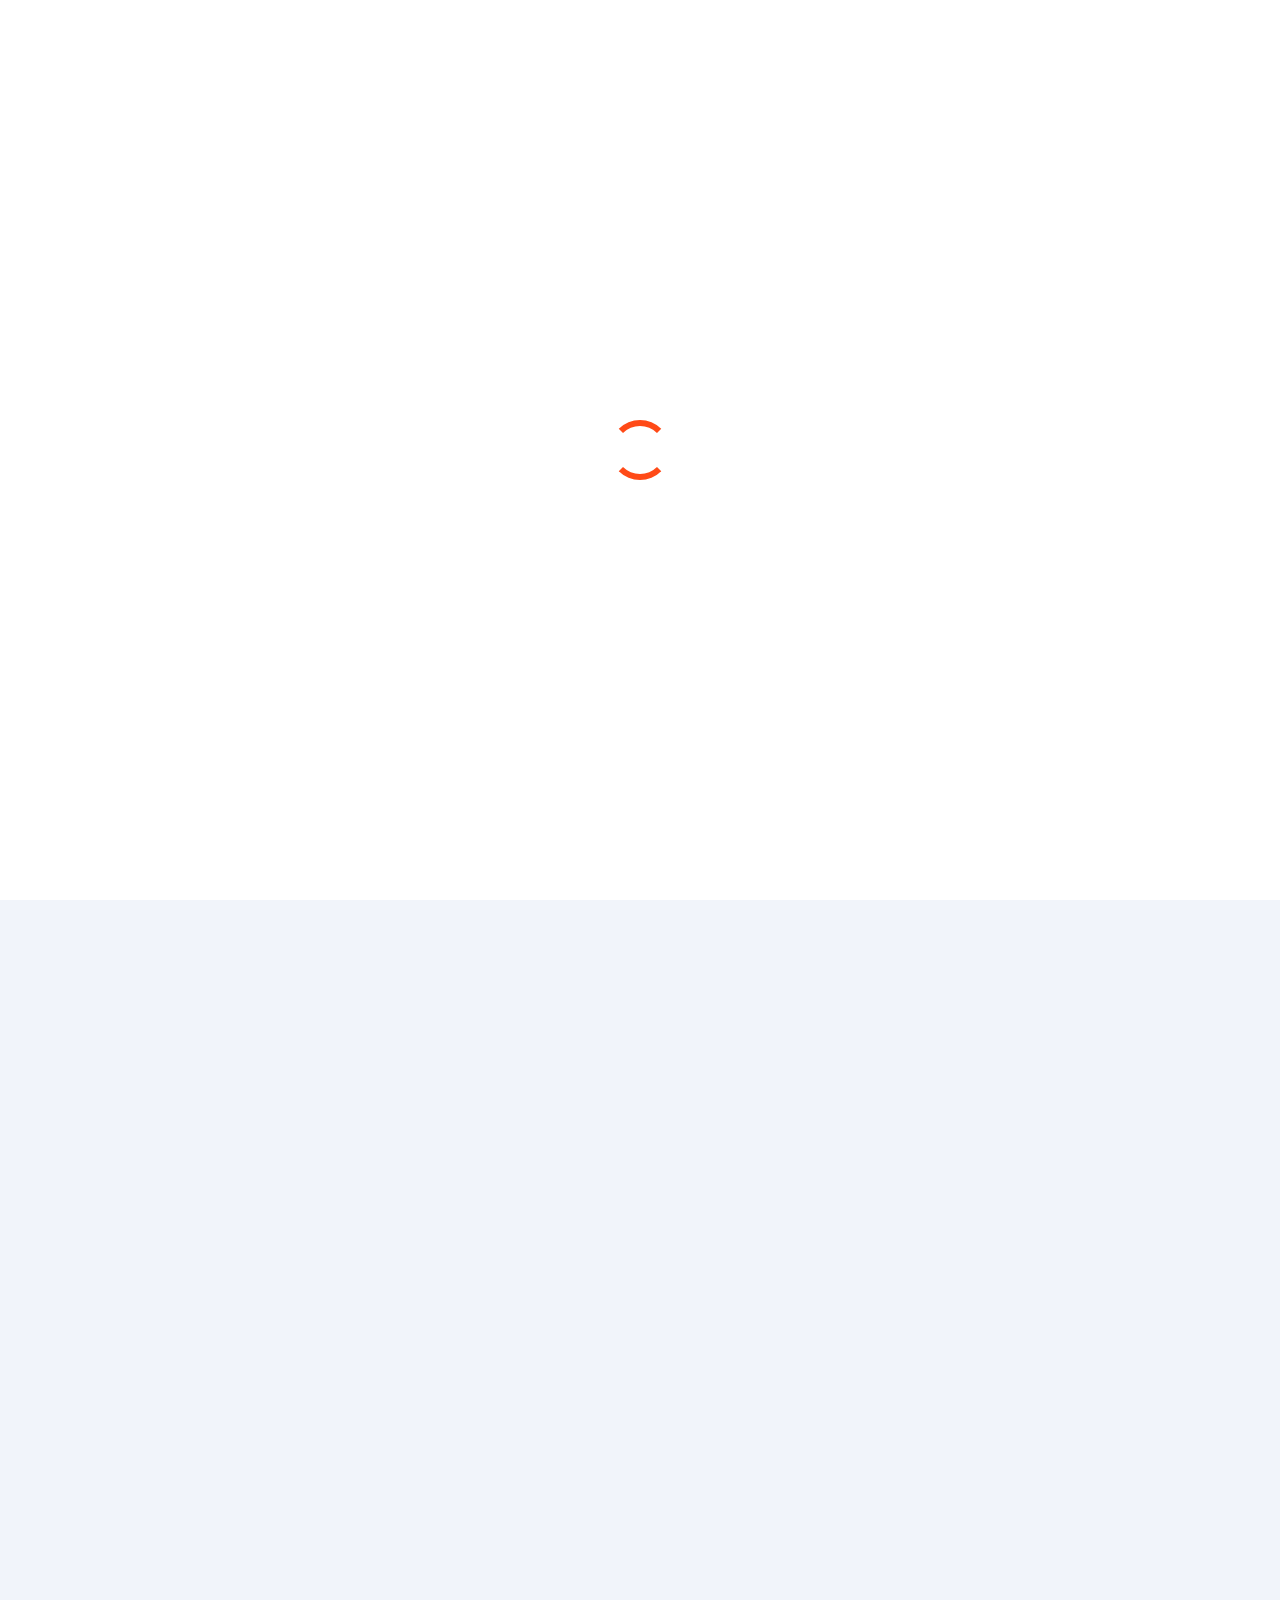
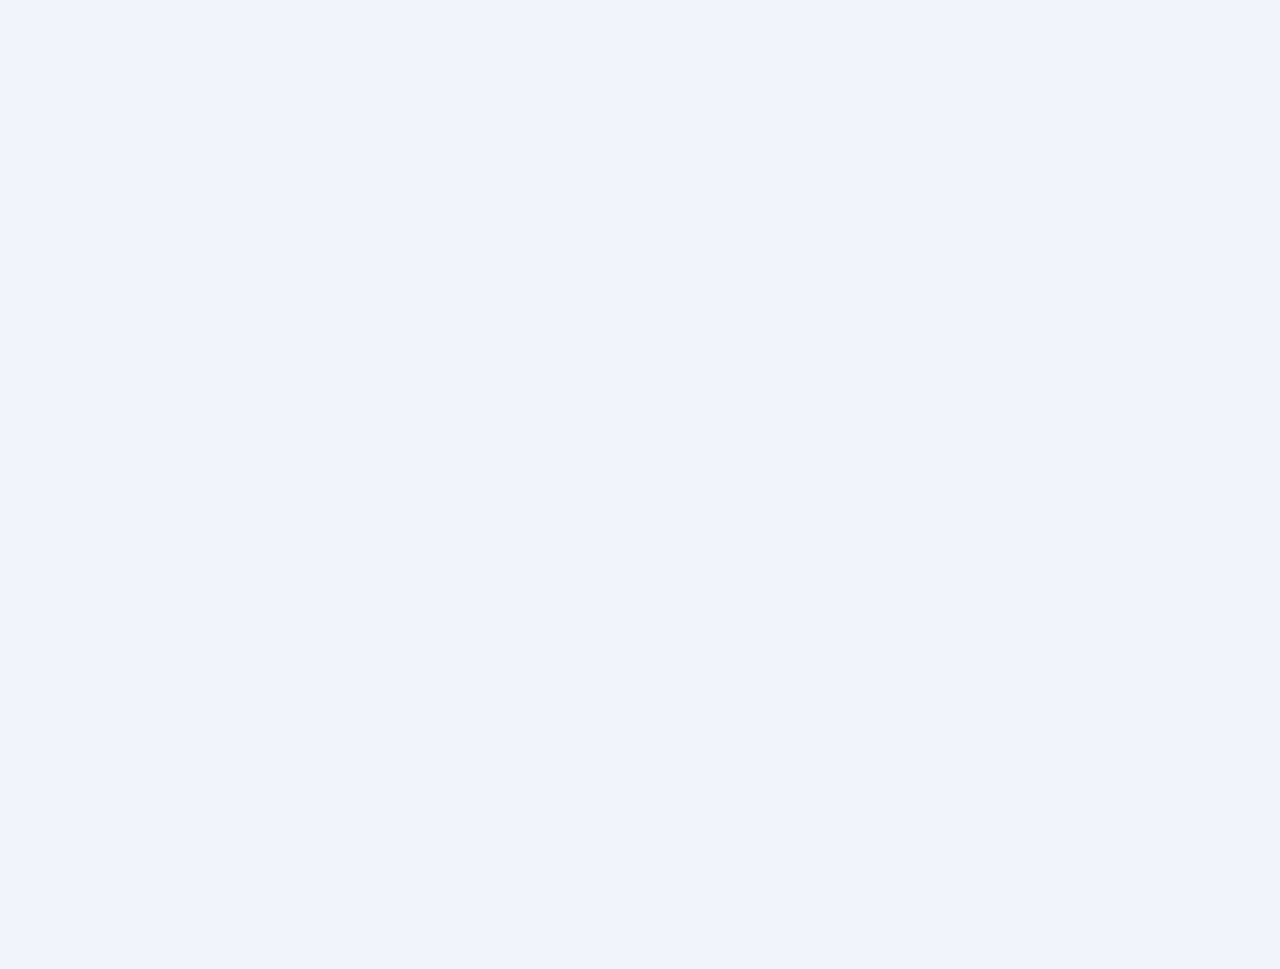
<file: team.html>
<!DOCTYPE html>
<html lang="en">

<head>
  <meta charset="utf-8">
  <meta content="width=device-width, initial-scale=1.0" name="viewport">
  <title>Our Team - Project Nexus</title>
  <meta name="description" content="Meet the faculty advisors and student members of Project Nexus - Palawan State University Computer Science Organization">
  <meta name="keywords" content="Project Nexus, team, members, faculty, students, computer science, PSU, Palawan State University">

  <!-- Favicons -->
  <link href="assets/img/favicon.png" rel="icon">
  <link href="assets/img/apple-touch-icon.png" rel="apple-touch-icon">

  <!-- Fonts -->
  <link href="https://fonts.googleapis.com" rel="preconnect">
  <link href="https://fonts.gstatic.com" rel="preconnect" crossorigin>
  <link href="https://fonts.googleapis.com/css2?family=Roboto:ital,wght@0,100;0,300;0,400;0,500;0,700;0,900;1,100;1,300;1,400;1,500;1,700;1,900&family=Raleway:ital,wght@0,100;0,200;0,300;0,400;0,500;0,600;0,700;0,800;0,900;1,100;1,200;1,300;1,400;1,500;1,600;1,700;1,800;1,900&family=Inter:wght@100;200;300;400;500;600;700;800;900&display=swap" rel="stylesheet">

  <!-- Vendor CSS Files -->
  <link href="assets/vendor/bootstrap/css/bootstrap.min.css" rel="stylesheet">
  <link href="assets/vendor/bootstrap-icons/bootstrap-icons.css" rel="stylesheet">
  <link href="assets/vendor/aos/aos.css" rel="stylesheet">
  <link href="assets/vendor/glightbox/css/glightbox.min.css" rel="stylesheet">
  <link href="assets/vendor/swiper/swiper-bundle.min.css" rel="stylesheet">

  <!-- Main CSS File -->
  <link href="assets/css/main.css" rel="stylesheet">

  <style>
    .team-carousel .swiper-slide {
      padding: 20px 10px;
    }
    
    .member {
      text-align: center;
      margin-bottom: 20px;
      background: #fff;
      border-radius: 10px;
      overflow: hidden;
      box-shadow: 0 0 30px rgba(0, 0, 0, 0.1);
      transition: all 0.3s ease;
    }

    .member:hover {
      transform: translateY(-10px);
      box-shadow: 0 5px 40px rgba(0, 163, 169, 0.3);
    }

    .member .pic {
      overflow: hidden;
      position: relative;
    }

    .member .pic img {
      width: 100%;
      height: 350px;
      object-fit: cover;
      transition: all 0.4s ease;
    }

    .member:hover .pic img {
      transform: scale(1.1);
    }

    .member .member-info {
      padding: 25px 20px;
    }

    .member .member-info h4 {
      font-weight: 700;
      margin-bottom: 5px;
      font-size: 20px;
      color: #04124a;
    }

    .member .member-info span {
      display: block;
      font-size: 14px;
      font-weight: 500;
      color: #00a3a9;
      margin-bottom: 8px;
    }

    .member .member-info p.small {
      font-size: 13px;
      color: #6c757d;
      margin-bottom: 15px;
      font-style: italic;
    }

    .member .social {
      margin-top: 15px;
    }

    .member .social a {
      color: #265254;
      margin: 0 5px;
      font-size: 18px;
      transition: 0.3s;
    }

    .member .social a:hover {
      color: #00a3a9;
      transform: scale(1.2);
      display: inline-block;
    }

    .team-section-divider {
      margin: 60px 0 40px;
      text-align: center;
    }

    .team-section-divider h3 {
      color: #04124a;
      font-size: 32px;
      font-weight: 700;
      position: relative;
      display: inline-block;
      padding: 0 30px;
    }

    .team-section-divider h3:before,
    .team-section-divider h3:after {
      content: '';
      position: absolute;
      top: 50%;
      width: 100px;
      height: 2px;
      background: #00a3a9;
    }

    .team-section-divider h3:before {
      left: -110px;
    }

    .team-section-divider h3:after {
      right: -110px;
    }

    /* Swiper Navigation Buttons */
    .swiper-button-next,
    .swiper-button-prev {
      color: #00a3a9;
      background: white;
      width: 45px;
      height: 45px;
      border-radius: 50%;
      box-shadow: 0 2px 15px rgba(0, 0, 0, 0.1);
    }

    .swiper-button-next:after,
    .swiper-button-prev:after {
      font-size: 20px;
      font-weight: bold;
    }

    .swiper-button-next:hover,
    .swiper-button-prev:hover {
      background: #00a3a9;
      color: white;
    }

    .swiper-pagination-bullet {
      background: #00a3a9;
    }

    .swiper-pagination-bullet-active {
      background: #04124a;
    }
  </style>
</head>

<body class="team-page">

  <!-- Navbar Component -->
  <header id="navbar-placeholder" class="header d-flex align-items-center fixed-top"></header>

  <main class="main">

    <!-- Page Title -->
    <div class="page-title lightblue-background">
      <div class="container position-relative">
        <h1>Our Team</h1>
        <p>Meet the passionate faculty advisors and student members driving innovation at Project Nexus</p>
      </div>
    </div><!-- End Page Title -->

    <!-- Team Section -->
    <section id="team" class="team section light-background">

      <div class="container">

        <!-- Faculty Advisors Section -->
        <div class="team-section-divider" data-aos="fade-up">
          <h3>Faculty Advisors</h3>
        </div>

        <!-- Faculty Carousel -->
        <div class="swiper team-carousel" data-aos="fade-up" data-aos-delay="100">
          <div class="swiper-wrapper">

            <!-- Faculty Member 1 -->
            <div class="swiper-slide">
              <div class="member">
                <div class="pic"><img src="assets/img/team/team-1.jpg" class="img-fluid" alt="Prof. Maria Santos"></div>
                <div class="member-info">
                  <h4>Martinez, Kristine Joy</h4>
                  <span>Chief Advisor</span>
                  <p class="small">Software Engineering & Project Management</p>
                  <div class="social">
                    <a href=""><i class="bi bi-linkedin"></i></a>
                    <a href=""><i class="bi bi-envelope"></i></a>
                  </div>
                </div>
              </div>
            </div><!-- End Faculty Member -->

            <!-- Faculty Member 2 -->
            <div class="swiper-slide">
              <div class="member">
                <div class="pic"><img src="assets/img/team/team-2.jpg" class="img-fluid" alt="Rabang, Jennifer"></div>
                <div class="member-info">
                  <h4>Rabang, Jennifer</h4>
                  <span>Technical Advisor</span>
                  <p class="small">Web Development & Cloud Computing</p>
                  <div class="social">
                    <a href=""><i class="bi bi-linkedin"></i></a>
                    <a href=""><i class="bi bi-envelope"></i></a>
                  </div>
                </div>
              </div>
            </div><!-- End Faculty Member -->

            <!-- Faculty Member 3 -->
            <div class="swiper-slide">
              <div class="member">
                <div class="pic"><img src="assets/img/team/team-3.jpg" class="img-fluid" alt="Prof. Ana Reyes"></div>
                <div class="member-info">
                  <h4>Lopez, Menchie</h4>
                  <span>Research Advisor</span>
                  <p class="small">AI/ML & Data Science</p>
                  <div class="social">
                    <a href=""><i class="bi bi-linkedin"></i></a>
                    <a href=""><i class="bi bi-envelope"></i></a>
                  </div>
                </div>
              </div>
            </div><!-- End Faculty Member -->

            <!-- Faculty Member 4 -->
            <div class="swiper-slide">
              <div class="member">
                <div class="pic"><img src="assets/img/team/team-1.jpg" class="img-fluid" alt="Prof. James Mendoza"></div>
                <div class="member-info">
                  <h4>Prof. James Mendoza</h4>
                  <span>Innovation Advisor</span>
                  <p class="small">Mobile Development & UX Design</p>
                  <div class="social">
                    <a href=""><i class="bi bi-linkedin"></i></a>
                    <a href=""><i class="bi bi-envelope"></i></a>
                  </div>
                </div>
              </div>
            </div><!-- End Faculty Member -->

          </div>
          <div class="swiper-pagination"></div>
          <div class="swiper-button-prev"></div>
          <div class="swiper-button-next"></div>
        </div><!-- End Faculty Carousel -->

        <!-- Student Officers Section -->
        <div class="team-section-divider" data-aos="fade-up">
          <h3>Student Officers</h3>
        </div>

        <!-- Officers Carousel -->
        <div class="swiper team-carousel" data-aos="fade-up" data-aos-delay="100">
          <div class="swiper-wrapper">

            <!-- Officer 1 -->
            <div class="swiper-slide">
              <div class="member">
                <div class="pic"><img src="assets/img/team/team-2.jpg" class="img-fluid" alt="John Carlo Rivera"></div>
                <div class="member-info">
                  <h4>Gulane, Jophil</h4>
                  <span>President</span>
                  <p class="small">4th Year CS</p>
                  <div class="social">
                    <a href=""><i class="bi bi-facebook"></i></a>
                    <a href=""><i class="bi bi-linkedin"></i></a>
                    <a href=""><i class="bi bi-github"></i></a>
                  </div>
                </div>
              </div>
            </div><!-- End Officer -->

            <!-- Officer 2 -->
            <div class="swiper-slide">
              <div class="member">
                <div class="pic"><img src="assets/img/team/team-3.jpg" class="img-fluid" alt="Michelle Tan"></div>
                <div class="member-info">
                  <h4>Alis, Vougne Froid</h4>
                  <span>Vice President-Internal</span>
                  <p class="small">4th Year CS</p>
                  <div class="social">
                    <a href=""><i class="bi bi-facebook"></i></a>
                    <a href=""><i class="bi bi-linkedin"></i></a>
                    <a href=""><i class="bi bi-github"></i></a>
                  </div>
                </div>
              </div>
            </div><!-- End Officer -->

            <!-- Officer 3 -->
            <div class="swiper-slide">
              <div class="member">
                <div class="pic"><img src="assets/img/team/team-1.jpg" class="img-fluid" alt="Rafael Gomez"></div>
                <div class="member-info">
                  <h4>Garciano, Dianara Kristy</h4>
                  <span>Vice President-External</span>
                  <p class="small">3rd Year CS</p>
                  <div class="social">
                    <a href=""><i class="bi bi-facebook"></i></a>
                    <a href=""><i class="bi bi-linkedin"></i></a>
                    <a href=""><i class="bi bi-github"></i></a>
                  </div>
                </div>
              </div>
            </div><!-- End Officer -->

            <!-- Officer 4 -->
            <div class="swiper-slide">
              <div class="member">
                <div class="pic"><img src="assets/img/team/team-2.jpg" class="img-fluid" alt="Sarah Lim"></div>
                <div class="member-info">
                  <h4>Castillo, Kenneth </h4>
                  <span>Secretary</span>
                  <p class="small">3rd Year CS</p>
                  <div class="social">
                    <a href=""><i class="bi bi-facebook"></i></a>
                    <a href=""><i class="bi bi-linkedin"></i></a>
                    <a href=""><i class="bi bi-github"></i></a>
                  </div>
                </div>
              </div>
            </div><!-- End Officer -->

            <!-- Officer 5 -->
            <div class="swiper-slide">
              <div class="member">
                <div class="pic"><img src="assets/img/team/team-3.jpg" class="img-fluid" alt="Mark Daniel Cruz"></div>
                <div class="member-info">
                  <h4>Malate, Juan Miguel</h4>
                  <span>Treasurer</span>
                  <p class="small">3rd Year CS</p>
                  <div class="social">
                    <a href=""><i class="bi bi-facebook"></i></a>
                    <a href=""><i class="bi bi-linkedin"></i></a>
                    <a href=""><i class="bi bi-github"></i></a>
                  </div>
                </div>
              </div>
            </div><!-- End Officer -->

            <!-- Officer 6 -->
            <div class="swiper-slide">
              <div class="member">
                <div class="pic"><img src="assets/img/team/team-1.jpg" class="img-fluid" alt="Angela Fernandez"></div>
                <div class="member-info">
                  <h4>Angela Fernandez</h4>
                  <span>Events Coordinator</span>
                  <p class="small">3rd Year CS</p>
                  <div class="social">
                    <a href=""><i class="bi bi-facebook"></i></a>
                    <a href=""><i class="bi bi-linkedin"></i></a>
                    <a href=""><i class="bi bi-github"></i></a>
                  </div>
                </div>
              </div>
            </div><!-- End Officer -->

            <!-- Officer 7 -->
            <div class="swiper-slide">
              <div class="member">
                <div class="pic"><img src="assets/img/team/team-2.jpg" class="img-fluid" alt="Joshua Santos"></div>
                <div class="member-info">
                  <h4>Joshua Santos</h4>
                  <span>Project Manager</span>
                  <p class="small">4th Year CS</p>
                  <div class="social">
                    <a href=""><i class="bi bi-facebook"></i></a>
                    <a href=""><i class="bi bi-linkedin"></i></a>
                    <a href=""><i class="bi bi-github"></i></a>
                  </div>
                </div>
              </div>
            </div><!-- End Officer -->

          </div>
          <div class="swiper-pagination"></div>
          <div class="swiper-button-prev"></div>
          <div class="swiper-button-next"></div>
        </div><!-- End Officers Carousel -->

        <!-- Members Section -->
        <div class="team-section-divider" data-aos="fade-up">
          <h3>Members</h3>
        </div>

        <!-- Members Carousel -->
        <div class="swiper team-carousel" data-aos="fade-up" data-aos-delay="100">
          <div class="swiper-wrapper">

            <!-- Member 1 -->
            <div class="swiper-slide">
              <div class="member">
                <div class="pic"><img src="assets/img/team/team-3.jpg" class="img-fluid" alt="Kristine Ramirez"></div>
                <div class="member-info">
                  <h4>Kristine Ramirez</h4>
                  <span>Design Specialist</span>
                  <p class="small">2nd Year CS</p>
                  <div class="social">
                    <a href=""><i class="bi bi-facebook"></i></a>
                    <a href=""><i class="bi bi-linkedin"></i></a>
                    <a href=""><i class="bi bi-github"></i></a>
                  </div>
                </div>
              </div>
            </div><!-- End Member -->

            <!-- Member 2 -->
            <div class="swiper-slide">
              <div class="member">
                <div class="pic"><img src="assets/img/team/team-1.jpg" class="img-fluid" alt="Daniel Aquino"></div>
                <div class="member-info">
                  <h4>Daniel Aquino</h4>
                  <span>DevOps Specialist</span>
                  <p class="small">3rd Year CS</p>
                  <div class="social">
                    <a href=""><i class="bi bi-facebook"></i></a>
                    <a href=""><i class="bi bi-linkedin"></i></a>
                    <a href=""><i class="bi bi-github"></i></a>
                  </div>
                </div>
              </div>
            </div><!-- End Member -->

            <!-- Member 3 -->
            <div class="swiper-slide">
              <div class="member">
                <div class="pic"><img src="assets/img/team/team-2.jpg" class="img-fluid" alt="Patricia Valdez"></div>
                <div class="member-info">
                  <h4>Patricia Valdez</h4>
                  <span>Marketing Specialist</span>
                  <p class="small">2nd Year CS</p>
                  <div class="social">
                    <a href=""><i class="bi bi-facebook"></i></a>
                    <a href=""><i class="bi bi-linkedin"></i></a>
                    <a href=""><i class="bi bi-github"></i></a>
                  </div>
                </div>
              </div>
            </div><!-- End Member -->

            <!-- Member 4 -->
            <div class="swiper-slide">
              <div class="member">
                <div class="pic"><img src="assets/img/team/team-3.jpg" class="img-fluid" alt="Carlos Morales"></div>
                <div class="member-info">
                  <h4>Carlos Morales</h4>
                  <span>Backend Developer</span>
                  <p class="small">3rd Year CS</p>
                  <div class="social">
                    <a href=""><i class="bi bi-facebook"></i></a>
                    <a href=""><i class="bi bi-linkedin"></i></a>
                    <a href=""><i class="bi bi-github"></i></a>
                  </div>
                </div>
              </div>
            </div><!-- End Member -->

            <!-- Member 5 -->
            <div class="swiper-slide">
              <div class="member">
                <div class="pic"><img src="assets/img/team/team-1.jpg" class="img-fluid" alt="Sophia Garcia"></div>
                <div class="member-info">
                  <h4>Sophia Garcia</h4>
                  <span>Frontend Developer</span>
                  <p class="small">2nd Year CS</p>
                  <div class="social">
                    <a href=""><i class="bi bi-facebook"></i></a>
                    <a href=""><i class="bi bi-linkedin"></i></a>
                    <a href=""><i class="bi bi-github"></i></a>
                  </div>
                </div>
              </div>
            </div><!-- End Member -->

            <!-- Member 6 -->
            <div class="swiper-slide">
              <div class="member">
                <div class="pic"><img src="assets/img/team/team-2.jpg" class="img-fluid" alt="Miguel Torres"></div>
                <div class="member-info">
                  <h4>Miguel Torres</h4>
                  <span>Mobile Developer</span>
                  <p class="small">4th Year CS</p>
                  <div class="social">
                    <a href=""><i class="bi bi-facebook"></i></a>
                    <a href=""><i class="bi bi-linkedin"></i></a>
                    <a href=""><i class="bi bi-github"></i></a>
                  </div>
                </div>
              </div>
            </div><!-- End Member -->

            <!-- Member 7 -->
            <div class="swiper-slide">
              <div class="member">
                <div class="pic"><img src="assets/img/team/team-3.jpg" class="img-fluid" alt="Isabelle Mendoza"></div>
                <div class="member-info">
                  <h4>Isabelle Mendoza</h4>
                  <span>QA Tester</span>
                  <p class="small">2nd Year CS</p>
                  <div class="social">
                    <a href=""><i class="bi bi-facebook"></i></a>
                    <a href=""><i class="bi bi-linkedin"></i></a>
                    <a href=""><i class="bi bi-github"></i></a>
                  </div>
                </div>
              </div>
            </div><!-- End Member -->

            <!-- Member 8 -->
            <div class="swiper-slide">
              <div class="member">
                <div class="pic"><img src="assets/img/team/team-1.jpg" class="img-fluid" alt="Lance Bautista"></div>
                <div class="member-info">
                  <h4>Lance Bautista</h4>
                  <span>Documentation Specialist</span>
                  <p class="small">3rd Year CS</p>
                  <div class="social">
                    <a href=""><i class="bi bi-facebook"></i></a>
                    <a href=""><i class="bi bi-linkedin"></i></a>
                    <a href=""><i class="bi bi-github"></i></a>
                  </div>
                </div>
              </div>
            </div><!-- End Member -->

          </div>
          <div class="swiper-pagination"></div>
          <div class="swiper-button-prev"></div>
          <div class="swiper-button-next"></div>
        </div><!-- End Members Carousel -->

        <!-- Join Us Section -->
        <div class="row mt-5" data-aos="fade-up">
          <div class="col-12">
            <div class="text-center p-5" style="background: linear-gradient(135deg, #00a3a9 0%, #04124a 100%); border-radius: 15px; color: white;">
              <h3 class="mb-3">Want to Join Project Nexus?</h3>
              <p class="mb-4">We're always looking for passionate and dedicated Computer Science students to join our team!</p>
              <a href="index.html#contact" class="btn btn-light btn-lg">Get in Touch</a>
            </div>
          </div>
        </div>

      </div>

    </section><!-- /Team Section -->

  </main>

  <footer id="footer-placeholder" class="footer dark-background"></footer>

  <!-- Scroll Top -->
  <a href="#" id="scroll-top" class="scroll-top d-flex align-items-center justify-content-center"><i class="bi bi-arrow-up-short"></i></a>

  <!-- Preloader -->
  <div id="preloader"></div>

  <!-- Vendor JS Files -->
  <script src="assets/vendor/bootstrap/js/bootstrap.bundle.min.js"></script>
  <script src="assets/vendor/php-email-form/validate.js"></script>
  <script src="assets/vendor/aos/aos.js"></script>
  <script src="assets/vendor/glightbox/js/glightbox.min.js"></script>
  <script src="assets/vendor/purecounter/purecounter_vanilla.js"></script>
  <script src="assets/vendor/imagesloaded/imagesloaded.pkgd.min.js"></script>
  <script src="assets/vendor/isotope-layout/isotope.pkgd.min.js"></script>
  <script src="assets/vendor/swiper/swiper-bundle.min.js"></script>

  <!-- Main JS File -->
  <script src="assets/js/main.js"></script>

  <!-- Team Carousel Initialization -->
  <script>
    document.addEventListener('DOMContentLoaded', function() {
      // Initialize all team carousels
      const teamCarousels = document.querySelectorAll('.team-carousel');
      
      teamCarousels.forEach(function(carousel) {
        new Swiper(carousel, {
          slidesPerView: 1,
          spaceBetween: 30,
          loop: true,
          autoplay: {
            delay: 3000,
            disableOnInteraction: false,
          },
          pagination: {
            el: carousel.querySelector('.swiper-pagination'),
            clickable: true,
          },
          navigation: {
            nextEl: carousel.querySelector('.swiper-button-next'),
            prevEl: carousel.querySelector('.swiper-button-prev'),
          },
          breakpoints: {
            640: {
              slidesPerView: 2,
              spaceBetween: 20,
            },
            992: {
              slidesPerView: 3,
              spaceBetween: 30,
            },
            1200: {
              slidesPerView: 4,
              spaceBetween: 30,
            }
          }
        });
      });
    });
  </script>

</body>

</html>
</file>
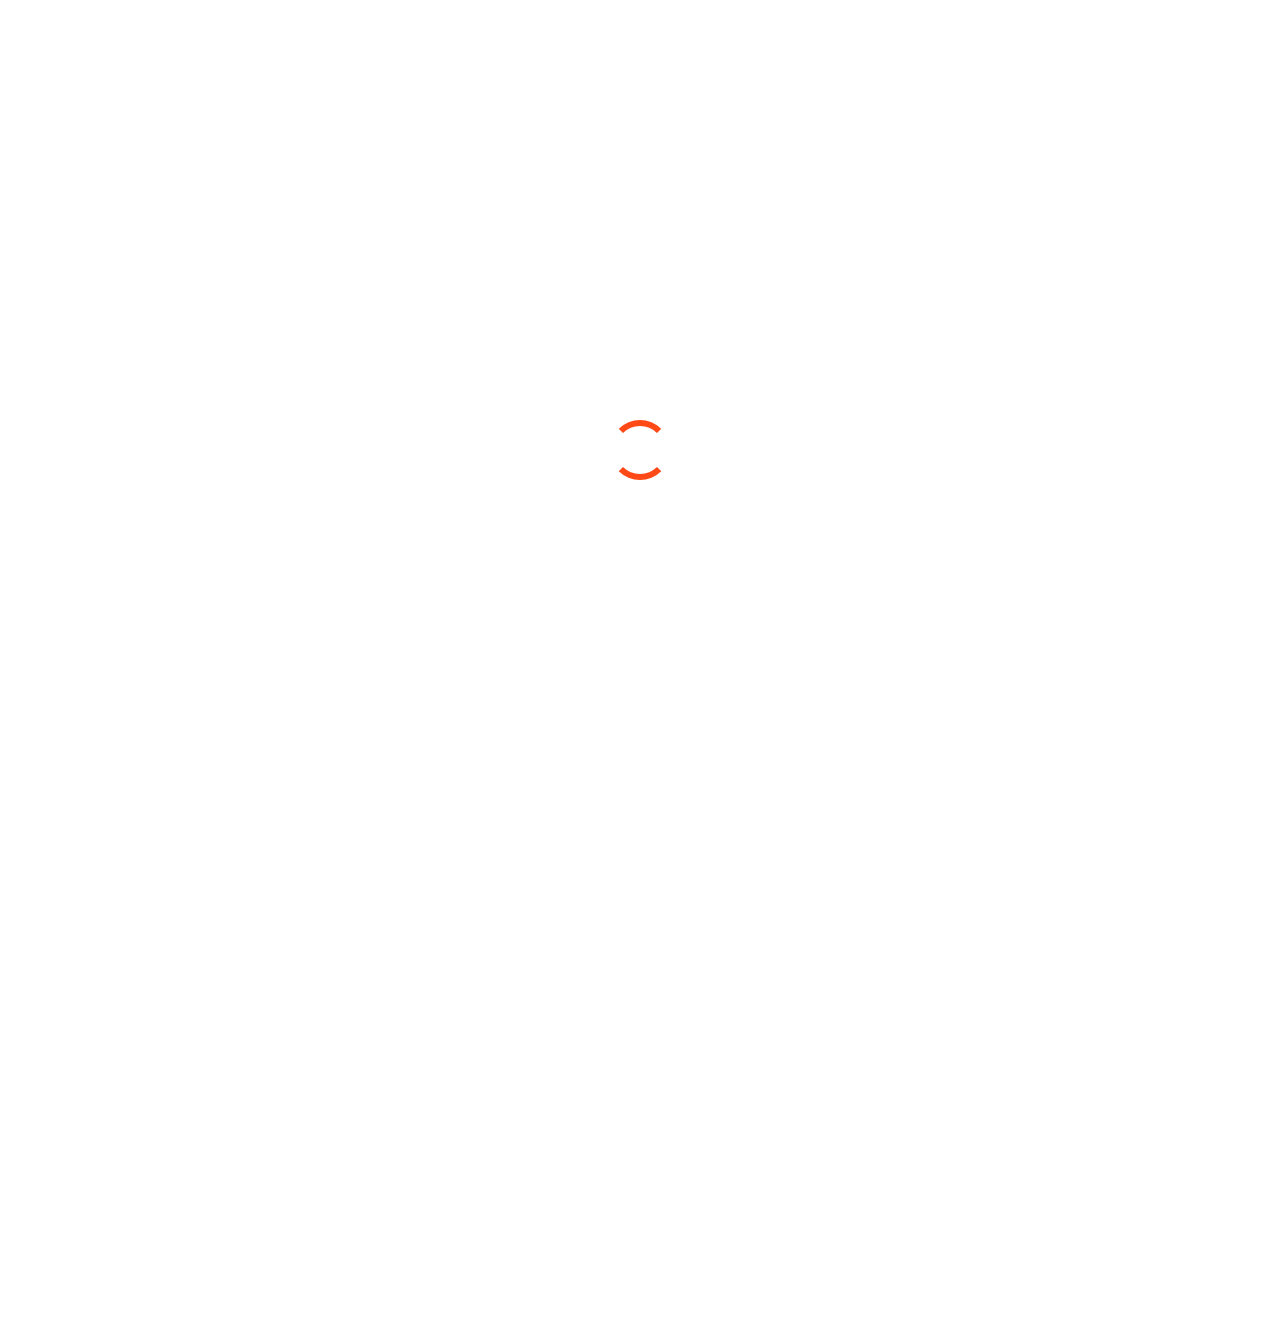
<file: trainings-events.html>
<!DOCTYPE html>
<html lang="en">

<head>
  <meta charset="utf-8">
  <meta content="width=device-width, initial-scale=1.0" name="viewport">
  <title>Training & Events - Project Nexus</title>
  <meta name="description" content="Browse trainings conducted and attended by Project Nexus - Palawan State University Computer Science Organization">
  <meta name="keywords" content="Project Nexus, trainings, workshops, events, computer science, PSU, Palawan State University">

  <!-- Favicons -->
  <link href="assets/img/favicon.png" rel="icon">
  <link href="assets/img/apple-touch-icon.png" rel="apple-touch-icon">

  <!-- Fonts -->
  <link href="https://fonts.googleapis.com" rel="preconnect">
  <link href="https://fonts.gstatic.com" rel="preconnect" crossorigin>
  <link href="https://fonts.googleapis.com/css2?family=Roboto:ital,wght@0,100;0,300;0,400;0,500;0,700;0,900;1,100;1,300;1,400;1,500;1,700;1,900&family=Raleway:ital,wght@0,100;0,200;0,300;0,400;0,500;0,600;0,700;0,800;0,900;1,100;1,200;1,300;1,400;1,500;1,600;1,700;1,800;1,900&family=Inter:wght@100;200;300;400;500;600;700;800;900&display=swap" rel="stylesheet">

  <!-- Vendor CSS Files -->
  <link href="assets/vendor/bootstrap/css/bootstrap.min.css" rel="stylesheet">
  <link href="assets/vendor/bootstrap-icons/bootstrap-icons.css" rel="stylesheet">
  <link href="assets/vendor/aos/aos.css" rel="stylesheet">
  <link href="assets/vendor/glightbox/css/glightbox.min.css" rel="stylesheet">
  <link href="assets/vendor/swiper/swiper-bundle.min.css" rel="stylesheet">

  <!-- Main CSS File -->
  <link href="assets/css/main.css" rel="stylesheet">
</head>

<body class="trainings-events-page">

  <!-- Navbar Component -->
  <header id="navbar-placeholder" class="header d-flex align-items-center fixed-top"></header>

  <main class="main">

    <!-- Page Title -->
    <div class="page-title lightblue-background">
      <div class="container position-relative">
        <h1>Training & Events</h1>
        <p>Explore our workshops, seminars, and upskilling activities that empower Computer Science students at Palawan State University</p>
        <nav class="breadcrumbs">
        </nav>
      </div>
    </div><!-- End Page Title -->

    <!-- Events Section -->
    <section id="events" class="events portfolio section">

      <div class="container">

        <!-- Search Bar -->
        <div class="row mb-4" data-aos="fade-up">
          <div class="col-lg-8 mx-auto">
            <div class="input-group">
              <input type="text" class="form-control" id="searchEvents" placeholder="Search by event name or tech stack...">
              <button class="btn btn-primary" type="button">
                <i class="bi bi-search"></i> Search
              </button>
            </div>
          </div>
        </div>

        <!-- Filter Tabs -->
        <div class="row mb-5" data-aos="fade-up" data-aos-delay="100">
          <div class="col-12">
            <ul class="nav nav-pills justify-content-center event-filters" id="eventFilters">
              <li class="nav-item">
                <button class="nav-link active" data-filter="all">All Events</button>
              </li>
              <li class="nav-item">
                <button class="nav-link" data-filter="conducted">We Conduct</button>
              </li>
              <li class="nav-item">
                <button class="nav-link" data-filter="attended">We Attend</button>
              </li>
            </ul>
          </div>
        </div>

        <!-- Events Grid implement sorting in the future because the arrangement rn is static -->
        <div class="row gy-4" id="eventsGrid">
 
                     <div class="col-lg-4 col-md-6 event-item" data-category="attended" data-aos="fade-up" data-aos-delay="200">
            <div class="portfolio-content h-100">
              <div class="portfolio-img-wrapper position-relative">
                <div class="countdown-timer-box" id="nexusCoreCountdown">
                  <div class="countdown-title">Event Starting In</div>
                  <div class="d-flex justify-content-center">
                    <div class="time-block">
                      <span class="time-val" id="days">00</span>
                      <span class="time-label">Days</span>
                  </div>
                    <div class="time-val">:</div>
                    <div class="time-block">
                      <span class="time-val" id="hours">00</span>
                      <span class="time-label">Hours</span>
                    </div>
                    <div class="time-val">:</div>
                    <div class="time-block">
                      <span class="time-val" id="minutes">00</span>
                      <span class="time-label">Mins</span>
                    </div>
                    <div class="time-val">:</div>
                    <div class="time-block">
                      <span class="time-val" id="seconds">00</span>
                      <span class="time-label">Secs</span>
                    </div>
                  </div>
                </div>
                <div class="portfolio-overlay">
                  <a href="#" title="The Nexus Core: High-Impact Industry Skills Bootcamp" data-gallery="event-5" class="glightbox preview-link"><i class="bi bi-zoom-in"></i></a>
                  <a href="##event-details.html?id#5" title="More Details" class="details-link"><i class="bi bi-link-45deg"></i></a>
                </div>
              </div>
              <div class="portfolio-info">
                <h4>
                  <a href="##event-details.html?id#5" title="The Nexus Core: High-Impact Industry Skills Bootcamp">
                    The Nexus Core: High-Impact Industry Skills Bootcamp</a>
                </h4>
                <div class="event-meta">
                  <span class="date">Upcoming</span>
                  <span class="separator">|</span>
                  <span class="participants">All Nexians</span>
                  <span class="separator">|</span>
                  <span class="status">We Attend</span>
                </div>
              </div>
            </div>
          </div>
          

          <!-- Event Card 4: Training We Conduct -->
           <div class="col-lg-4 col-md-6 event-item" data-category="conducted" data-aos="fade-up" data-aos-delay="100">
            <div class="portfolio-content h-100">
              <div class="portfolio-img-wrapper">
                <img src="assets/img/portfolio/freshmanToolkit/backdrop.png" class="img-fluid" alt="Web Development Workshop">
                <div class="portfolio-overlay">
                  <a href="assets/img/portfolio/freshmanToolkit/backdrop.png" title="IT Freshman Toolkit: Python Review, Advanced Concepts, and LeetCode Introduction" data-gallery="event-4" class="glightbox preview-link"><i class="bi bi-zoom-in"></i></a>
                  <a href="event-details.html?id=4" title="More Details" class="details-link"><i class="bi bi-link-45deg"></i></a>
                </div>
              </div>
              <div class="portfolio-info">
                <h4>
                  <a href="event-details.html?id=4" title="IT Freshman Toolkit: Python Review, Advanced Concepts, and LeetCode Introduction">
                    IT Freshman Toolkit: Python Review, Advanced Concepts, and LeetCode Introduction</a>
                </h4>
                <div class="event-meta">
                  <span class="date">February 6-7, 2026</span>
                  <span class="separator">|</span>
                  <span class="participants">30+ Participants</span>
                  <span class="separator">|</span>
                  <span class="status">We Conduct</span>
                </div>
              </div>
            </div>
          </div>
          <!-- End Event Card 4 -->
          <div class="col-lg-4 col-md-6 event-item" data-category="conducted" data-aos="fade-up" data-aos-delay="200">
            <div class="portfolio-content h-100">
              <div class="portfolio-img-wrapper">
                <img src="assets/img/portfolio/annual-meeting2026/meeting-1.jpg" class="img-fluid" alt="Project Nexus Annual Meeting">
                <div class="portfolio-overlay">
                  <a href="assets/img/portfolio/annual-meeting2026/meeting-1.jpg" title="Project Nexus Annual Meeting" data-gallery="event-3" class="glightbox preview-link"><i class="bi bi-zoom-in"></i></a>
                  <a href="event-details.html?id=3" title="More Details" class="details-link"><i class="bi bi-link-45deg"></i></a>
                </div>
              </div>
              <div class="portfolio-info">
                <h4>
                  <a href="event-details.html?id=3" title="Project Nexus Annual Meeting">
                    Project Nexus Annual Meeting</a>
                </h4>
                <div class="event-meta">
                  <span class="date">January 22, 2026</span>
                  <span class="separator">|</span>
                  <span class="participants">18 Participants</span>
                  <span class="separator">|</span>
                  <span class="status">We Conduct</span>
                </div>
              </div>
            </div>
          </div>
          <!-- End Event Card 3 -->

          <!-- Event Card 2: Training We Conduct -->
          <div class="col-lg-4 col-md-6 event-item" data-category="conducted" data-aos="fade-up" data-aos-delay="300">
            <div class="portfolio-content h-100">
              <div class="portfolio-img-wrapper">
                <img src="assets/img/portfolio/sync-deploy/sd-1.png" class="img-fluid" alt="SYNC & DEPLOY: Collaborative Workflow Workshop">
                <div class="portfolio-overlay">
                  <a href="assets/img/portfolio/sync-deploy/sd-1.png" title="SYNC & DEPLOY: Collaborative Workflow Workshop" data-gallery="event-2" class="glightbox preview-link"><i class="bi bi-zoom-in"></i></a>
                  <a href="event-details.html?id=2" title="More Details" class="details-link"><i class="bi bi-link-45deg"></i></a>
                </div>
              </div>
              <div class="portfolio-info">
                <h4>
                  <a href="event-details.html?id=2" title="SYNC & DEPLOY: Collaborative Workflow Workshop">
                    SYNC & DEPLOY: Collaborative Workflow Workshop</a>
                  </h4>
                <div class="event-meta">
                  <span class="date">October 24, 2025</span>
                  <span class="separator">|</span>
                  <span class="participants">3 Participants</span>
                  <span class="separator">|</span>
                  <span class="status">We Conduct</span>
                </div>
              </div>
            </div>
          </div><!-- End Event Card 2 -->

          <!-- Event Card 1:  We attend -->
          <div class="col-lg-4 col-md-6 event-item" data-category="conducted" data-aos="fade-up" data-aos-delay="300">
            <div class="portfolio-content h-100">
              <div class="portfolio-img-wrapper">
                <img src="assets/img/portfolio/oath-taking/oath-1.jpg" class="img-fluid" alt="Mobile Development">
                <div class="portfolio-overlay">
                  <a href="assets/img/portfolio/oath-taking/oath-1.jpg" title="Project Nexus Oath Taking" data-gallery="event-1" class="glightbox preview-link"><i class="bi bi-zoom-in"></i></a>
                 <a href="event-details.html?id=1" title="More Details" class="details-link"><i class="bi bi-link-45deg"></i></a>
                </div>
              </div>
              <div class="portfolio-info">
                <h4>
                  <a href="event-details.html?id=1" title="Project Nexus Oath Taking">
                    Project Nexus Oath Taking</a>
                </h4>
                <div class="event-meta">
                  <span class="date">October 7, 2025</span>
                  <span class="separator">|</span>
                  <span class="participants">18 Participants</span>
                  <span class="separator">|</span>
                  <span class="status">We Conduct</span>
                </div>
              </div>
            </div>
          </div><!-- End Event Card 1 -->

        </div><!-- End Events Grid -->

        <!-- Load More Button -->
        <div class="row mt-5" data-aos="fade-up">
          <div class="col-12 text-center">
            <button class="btn btn-primary btn-lg" id="loadMoreBtn">
              Load More Events <i class="bi bi-arrow-down"></i>
            </button>
          </div>
        </div>

      </div>

    </section><!-- /Events Section -->
  </main>

  <footer id="footer-placeholder" class="footer dark-background"></footer>

  <!-- Scroll Top -->
  <a href="#" id="scroll-top" class="scroll-top d-flex align-items-center justify-content-center"><i class="bi bi-arrow-up-short"></i></a>

  <!-- Preloader -->
  <div id="preloader"></div>

  <!-- Vendor JS Files -->
  <script src="assets/js/events-data.js"></script>
  <script src="assets/vendor/bootstrap/js/bootstrap.bundle.min.js"></script>
  <script src="assets/vendor/php-email-form/validate.js"></script>
  <script src="assets/vendor/aos/aos.js"></script>
  <script src="assets/vendor/glightbox/js/glightbox.min.js"></script>
  <script src="assets/vendor/purecounter/purecounter_vanilla.js"></script>
  <script src="assets/vendor/swiper/swiper-bundle.min.js"></script>
  <script src="assets/vendor/imagesloaded/imagesloaded.pkgd.min.js"></script>
  <script src="assets/vendor/isotope-layout/isotope.pkgd.min.js"></script>

  <!-- Gallery Loader for Events - MUST run before main.js -->
  <script>
    // Immediately create hidden gallery links (don't wait for DOMContentLoaded)
    if (typeof events !== 'undefined') {
      // Create hidden gallery links for each event
      Object.keys(events).forEach(eventId => {
        const event = events[eventId];
        const galleryId = `event-${eventId}`;
        
        // Create a container for hidden gallery links
        const container = document.createElement('div');
        container.style.display = 'none';
        container.setAttribute('data-event-gallery', eventId);
        
        // Add all images from the event data 
        event.images.forEach((image, index) => {
          if (index > 0) { // Skip first image as it's already in the visible card link
            const link = document.createElement('a');
            link.href = image;
            link.className = 'glightbox';
            link.setAttribute('data-gallery', galleryId);
            link.setAttribute('title', event.title);
            container.appendChild(link);
          }
        });
        
        // Append to body
        document.body.appendChild(container);
      });
    }
  </script>

  <!-- Main JS File -->
  <script src="assets/js/main.js"></script>

  <!-- Custom Events Filter JS -->
  <script>
    document.addEventListener('DOMContentLoaded', function() {
      // Filter functionality
      const filterButtons = document.querySelectorAll('.event-filters .nav-link');
      const eventItems = document.querySelectorAll('.event-item');
      
      filterButtons.forEach(button => {
        button.addEventListener('click', function() {
          // Remove active class from all buttons
          filterButtons.forEach(btn => btn.classList.remove('active'));
          // Add active class to clicked button
          this.classList.add('active');
          
          const filter = this.getAttribute('data-filter');
          
          eventItems.forEach(item => {
            if (filter === 'all' || item.getAttribute('data-category') === filter) {
              item.style.display = 'block';
              setTimeout(() => item.style.opacity = '1', 10);
            } else {
              item.style.opacity = '0';
              setTimeout(() => item.style.display = 'none', 300);
            }
          });
        });
      });

      // Search functionality
      const searchInput = document.getElementById('searchEvents');
      searchInput.addEventListener('input', function() {
        const searchTerm = this.value.toLowerCase();
        
        eventItems.forEach(item => {
          const title = item.querySelector('h3').textContent.toLowerCase();
          const description = item.querySelector('p').textContent.toLowerCase();
          const tags = Array.from(item.querySelectorAll('.badge')).map(badge => badge.textContent.toLowerCase()).join(' ');
          
          if (title.includes(searchTerm) || description.includes(searchTerm) || tags.includes(searchTerm)) {
            item.style.display = 'block';
          } else {
            item.style.display = 'none';
          }
        });
      });
    });
  </script>

  <!-- Countdown Timer Script -->
  <script src="assets/js/countdown.js"></script>
  <script>
    document.addEventListener('DOMContentLoaded', function() {
      // Initialize Countdown here for future stuffs
      NexusCountdown.init("Feb 13, 2026 08:00:00", "nexusCoreCountdown");
    });
  </script>

  <!-- Custom CSS for Events Page -->
  <style>
    .event-filters {
      margin-bottom: 2rem;
      gap: 0.5rem;
    }

    .event-filters .nav-link {
      border-radius: 50px;
      padding: 10px 25px;
      border: 2px solid #00a3a9;
      background: transparent;
      color: #04124a;
      font-weight: 600;
      transition: all 0.3s;
    }

    .event-filters .nav-link:hover,
    .event-filters .nav-link.active {
      background: #00a3a9;
      color: #ffffff;
    }

    .event-card {
      border-radius: 10px;
      overflow: hidden;
      box-shadow: 0 4px 15px rgba(0, 0, 0, 0.1);
      transition: transform 0.3s, box-shadow 0.3s;
      background: #ffffff;
    }

    .event-card:hover {
      transform: translateY(-10px);
      box-shadow: 0 8px 25px rgba(0, 163, 169, 0.3);
    }

    .event-img {
      position: relative;
      overflow: hidden;
      height: 220px;
    }

    .event-img img {
      width: 100%;
      height: 100%;
      object-fit: cover;
      transition: transform 0.3s;
    }

    .event-card:hover .event-img img {
      transform: scale(1.1);
    }

    .event-badge {
      position: absolute;
      top: 15px;
      right: 15px;
      padding: 8px 15px;
      border-radius: 20px;
      font-size: 12px;
      font-weight: 700;
      text-transform: uppercase;
      z-index: 10;
    }

    .event-badge.conducted {
      background: #00a3a9;
      color: #ffffff;
    }

    .event-badge.attended {
      background: #265254;
      color: #ffffff;
    }

    .event-content {
      padding: 25px;
    }

    .event-meta {
      display: flex;
      justify-content: space-between;
      margin-bottom: 15px;
      font-size: 14px;
      color: #666;
    }

    .event-meta i {
      margin-right: 5px;
      color: #00a3a9;
    }

    .event-content h3 {
      font-size: 20px;
      margin-bottom: 15px;
      line-height: 1.4;
    }

    .event-content h3 a {
      color: #04124a;
      text-decoration: none;
      transition: color 0.3s;
    }

    .event-content h3 a:hover {
      color: #00a3a9;
    }

    .event-content p {
      font-size: 14px;
      color: #666;
      margin-bottom: 15px;
      line-height: 1.6;
    }

    .tech-tags {
      margin-bottom: 20px;
      display: flex;
      flex-wrap: wrap;
      gap: 8px;
    }

    .tech-tags .badge {
      font-size: 11px;
      padding: 5px 10px;
      font-weight: 600;
    }

    .event-footer {
      display: flex;
      justify-content: space-between;
      align-items: center;
      padding-top: 15px;
      border-top: 1px solid #eee;
    }

    .participants {
      font-size: 14px;
      color: #666;
    }

    .participants i {
      color: #00a3a9;
      margin-right: 5px;
    }

    .btn-view-details {
      font-size: 14px;
      font-weight: 600;
      color: #00a3a9;
      text-decoration: none;
      transition: color 0.3s;
    }

    .btn-view-details:hover {
      color: #04124a;
    }

    .btn-view-details i {
      margin-left: 5px;
      transition: margin-left 0.3s;
    }

    .btn-view-details:hover i {
      margin-left: 10px;
    }

    #cta {
      padding: 60px 0;
    }

    #cta h3 {
      font-size: 28px;
      font-weight: 700;
      margin-bottom: 10px;
    }

    #cta p {
      font-size: 16px;
      margin-bottom: 0;
    }

    #cta .cta-btn {
      background: #00a3a9;
      border: 2px solid #00a3a9;
      color: #ffffff;
      padding: 12px 40px;
      border-radius: 50px;
      font-weight: 700;
      transition: all 0.3s;
    }

    #cta .cta-btn:hover {
      background: transparent;
      color: #ffffff;
    }

    @media (max-width: 768px) {
      .event-filters {
        flex-direction: column;
      }

      .event-filters .nav-link {
        width: 100%;
        text-align: center;
      }

      .event-meta {
        flex-direction: column;
        gap: 5px;
      }
    }
  </style>

</body>

</html>
</file>
<file: assets/css/main.css>
/**
* Template Name: Dewi
* Template URL: https://bootstrapmade.com/dewi-free-multi-purpose-html-template/
* Updated: Aug 07 2024 with Bootstrap v5.3.3
* Author: BootstrapMade.com
* License: https://bootstrapmade.com/license/
*/

/*--------------------------------------------------------------
# Font & Color Variables
# Help: https://bootstrapmade.com/color-system/
--------------------------------------------------------------*/
/* Fonts */
:root {
  --default-font: "Roboto",  system-ui, -apple-system, "Segoe UI", Roboto, "Helvetica Neue", Arial, "Noto Sans", "Liberation Sans", sans-serif, "Apple Color Emoji", "Segoe UI Emoji", "Segoe UI Symbol", "Noto Color Emoji";
  --heading-font: "Raleway",  sans-serif;
  --nav-font: "Inter",  sans-serif;
}

/* Global Colors - The following color variables are used throughout the website. Updating them here will change the color scheme of the entire website */
:root { 
  --background-color: #ffffff; /* Background color for the entire website, including individual sections */
  --default-color: #444444; /* Default color used for the majority of the text content across the entire website */
  --heading-color: #273d4e; /* Color for headings, subheadings and title throughout the website */
  --accent-color: #ff4a17; /* Accent color that represents your brand on the website. It's used for buttons, links, and other elements that need to stand out */
  --surface-color: #ffffff; /* The surface color is used as a background of boxed elements within sections, such as cards, icon boxes, or other elements that require a visual separation from the global background. */
  --contrast-color: #ffffff; /* Contrast color for text, ensuring readability against backgrounds of accent, heading, or default colors. */
}

/* Nav Menu Colors - The following color variables are used specifically for the navigation menu. They are separate from the global colors to allow for more customization options */
:root {
  --nav-color: #e5eaee;  /* The default color of the main navmenu links */
  --nav-hover-color: #ff4a17; /* Applied to main navmenu links when they are hovered over or active */
  --nav-mobile-background-color: #ffffff; /* Used as the background color for mobile navigation menu */
  --nav-dropdown-background-color: #ffffff; /* Used as the background color for dropdown items that appear when hovering over primary navigation items */
  --nav-dropdown-color: #444444; /* Used for navigation links of the dropdown items in the navigation menu. */
  --nav-dropdown-hover-color: #ff4a17; /* Similar to --nav-hover-color, this color is applied to dropdown navigation links when they are hovered over. */
}

/* Color Presets - These classes override global colors when applied to any section or element, providing reuse of the sam color scheme. */

.light-background {
  --background-color: #f1f4fa;
  --surface-color: #ffffff;
}

.dark-background {
  --background-color: #000910;
  --default-color: #ffffff;
  --heading-color: #ffffff;
  --surface-color: #28323a;
  --contrast-color: #ffffff;
}

/* Smooth scroll */
:root {
  scroll-behavior: smooth;
}

/*--------------------------------------------------------------
# General Styling & Shared Classes
--------------------------------------------------------------*/
body {
  color: var(--default-color);
  background-color: var(--background-color);
  font-family: var(--default-font);
}

a {
  color: var(--accent-color);
  text-decoration: none;
  transition: 0.3s;
}

a:hover {
  color: color-mix(in srgb, var(--accent-color), transparent 25%);
  text-decoration: none;
}

h1,
h2,
h3,
h4,
h5,
h6 {
  color: var(--heading-color);
  font-family: var(--heading-font);
}

/* PHP Email Form Messages
------------------------------*/
.php-email-form .error-message {
  display: none;
  background: #df1529;
  color: #ffffff;
  text-align: left;
  padding: 15px;
  margin-bottom: 24px;
  font-weight: 600;
}

.php-email-form .sent-message {
  display: none;
  color: #ffffff;
  background: #059652;
  text-align: center;
  padding: 15px;
  margin-bottom: 24px;
  font-weight: 600;
}

.php-email-form .loading {
  display: none;
  background: var(--surface-color);
  text-align: center;
  padding: 15px;
  margin-bottom: 24px;
}

.php-email-form .loading:before {
  content: "";
  display: inline-block;
  border-radius: 50%;
  width: 24px;
  height: 24px;
  margin: 0 10px -6px 0;
  border: 3px solid var(--accent-color);
  border-top-color: var(--surface-color);
  animation: php-email-form-loading 1s linear infinite;
}

@keyframes php-email-form-loading {
  0% {
    transform: rotate(0deg);
  }

  100% {
    transform: rotate(360deg);
  }
}

/* Pulsating Play Button
------------------------------*/
.pulsating-play-btn {
  width: 94px;
  height: 94px;
  background: radial-gradient(var(--accent-color) 50%, color-mix(in srgb, var(--accent-color), transparent 75%) 52%);
  border-radius: 50%;
  display: block;
  position: relative;
  overflow: hidden;
}

.pulsating-play-btn:before {
  content: "";
  position: absolute;
  width: 120px;
  height: 120px;
  animation-delay: 0s;
  animation: pulsate-play-btn 2s;
  animation-direction: forwards;
  animation-iteration-count: infinite;
  animation-timing-function: steps;
  opacity: 1;
  border-radius: 50%;
  border: 5px solid color-mix(in srgb, var(--accent-color), transparent 30%);
  top: -15%;
  left: -15%;
  background: rgba(198, 16, 0, 0);
}

.pulsating-play-btn:after {
  content: "";
  position: absolute;
  left: 50%;
  top: 50%;
  transform: translateX(-40%) translateY(-50%);
  width: 0;
  height: 0;
  border-top: 10px solid transparent;
  border-bottom: 10px solid transparent;
  border-left: 15px solid #fff;
  z-index: 100;
  transition: all 400ms cubic-bezier(0.55, 0.055, 0.675, 0.19);
}

.pulsating-play-btn:hover:before {
  content: "";
  position: absolute;
  left: 50%;
  top: 50%;
  transform: translateX(-40%) translateY(-50%);
  width: 0;
  height: 0;
  border: none;
  border-top: 10px solid transparent;
  border-bottom: 10px solid transparent;
  border-left: 15px solid #fff;
  z-index: 200;
  animation: none;
  border-radius: 0;
}

.pulsating-play-btn:hover:after {
  border-left: 15px solid var(--accent-color);
  transform: scale(20);
}

@keyframes pulsate-play-btn {
  0% {
    transform: scale(0.6, 0.6);
    opacity: 1;
  }

  100% {
    transform: scale(1, 1);
    opacity: 0;
  }
}

/*--------------------------------------------------------------
# Global Header
--------------------------------------------------------------*/
.header {
  --background-color: rgba(0, 0, 0, 0);
  --default-color: #ffffff;
  --heading-color: #ffffff;
  color: var(--default-color);
  background-color: var(--background-color);
  padding: 20px 0;
  transition: all 0.5s;
  z-index: 997;
}

.header .logo {
  line-height: 1;
}

.header .logo img {
  max-height: 36px;
  margin-right: 8px;
}

.header .logo h1 {
  font-size: 30px;
  margin: 0;
  font-weight: 700;
  color: var(--heading-color);
}

.header .cta-btn,
.header .cta-btn:focus {
  color: var(--contrast-color);
  font-size: 13px;
  padding: 7px 25px;
  margin: 0 0 0 30px;
  border-radius: 4px;
  transition: 0.3s;
  text-transform: uppercase;
  border: 2px solid var(--contrast-color);
}

.header .cta-btn:hover,
.header .cta-btn:focus:hover {
  color: var(--contrast-color);
  background: var(--accent-color);
  border-color: var(--accent-color);
}

@media (max-width: 1200px) {
  .header .logo {
    order: 1;
  }

  .header .cta-btn {
    order: 2;
    margin: 0 15px 0 0;
    padding: 6px 15px;
  }

  .header .navmenu {
    order: 3;
  }
}

.scrolled .header {
  box-shadow: 0px 0 18px rgba(0, 0, 0, 0.1);
}

/* Global Header on Scroll
------------------------------*/
.scrolled .header {
  --background-color: rgba(21, 34, 43, 0.85);
}

/*--------------------------------------------------------------
# Navigation Menu
--------------------------------------------------------------*/
/* Desktop Navigation */
@media (min-width: 1200px) {
  .navmenu {
    padding: 0;
  }

  .navmenu ul {
    margin: 0;
    padding: 0;
    display: flex;
    list-style: none;
    align-items: center;
  }

  .navmenu li {
    position: relative;
  }

  .navmenu>ul>li {
    white-space: nowrap;
    padding: 15px 14px;
  }

  .navmenu>ul>li:last-child {
    padding-right: 0;
  }

  .navmenu a,
  .navmenu a:focus {
    color: var(--nav-color);
    font-size: 13px;
    padding: 0 2px;
    font-family: var(--nav-font);
    font-weight: 500;
    display: flex;
    align-items: center;
    justify-content: space-between;
    white-space: nowrap;
    transition: 0.3s;
    position: relative;
    text-transform: uppercase;
  }

  .navmenu a i,
  .navmenu a:focus i {
    font-size: 12px;
    line-height: 0;
    margin-left: 5px;
    transition: 0.3s;
  }

  .navmenu>ul>li>a:before {
    content: "";
    position: absolute;
    height: 2px;
    bottom: -6px;
    left: 0;
    background-color: var(--nav-hover-color);
    visibility: hidden;
    width: 0px;
    transition: all 0.3s ease-in-out 0s;
  }

  .navmenu a:hover:before,
  .navmenu li:hover>a:before,
  .navmenu .active:before {
    visibility: visible;
    width: 100%;
  }

  .navmenu li:hover>a,
  .navmenu .active,
  .navmenu .active:focus {
    color: color-mix(in srgb, var(--nav-color) 90%, white 15%);
  }

  .navmenu .dropdown ul {
    margin: 0;
    padding: 10px 0;
    background: var(--nav-dropdown-background-color);
    display: block;
    position: absolute;
    visibility: hidden;
    left: 14px;
    top: 130%;
    opacity: 0;
    transition: 0.3s;
    border-radius: 4px;
    z-index: 99;
    box-shadow: 0px 0px 30px rgba(0, 0, 0, 0.1);
  }

  .navmenu .dropdown ul li {
    min-width: 200px;
  }

  .navmenu .dropdown ul a {
    padding: 10px 20px;
    font-size: 15px;
    text-transform: none;
    color: var(--nav-dropdown-color);
  }

  .navmenu .dropdown ul a i {
    font-size: 12px;
  }

  .navmenu .dropdown ul a:hover,
  .navmenu .dropdown ul .active:hover,
  .navmenu .dropdown ul li:hover>a {
    color: var(--nav-dropdown-hover-color);
  }

  .navmenu .dropdown:hover>ul {
    opacity: 1;
    top: 100%;
    visibility: visible;
  }

  .navmenu .dropdown .dropdown ul {
    top: 0;
    left: -90%;
    visibility: hidden;
  }

  .navmenu .dropdown .dropdown:hover>ul {
    opacity: 1;
    top: 0;
    left: -100%;
    visibility: visible;
  }
}

/* Mobile Navigation */
@media (max-width: 1199px) {
  .mobile-nav-toggle {
    color: var(--nav-color);
    font-size: 28px;
    line-height: 0;
    margin-right: 10px;
    cursor: pointer;
    transition: color 0.3s;
  }

  .navmenu {
    padding: 0;
    z-index: 9997;
  }

  .navmenu ul {
    display: none;
    list-style: none;
    position: absolute;
    inset: 60px 20px 20px 20px;
    padding: 10px 0;
    margin: 0;
    border-radius: 6px;
    background-color: var(--nav-mobile-background-color);
    border: 1px solid color-mix(in srgb, var(--default-color), transparent 90%);
    box-shadow: none;
    overflow-y: auto;
    transition: 0.3s;
    z-index: 9998;
  }

  .navmenu a,
  .navmenu a:focus {
    color: var(--nav-dropdown-color);
    padding: 10px 20px;
    font-family: var(--nav-font);
    font-size: 17px;
    font-weight: 500;
    display: flex;
    align-items: center;
    justify-content: space-between;
    white-space: nowrap;
    transition: 0.3s;
  }

  .navmenu a i,
  .navmenu a:focus i {
    font-size: 12px;
    line-height: 0;
    margin-left: 5px;
    width: 30px;
    height: 30px;
    display: flex;
    align-items: center;
    justify-content: center;
    border-radius: 50%;
    transition: 0.3s;
    background-color: color-mix(in srgb, var(--accent-color), transparent 90%);
  }

  .navmenu a i:hover,
  .navmenu a:focus i:hover {
    background-color: var(--accent-color);
    color: var(--contrast-color);
  }

  .navmenu a:hover,
  .navmenu .active,
  .navmenu .active:focus {
    color: var(--nav-dropdown-hover-color);
  }

  .navmenu .active i,
  .navmenu .active:focus i {
    background-color: var(--accent-color);
    color: var(--contrast-color);
    transform: rotate(180deg);
  }

  .navmenu .dropdown ul {
    position: static;
    display: none;
    z-index: 99;
    padding: 10px 0;
    margin: 10px 20px;
    background-color: var(--nav-dropdown-background-color);
    transition: all 0.5s ease-in-out;
  }

  .navmenu .dropdown ul ul {
    background-color: rgba(33, 37, 41, 0.1);
  }

  .navmenu .dropdown>.dropdown-active {
    display: block;
    background-color: rgba(33, 37, 41, 0.03);
  }

  .mobile-nav-active {
    overflow: hidden;
  }

  .mobile-nav-active .mobile-nav-toggle {
    color: #fff;
    position: absolute;
    font-size: 32px;
    top: 15px;
    right: 15px;
    margin-right: 0;
    z-index: 9999;
  }

  .mobile-nav-active .navmenu {
    position: fixed;
    overflow: hidden;
    inset: 0;
    background: rgba(33, 37, 41, 0.8);
    transition: 0.3s;
  }

  .mobile-nav-active .navmenu>ul {
    display: block;
  }
}

/*--------------------------------------------------------------
# Global Footer
--------------------------------------------------------------*/
.footer {
  color: var(--default-color);
  background-color: var(--background-color);
  font-size: 14px;
  position: relative;
}

.footer .footer-top {
  padding-top: 50px;
  border-top: 1px solid color-mix(in srgb, var(--default-color), transparent 90%);
}

.footer .footer-about .logo {
  line-height: 1;
  margin-bottom: 25px;
}

.footer .footer-about .logo img {
  max-height: 40px;
  margin-right: 6px;
}

.footer .footer-about .logo span {
  font-size: 26px;
  font-weight: 700;
  letter-spacing: 1px;
  font-family: var(--heading-font);
  color: var(--heading-color);
}

.footer .footer-about p {
  font-size: 14px;
  font-family: var(--heading-font);
}

.footer .social-links a {
  display: flex;
  align-items: center;
  justify-content: center;
  width: 40px;
  height: 40px;
  border-radius: 50%;
  border: 1px solid color-mix(in srgb, var(--default-color), transparent 50%);
  font-size: 16px;
  color: color-mix(in srgb, var(--default-color), transparent 30%);
  margin-right: 10px;
  transition: 0.3s;
}

.footer .social-links a:hover {
  color: var(--accent-color);
  border-color: var(--accent-color);
}

.footer h4 {
  font-size: 16px;
  font-weight: bold;
  position: relative;
  padding-bottom: 12px;
}

.footer .footer-links {
  margin-bottom: 30px;
}

.footer .footer-links ul {
  list-style: none;
  padding: 0;
  margin: 0;
}

.footer .footer-links ul i {
  padding-right: 3px;
  font-size: 13px;
  line-height: 0;
  color: var(--accent-color);
}

.footer .footer-links ul li {
  padding: 10px 0;
  display: flex;
  align-items: center;
}

.footer .footer-links ul li:first-child {
  padding-top: 0;
}

.footer .footer-links ul a {
  color: color-mix(in srgb, var(--default-color), transparent 30%);
  display: inline-block;
  line-height: 1;
}

.footer .footer-links ul a:hover {
  color: var(--accent-color);
}

.footer .footer-contact p {
  margin-bottom: 5px;
}

.footer .footer-newsletter .newsletter-form {
  margin-top: 30px;
  margin-bottom: 15px;
  padding: 6px 8px;
  position: relative;
  border-radius: 4px;
  border: 1px solid color-mix(in srgb, var(--default-color), transparent 80%);
  display: flex;
  background-color: var(--background-color);
  transition: 0.3s;
}

.footer .footer-newsletter .newsletter-form:focus-within {
  border-color: var(--accent-color);
}

.footer .footer-newsletter .newsletter-form input[type=email] {
  border: 0;
  padding: 4px;
  width: 100%;
  background-color: var(--background-color);
  color: var(--default-color);
}

.footer .footer-newsletter .newsletter-form input[type=email]:focus-visible {
  outline: none;
}

.footer .footer-newsletter .newsletter-form input[type=submit] {
  border: 0;
  font-size: 16px;
  padding: 0 20px;
  margin: -7px -8px -7px 0;
  background: var(--accent-color);
  color: var(--contrast-color);
  transition: 0.3s;
  border-radius: 0 4px 4px 0;
}

.footer .footer-newsletter .newsletter-form input[type=submit]:hover {
  background: color-mix(in srgb, var(--accent-color), transparent 20%);
}

.footer .copyright {
  padding: 25px 0;
  border-top: 1px solid color-mix(in srgb, var(--default-color), transparent 90%);
}

.footer .copyright p {
  margin-bottom: 0;
}

.footer .credits {
  margin-top: 6px;
  font-size: 13px;
}

/*--------------------------------------------------------------
# Preloader
--------------------------------------------------------------*/
#preloader {
  position: fixed;
  inset: 0;
  z-index: 999999;
  overflow: hidden;
  background: var(--background-color);
  transition: all 0.6s ease-out;
}

#preloader:before {
  content: "";
  position: fixed;
  top: calc(50% - 30px);
  left: calc(50% - 30px);
  border: 6px solid #ffffff;
  border-color: var(--accent-color) transparent var(--accent-color) transparent;
  border-radius: 50%;
  width: 60px;
  height: 60px;
  animation: animate-preloader 1.5s linear infinite;
}

@keyframes animate-preloader {
  0% {
    transform: rotate(0deg);
  }

  100% {
    transform: rotate(360deg);
  }
}

/*--------------------------------------------------------------
# Scroll Top Button
--------------------------------------------------------------*/
.scroll-top {
  position: fixed;
  visibility: hidden;
  opacity: 0;
  right: 15px;
  bottom: 15px;
  z-index: 99999;
  background-color: var(--accent-color);
  width: 40px;
  height: 40px;
  border-radius: 4px;
  transition: all 0.4s;
}

.scroll-top i {
  font-size: 24px;
  color: var(--contrast-color);
  line-height: 0;
}

.scroll-top:hover {
  background-color: color-mix(in srgb, var(--accent-color), transparent 20%);
  color: var(--contrast-color);
}

.scroll-top.active {
  visibility: visible;
  opacity: 1;
}

/*--------------------------------------------------------------
# Disable aos animation delay on mobile devices
--------------------------------------------------------------*/
@media screen and (max-width: 768px) {
  [data-aos-delay] {
    transition-delay: 0 !important;
  }
}

/*--------------------------------------------------------------
# Global Page Titles & Breadcrumbs
--------------------------------------------------------------*/
.page-title {
  color: var(--default-color);
  background-color: var(--background-color);
  background-size: cover;
  background-position: center;
  background-repeat: no-repeat;
  padding: 160px 0 80px 0;
  text-align: center;
  position: relative;
}

.page-title:before {
  content: "";
  background: color-mix(in srgb, var(--background-color), transparent 30%);
  position: absolute;
  inset: 0;
}

.page-title h1 {
  font-size: 42px;
  font-weight: 700;
  margin-bottom: 10px;
}

.page-title .breadcrumbs ol {
  display: flex;
  flex-wrap: wrap;
  list-style: none;
  justify-content: center;
  padding: 0;
  margin: 0;
  font-size: 16px;
  font-weight: 400;
}

.page-title .breadcrumbs ol li+li {
  padding-left: 10px;
}

.page-title .breadcrumbs ol li+li::before {
  content: "/";
  display: inline-block;
  padding-right: 10px;
  color: color-mix(in srgb, var(--default-color), transparent 50%);
}

/*--------------------------------------------------------------
# Global Sections
--------------------------------------------------------------*/
section,
.section {
  color: var(--default-color);
  background-color: var(--background-color);
  padding: 60px 0;
  scroll-margin-top: 90px;
  overflow: clip;
}

@media (max-width: 1199px) {

  section,
  .section {
    scroll-margin-top: 76px;
  }
}

/*--------------------------------------------------------------
# Global Section Titles
--------------------------------------------------------------*/
.section-title {
  padding-bottom: 60px;
  position: relative;
}

.section-title h2 {
  font-size: 14px;
  font-weight: 500;
  padding: 0;
  line-height: 1px;
  margin: 0;
  letter-spacing: 1.5px;
  text-transform: uppercase;
  color: color-mix(in srgb, var(--default-color), transparent 50%);
  position: relative;
}

.section-title h2::after {
  content: "";
  width: 120px;
  height: 1px;
  display: inline-block;
  background: var(--accent-color);
  margin: 4px 10px;
}

.section-title p {
  color: var(--heading-color);
  margin: 0;
  font-size: 36px;
  font-weight: 800;
  text-transform: uppercase;
  font-family: var(--heading-font);
}

@media (max-width: 768px) {
  .section-title p {
    font-size: 24px;
  }
}

/*--------------------------------------------------------------
# Hero Section
--------------------------------------------------------------*/
.hero {
  width: 100%;
  min-height: 100vh;
  position: relative;
  padding: 80px 0;
  display: flex;
  align-items: center;
  justify-content: center;
}

.hero img {
  position: absolute;
  inset: 0;
  display: block;
  width: 100%;
  height: 100%;
  object-fit: cover;
  z-index: 1;
}

.hero:before {
  content: "";
  background: color-mix(in srgb, var(--background-color), transparent 30%);
  position: absolute;
  inset: 0;
  z-index: 2;
}

.hero .container {
  position: relative;
  z-index: 3;
}

.hero h2 {
  margin: 0;
  font-size: 48px;
  font-weight: 700;
  text-transform: uppercase;
}

.hero p {
  color: color-mix(in srgb, var(--default-color), transparent 20%);
  margin: 10px 0 0 0;
  font-size: 24px;
}

.hero .btn-get-started {
  background: var(--accent-color);
  color: var(--contrast-color);
  font-weight: 400;
  font-size: 14px;
  letter-spacing: 1px;
  display: inline-block;
  padding: 10px 30px;
  border-radius: 4px;
  transition: 0.3s;
  text-transform: uppercase;
}

.hero .btn-get-started:hover {
  background: color-mix(in srgb, var(--accent-color), transparent 20%);
}

.hero .btn-watch-video {
  font-size: 16px;
  transition: 0.5s;
  margin-left: 25px;
  font-weight: 400;
  color: var(--default-color);
}

.hero .btn-watch-video i {
  color: var(--accent-color);
  font-size: 32px;
  transition: 0.3s;
  line-height: 0;
  margin-right: 8px;
}

.hero .btn-watch-video:hover {
  color: var(--accent-color);
}

.hero .btn-watch-video:hover i {
  color: color-mix(in srgb, var(--accent-color), transparent 20%);
}

@media (max-width: 768px) {
  .hero h2 {
    font-size: 32px;
  }

  .hero p {
    font-size: 18px;
  }
}

/*--------------------------------------------------------------
# About Section
--------------------------------------------------------------*/
.about h3 {
  font-weight: 700;
  font-size: 28px;
  margin-bottom: 20px;
}

.about .fst-italic {
  color: color-mix(in srgb, var(--default-color), var(--contrast-color) 50%);
}

.about .content ul {
  list-style: none;
  padding: 0;
}

.about .content ul li {
  padding: 0 0 10px 30px;
  position: relative;
}

.about .content ul i {
  position: absolute;
  font-size: 20px;
  left: 0;
  top: -3px;
  color: var(--accent-color);
}

.about .content p:last-child {
  margin-bottom: 0;
}

.about .pulsating-play-btn {
  position: absolute;
  left: calc(50% - 47px);
  top: calc(50% - 47px);
}

/*--------------------------------------------------------------
# Stats Section
--------------------------------------------------------------*/
.stats .stats-item {
  background-color: var(--surface-color);
  box-shadow: 0px 0 30px rgba(0, 0, 0, 0.1);
  padding: 30px;
}

.stats .stats-item i {
  color: var(--accent-color);
  font-size: 42px;
  line-height: 0;
  margin-right: 20px;
}

.stats .stats-item span {
  color: var(--heading-color);
  font-size: 36px;
  display: block;
  font-weight: 600;
}

.stats .stats-item p {
  padding: 0;
  margin: 0;
  font-family: var(--heading-font);
  font-size: 16px;
}

/*--------------------------------------------------------------
# Services Section
--------------------------------------------------------------*/
.services .img {
  border-radius: 8px;
  overflow: hidden;
}

.services .img img {
  transition: 0.6s;
}

.services .details {
  background: color-mix(in srgb, var(--surface-color), transparent 5%);
  padding: 50px 30px;
  margin: -100px 30px 0 30px;
  transition: all ease-in-out 0.3s;
  position: relative;
  text-align: center;
  border-radius: 8px;
  box-shadow: 0px 0 25px rgba(0, 0, 0, 0.1);
}

.services .details .icon {
  margin: 0;
  width: 72px;
  height: 72px;
  background: var(--accent-color);
  color: var(--contrast-color);
  border: 6px solid var(--contrast-color);
  border-radius: 50px;
  display: flex;
  align-items: center;
  justify-content: center;
  margin-bottom: 20px;
  font-size: 28px;
  transition: ease-in-out 0.3s;
  position: absolute;
  top: -36px;
  left: calc(50% - 36px);
}

.services .details h3 {
  font-weight: 700;
  margin: 10px 0 15px 0;
  font-size: 22px;
  transition: ease-in-out 0.3s;
}

.services .details p {
  color: color-mix(in srgb, var(--default-color), transparent 10%);
  line-height: 24px;
  font-size: 14px;
  margin-bottom: 0;
}

.services .service-item:hover .details h3 {
  color: var(--accent-color);
}

.services .service-item:hover .details .icon {
  background: var(--surface-color);
  border: 2px solid var(--accent-color);
}

.services .service-item:hover .details .icon i {
  color: var(--accent-color);
}

.services .service-item:hover .img img {
  transform: scale(1.2);
}

/*--------------------------------------------------------------
# Clients Section
--------------------------------------------------------------*/
.clients {
  padding: 20px 0;
}

.clients .client-logo {
  display: flex;
  justify-content: center;
  align-items: center;
  overflow: hidden;
}

.clients .client-logo img {
  padding: 20px 40px;
  max-width: 90%;
  transition: 0.3s;
  opacity: 0.5;
  filter: grayscale(100);
}

.clients .client-logo img:hover {
  filter: none;
  opacity: 1;
}

@media (max-width: 640px) {
  .clients .client-logo img {
    padding: 20px;
  }
}

/*--------------------------------------------------------------
# Features Section
--------------------------------------------------------------*/
.features .nav-tabs {
  border: 0;
}

.features .nav-link {
  background-color: var(--surface-color);
  color: var(--heading-color);
  border: 1px solid color-mix(in srgb, var(--default-color), transparent 85%);
  padding: 15px 20px;
  transition: 0.3s;
  border-radius: 0;
  display: flex;
  align-items: center;
  justify-content: center;
  cursor: pointer;
  height: 100%;
}

.features .nav-link i {
  padding-right: 15px;
  font-size: 48px;
}

.features .nav-link h4 {
  font-size: 18px;
  font-weight: 600;
  margin: 0;
}

.features .nav-link:hover {
  color: var(--accent-color);
  border-color: var(--accent-color);
}

.features .nav-link.active {
  background: var(--accent-color);
  color: var(--contrast-color);
  border-color: var(--accent-color);
}

.features .nav-link.active h4 {
  color: var(--contrast-color);
}

@media (max-width: 768px) {
  .features .nav-link i {
    padding: 0;
    line-height: 1;
    font-size: 36px;
  }
}

@media (max-width: 575px) {
  .features .nav-link {
    padding: 15px;
  }

  .features .nav-link i {
    font-size: 24px;
  }
}

.features .tab-content {
  margin-top: 30px;
}

.features .tab-pane h3 {
  color: var(--heading-color);
  font-weight: 700;
  font-size: 26px;
}

.features .tab-pane ul {
  list-style: none;
  padding: 0;
}

.features .tab-pane ul li {
  padding-bottom: 10px;
}

.features .tab-pane ul i {
  font-size: 20px;
  padding-right: 4px;
  color: var(--accent-color);
}

.features .tab-pane p:last-child {
  margin-bottom: 0;
}

/*--------------------------------------------------------------
# Services 2 Section
--------------------------------------------------------------*/
.services-2 .service-item {
  background-color: var(--surface-color);
  padding: 30px;
  border: 1px solid color-mix(in srgb, var(--default-color), transparent 85%);
  transition: 0.3s;
}

.services-2 .service-item .icon {
  font-size: 36px;
  line-height: 0;
  margin-right: 30px;
  color: var(--accent-color);
}

.services-2 .service-item .title {
  font-weight: 700;
  margin-bottom: 15px;
  font-size: 20px;
}

.services-2 .service-item .title a {
  color: var(--heading-color);
}

.services-2 .service-item .description {
  line-height: 24px;
  font-size: 14px;
  margin: 0;
}

.services-2 .service-item:hover {
  border-color: var(--accent-color);
}

.services-2 .service-item:hover .title a {
  color: var(--accent-color);
}

/*--------------------------------------------------------------
# Testimonials Section
--------------------------------------------------------------*/
.testimonials {
  padding: 80px 0;
  position: relative;
}

.testimonials:before {
  content: "";
  background: color-mix(in srgb, var(--background-color), transparent 30%);
  position: absolute;
  inset: 0;
  z-index: 2;
}

.testimonials .testimonials-bg {
  position: absolute;
  inset: 0;
  display: block;
  width: 100%;
  height: 100%;
  object-fit: cover;
  z-index: 1;
}

.testimonials .container {
  position: relative;
  z-index: 3;
}

.testimonials .testimonials-carousel,
.testimonials .testimonials-slider {
  overflow: hidden;
}

.testimonials .testimonial-item {
  text-align: center;
}

.testimonials .testimonial-item .testimonial-img {
  width: 100px;
  border-radius: 50%;
  border: 6px solid color-mix(in srgb, var(--default-color), transparent 85%);
  margin: 0 auto;
}

.testimonials .testimonial-item h3 {
  font-size: 20px;
  font-weight: bold;
  margin: 10px 0 5px 0;
}

.testimonials .testimonial-item h4 {
  font-size: 14px;
  margin: 0 0 15px 0;
  color: color-mix(in srgb, var(--default-color), transparent 40%);
}

.testimonials .testimonial-item .stars {
  margin-bottom: 15px;
}

.testimonials .testimonial-item .stars i {
  color: #ffc107;
  margin: 0 1px;
}

.testimonials .testimonial-item .quote-icon-left,
.testimonials .testimonial-item .quote-icon-right {
  color: color-mix(in srgb, var(--default-color), transparent 40%);
  font-size: 26px;
  line-height: 0;
}

.testimonials .testimonial-item .quote-icon-left {
  display: inline-block;
  left: -5px;
  position: relative;
}

.testimonials .testimonial-item .quote-icon-right {
  display: inline-block;
  right: -5px;
  position: relative;
  top: 10px;
  transform: scale(-1, -1);
}

.testimonials .testimonial-item p {
  font-style: italic;
  margin: 0 auto 15px auto;
}

.testimonials .swiper-wrapper {
  height: auto;
}

.testimonials .swiper-pagination {
  margin-top: 20px;
  position: relative;
}

.testimonials .swiper-pagination .swiper-pagination-bullet {
  width: 12px;
  height: 12px;
  background-color: color-mix(in srgb, var(--default-color), transparent 50%);
  opacity: 0.5;
}

.testimonials .swiper-pagination .swiper-pagination-bullet-active {
  background-color: var(--default-color);
  opacity: 1;
}

@media (min-width: 992px) {
  .testimonials .testimonial-item p {
    width: 80%;
  }
}

/*--------------------------------------------------------------
# Portfolio Section
--------------------------------------------------------------*/
.portfolio .portfolio-filters {
  padding: 0;
  margin: 0 auto 20px auto;
  list-style: none;
  text-align: center;
}

.portfolio .portfolio-filters li {
  cursor: pointer;
  display: inline-block;
  padding: 0;
  font-size: 18px;
  font-weight: 500;
  margin: 0 10px;
  line-height: 1;
  margin-bottom: 5px;
  transition: all 0.3s ease-in-out;
}

.portfolio .portfolio-filters li:hover,
.portfolio .portfolio-filters li.filter-active {
  color: var(--accent-color);
}

.portfolio .portfolio-filters li:first-child {
  margin-left: 0;
}

.portfolio .portfolio-filters li:last-child {
  margin-right: 0;
}

@media (max-width: 575px) {
  .portfolio .portfolio-filters li {
    font-size: 14px;
    margin: 0 5px;
  }
}

.portfolio .portfolio-content {
  position: relative;
  overflow: hidden;
}

.portfolio .portfolio-content img {
  transition: 0.3s;
}

.portfolio .portfolio-content .portfolio-info {
  opacity: 0;
  position: absolute;
  inset: 0;
  z-index: 3;
  transition: all ease-in-out 0.3s;
  background: rgba(0, 0, 0, 0.6);
  padding: 15px;
}

.portfolio .portfolio-content .portfolio-info h4 {
  font-size: 14px;
  padding: 5px 10px;
  font-weight: 400;
  color: #ffffff;
  display: inline-block;
  background-color: var(--accent-color);
}

.portfolio .portfolio-content .portfolio-info p {
  position: absolute;
  bottom: 10px;
  text-align: center;
  display: inline-block;
  left: 0;
  right: 0;
  font-size: 16px;
  font-weight: 600;
  color: rgba(255, 255, 255, 0.8);
}

.portfolio .portfolio-content .portfolio-info .preview-link,
.portfolio .portfolio-content .portfolio-info .details-link {
  position: absolute;
  left: calc(50% - 40px);
  font-size: 26px;
  top: calc(50% - 14px);
  color: #fff;
  transition: 0.3s;
  line-height: 1.2;
}

.portfolio .portfolio-content .portfolio-info .preview-link:hover,
.portfolio .portfolio-content .portfolio-info .details-link:hover {
  color: var(--accent-color);
}

.portfolio .portfolio-content .portfolio-info .details-link {
  left: 50%;
  font-size: 34px;
  line-height: 0;
}

.portfolio .portfolio-content:hover .portfolio-info {
  opacity: 1;
}

.portfolio .portfolio-content:hover img {
  transform: scale(1.1);
}

/*--------------------------------------------------------------
# Team Section
--------------------------------------------------------------*/
.team .member {
  position: relative;
}

.team .member .pic {
  overflow: hidden;
  margin-bottom: 50px;
}

.team .member .member-info {
  background-color: var(--surface-color);
  color: color-mix(in srgb, var(--default-color), transparent 20%);
  box-shadow: 0px 2px 15px rgba(0, 0, 0, 0.1);
  position: absolute;
  bottom: -50px;
  left: 20px;
  right: 20px;
  padding: 20px 15px;
  overflow: hidden;
  transition: 0.5s;
}

.team .member h4 {
  font-weight: 700;
  margin-bottom: 10px;
  font-size: 16px;
  position: relative;
  padding-bottom: 10px;
}

.team .member h4::after {
  content: "";
  position: absolute;
  display: block;
  width: 50px;
  height: 1px;
  background: color-mix(in srgb, var(--default-color), transparent 60%);
  bottom: 0;
  left: 0;
}

.team .member span {
  font-style: italic;
  display: block;
  font-size: 13px;
}

.team .member .social {
  position: absolute;
  right: 15px;
  bottom: 15px;
}

.team .member .social a {
  transition: color 0.3s;
  color: color-mix(in srgb, var(--default-color), transparent 70%);
}

.team .member .social a:hover {
  color: var(--accent-color);
}

.team .member .social i {
  font-size: 16px;
  margin: 0 2px;
}

/*--------------------------------------------------------------
# Contact Section
--------------------------------------------------------------*/
.contact .info-item {
  background-color: var(--surface-color);
  box-shadow: 0px 0px 20px rgba(0, 0, 0, 0.1);
  padding: 24px 0 30px 0;
}

.contact .info-item i {
  font-size: 20px;
  color: var(--accent-color);
  width: 56px;
  height: 56px;
  font-size: 24px;
  display: flex;
  justify-content: center;
  align-items: center;
  border-radius: 4px;
  transition: all 0.3s ease-in-out;
  border-radius: 50%;
  border: 2px dotted color-mix(in srgb, var(--accent-color), transparent 40%);
}

.contact .info-item h3 {
  font-size: 20px;
  color: color-mix(in srgb, var(--default-color), transparent 20%);
  font-size: 18px;
  font-weight: 700;
  margin: 10px 0;
}

.contact .info-item p {
  padding: 0;
  margin-bottom: 0;
  font-size: 14px;
}

.contact .php-email-form {
  background-color: var(--surface-color);
  box-shadow: 0px 0px 20px rgba(0, 0, 0, 0.1);
  height: 100%;
  padding: 30px;
}

@media (max-width: 575px) {
  .contact .php-email-form {
    padding: 20px;
  }
}

.contact .php-email-form input[type=text],
.contact .php-email-form input[type=email],
.contact .php-email-form textarea {
  font-size: 14px;
  padding: 10px 15px;
  box-shadow: none;
  border-radius: 0;
  color: var(--default-color);
  background-color: var(--surface-color);
  border-color: color-mix(in srgb, var(--default-color), transparent 80%);
}

.contact .php-email-form input[type=text]:focus,
.contact .php-email-form input[type=email]:focus,
.contact .php-email-form textarea:focus {
  border-color: var(--accent-color);
}

.contact .php-email-form input[type=text]::placeholder,
.contact .php-email-form input[type=email]::placeholder,
.contact .php-email-form textarea::placeholder {
  color: color-mix(in srgb, var(--default-color), transparent 70%);
}

.contact .php-email-form button[type=submit] {
  color: var(--contrast-color);
  background: var(--accent-color);
  border: 0;
  padding: 10px 30px;
  transition: 0.4s;
  border-radius: 50px;
}

.contact .php-email-form button[type=submit]:hover {
  background: color-mix(in srgb, var(--accent-color), transparent 20%);
}

/*--------------------------------------------------------------
# Portfolio Details Section
--------------------------------------------------------------*/
.portfolio-details .portfolio-details-slider img {
  width: 100%;
}

.portfolio-details .portfolio-details-slider .swiper-pagination {
  margin-top: 20px;
  position: relative;
}

.portfolio-details .portfolio-details-slider .swiper-pagination .swiper-pagination-bullet {
  width: 12px;
  height: 12px;
  background-color: color-mix(in srgb, var(--default-color), transparent 85%);
  opacity: 1;
}

.portfolio-details .portfolio-details-slider .swiper-pagination .swiper-pagination-bullet-active {
  background-color: var(--accent-color);
}

.portfolio-details .portfolio-info {
  background-color: var(--surface-color);
  padding: 30px;
  box-shadow: 0px 0 30px rgba(0, 0, 0, 0.1);
}

.portfolio-details .portfolio-info h3 {
  font-size: 22px;
  font-weight: 700;
  margin-bottom: 20px;
  padding-bottom: 20px;
  border-bottom: 1px solid color-mix(in srgb, var(--default-color), transparent 85%);
}

.portfolio-details .portfolio-info ul {
  list-style: none;
  padding: 0;
  font-size: 15px;
}

.portfolio-details .portfolio-info ul li+li {
  margin-top: 10px;
}

.portfolio-details .portfolio-description {
  padding-top: 30px;
}

.portfolio-details .portfolio-description h2 {
  font-size: 26px;
  font-weight: 700;
  margin-bottom: 20px;
}

.portfolio-details .portfolio-description p {
  padding: 0;
  color: color-mix(in srgb, var(--default-color), transparent 30%);
}

/*--------------------------------------------------------------
# Service Details Section
--------------------------------------------------------------*/
.service-details .services-list {
  background-color: var(--surface-color);
  padding: 10px 30px;
  border: 1px solid color-mix(in srgb, var(--default-color), transparent 90%);
  margin-bottom: 20px;
}

.service-details .services-list a {
  display: block;
  line-height: 1;
  padding: 8px 0 8px 15px;
  border-left: 3px solid color-mix(in srgb, var(--default-color), transparent 70%);
  margin: 20px 0;
  color: color-mix(in srgb, var(--default-color), transparent 20%);
  transition: 0.3s;
}

.service-details .services-list a.active {
  color: var(--heading-color);
  font-weight: 700;
  border-color: var(--accent-color);
}

.service-details .services-list a:hover {
  border-color: var(--accent-color);
}

.service-details .services-img {
  margin-bottom: 20px;
}

.service-details h3 {
  font-size: 26px;
  font-weight: 700;
}

.service-details h4 {
  font-size: 20px;
  font-weight: 700;
}

.service-details p {
  font-size: 15px;
}

.service-details ul {
  list-style: none;
  padding: 0;
  font-size: 15px;
}

.service-details ul li {
  padding: 5px 0;
  display: flex;
  align-items: center;
}

.service-details ul i {
  font-size: 20px;
  margin-right: 8px;
  color: var(--accent-color);
}

/*--------------------------------------------------------------
# Starter Section Section
--------------------------------------------------------------*/
.starter-section {
  /* Add your styles here */
}
</file>
